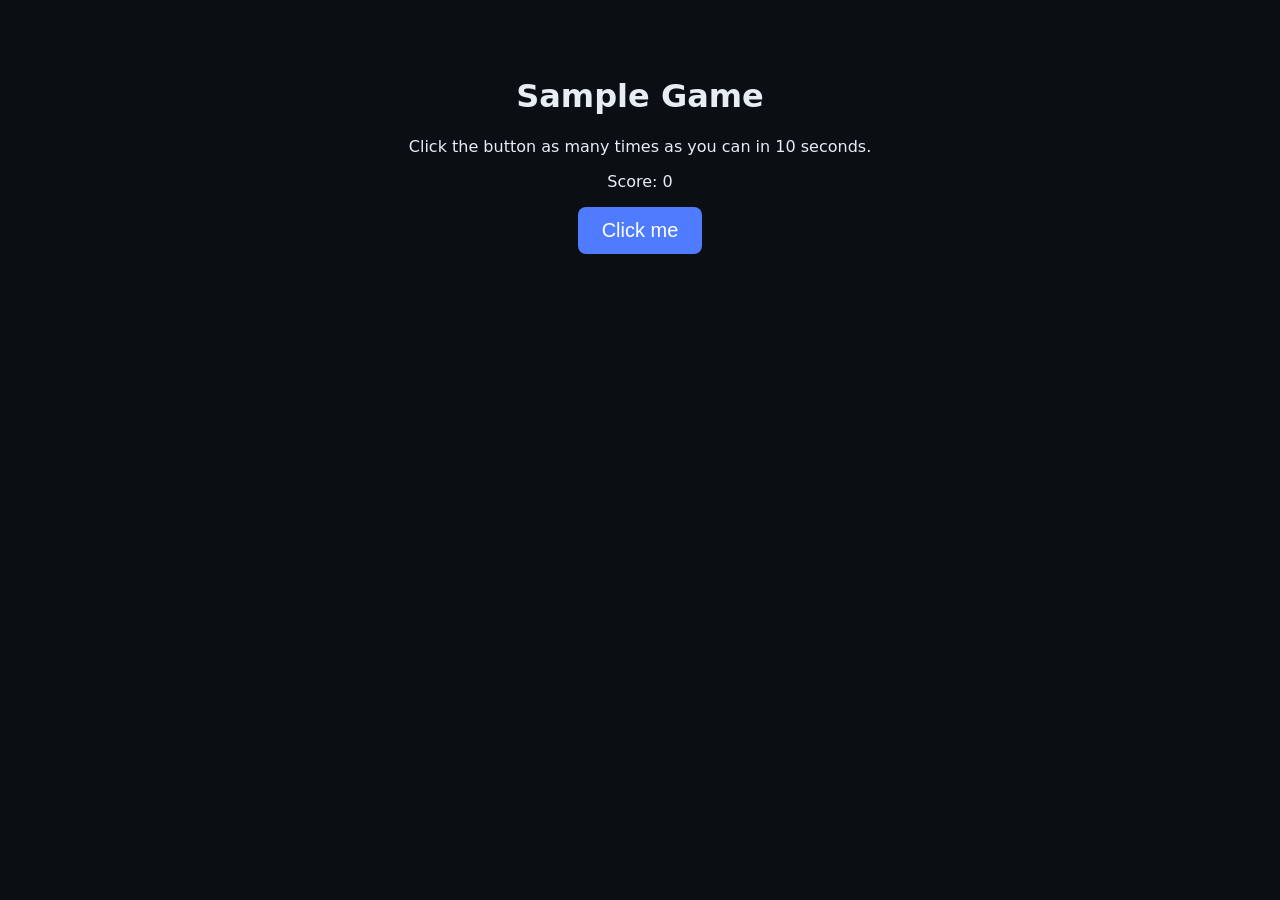
<file: submissions/dangling/index.html>
<!DOCTYPE html>
<html lang="en">
<head>
  <meta charset="UTF-8" />
  <title>Sample Game</title>
  <link rel="stylesheet" href="style.css" />
</head>
<body>
  <main>
    <h1>Sample Game</h1>
    <p>Click the button as many times as you can in 10 seconds.</p>
    <p>Score: <span id="score">0</span></p>
    <button id="clicker" type="button">Click me</button>
  </main>
  <script src="game.js"></script>
</body>
</html>
</file>
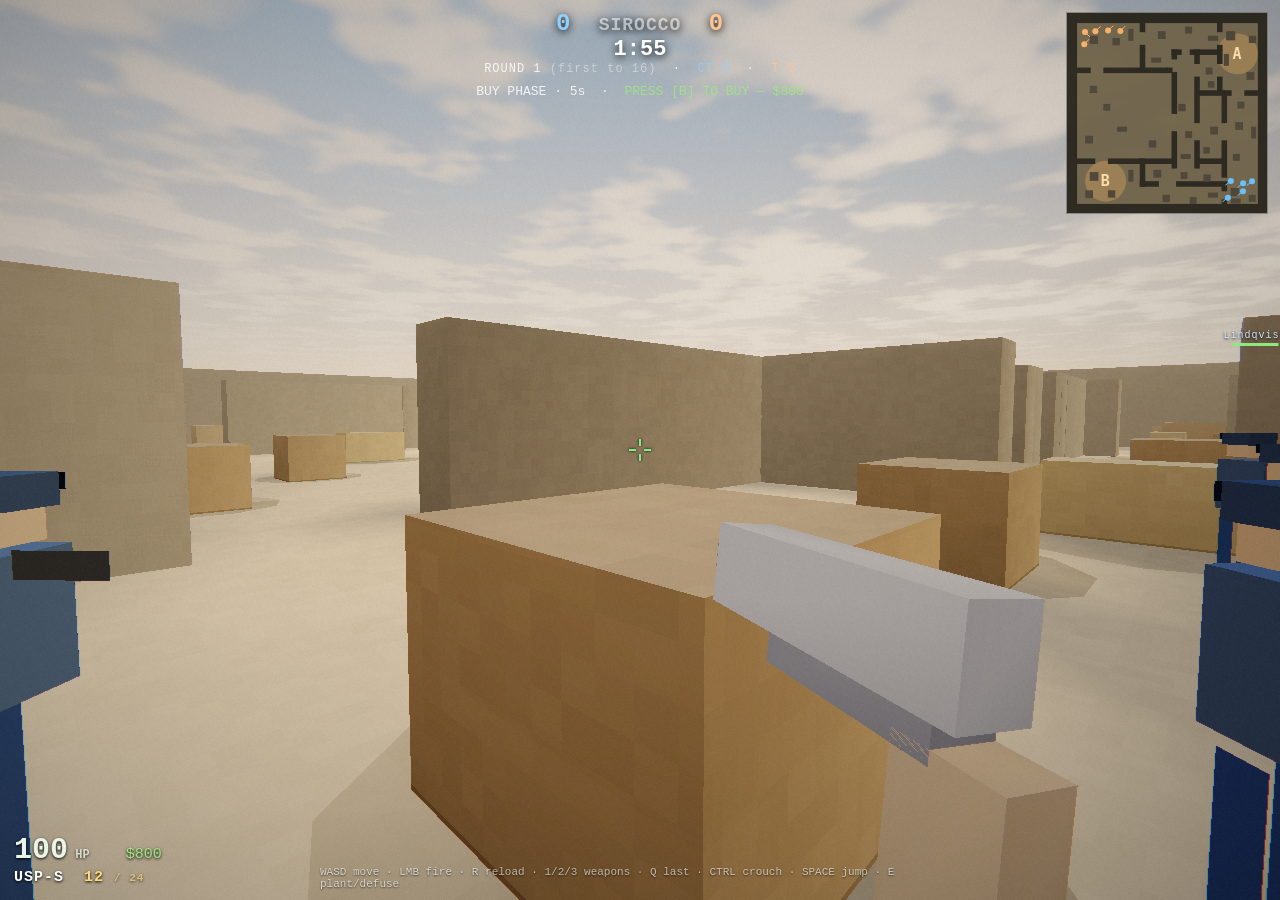
<file: submissions/sirocco/index.html>
<!DOCTYPE html>
<html lang="en">
<head>
<meta charset="utf-8">
<meta name="viewport" content="width=device-width,initial-scale=1,user-scalable=no">
<title>SIROCCO — tactical AI sandbox</title>
<style>
  html,body{margin:0;padding:0;width:100%;height:100%;overflow:hidden;background:#0d0b08}
  canvas#game{display:block;width:100vw;height:100vh;cursor:crosshair}
</style>
</head>
<body>
<canvas id="game"></canvas>
<script>
(function () {
'use strict';
var canvas = document.getElementById('game');
/* ==== engine code (concatenated) ==== */

/* ======== src/math.js ======== */
/* math.js — tiny fixed-function math, matrices, noise (no allocs in hot paths) */


const M4 = {
  _tmp: {},
  create: () => new Float32Array(16),
  identity: (o) => {
    o.fill(0); o[0] = o[5] = o[10] = o[15] = 1; return o;
  },
  mul: (o, a, b) => {
    // (a*b) column-major: out[c*4+i] = sum_k a[k*4+i] * b[c*4+k]
    const r = M4._tmp.mulTarget || (M4._tmp.mulTarget = new Float32Array(16));
    for (let c = 0; c < 4; c++) {
      const b0 = b[c * 4], b1 = b[c * 4 + 1], b2 = b[c * 4 + 2], b3 = b[c * 4 + 3];
      for (let i = 0; i < 4; i++) {
        r[c * 4 + i] = a[i] * b0 + a[4 + i] * b1 + a[8 + i] * b2 + a[12 + i] * b3;
      }
    }
    if (o !== r) o.set(r);
    return o;
  },
  // perspective: out, fovy(rad), aspect, near, far
  perspective: (o, fovy, aspect, near, far) => {
    o.fill(0);
    const f = 1 / Math.tan(fovy / 2);
    o[0] = f / aspect; o[5] = f; o[11] = -1;
    const nf = 1 / (near - far);
    o[10] = (far + near) * nf;
    o[14] = 2 * far * near * nf;
    return o;
  },
  // lookAt(out, eye, center, up) — Z-UP world (z = altitude)
  lookAt: (o, ex, ey, ez, cx, cy, cz) => {
    let zx = ex - cx, zy = ey - cy, zz = ez - cz;
    let l = 1 / Math.hypot(zx, zy, zz); zx *= l; zy *= l; zz *= l;
    // up = (0,0,1); right = normalize(cross(up, z)) = (-zy, zx, 0)
    let xx = -zy, xy = zx, xz = 0;
    l = Math.hypot(xx, xy) || 1; xx /= l; xy /= l;
    // y = cross(z, x)
    const yx = zy * xz - zz * xy, yy = zz * xx - zx * xz, yz = zx * xy - zy * xx;
    o[0] = xx; o[1] = yx; o[2] = zx; o[3] = 0;
    o[4] = xy; o[5] = yy; o[6] = zy; o[7] = 0;
    o[8] = xz; o[9] = yz; o[10] = zz; o[11] = 0;
    o[12] = -(xx * ex + xy * ey + xz * ez);
    o[13] = -(yx * ex + yy * ey + yz * ez);
    o[14] = -(zx * ex + zy * ey + zz * ez);
    o[15] = 1;
    return o;
  },
};

// value noise (deterministic, hash-based)
function hash2(x, y) {
  let h = (x * 374761393 + y * 668265263) | 0;
  h = (h ^ (h >> 13)) | 0;
  h = (h * 1274126177) | 0;
  return ((h ^ (h >> 16)) >>> 0) / 4294967295;
}
function vnoise(x, y) {
  const xi = Math.floor(x), yi = Math.floor(y);
  const xf = x - xi, yf = y - yi;
  const u = xf * xf * (3 - 2 * xf), v = yf * yf * (3 - 2 * yf);
  const a = hash2(xi, yi), b = hash2(xi + 1, yi), c = hash2(xi, yi + 1), d = hash2(xi + 1, yi + 1);
  return a + (b - a) * u + (c - a) * v + (a - b - c + d) * u * v;
}
function fbm(x, y, oct = 3) {
  let s = 0, amp = 0.5, f = 1;
  for (let i = 0; i < oct; i++) { s += amp * vnoise(x * f, y * f); amp *= 0.5; f *= 2.03; }
  return s;
}

const clamp = (v, a, b) => v < a ? a : v > b ? b : v;
const lerp = (a, b, t) => a + (b - a) * t;
const dist2 = (x0, y0, x1, y1) => { const dx = x1 - x0, dy = y1 - y0; return dx * dx + dy * dy; };

/* angle utils */
const angNorm = (a) => {
  a = a % (Math.PI * 2);
  if (a < -Math.PI) a += Math.PI * 2;
  else if (a > Math.PI) a -= Math.PI * 2;
  return a;
};
const angLerp = (a, b, t) => a + angNorm(b - a) * t;




/* ======== src/rand.js ======== */
/* rand.js — deterministic RNG (mulberry32) for replays/tests */


function mulberry32(seed) {
  let a = seed >>> 0;
  return function () {
    a |= 0; a = (a + 0x6D2B79F5) | 0;
    let t = Math.imul(a ^ (a >>> 15), 1 | a);
    t = (t + Math.imul(t ^ (t >>> 7), 61 | t)) ^ t;
    return ((t ^ (t >>> 14)) >>> 0) / 4294967296;
  };
}

/* small game rng wrapper with helpers, all deterministic */
function makeRng(seed) {
  const f = mulberry32(seed);
  return {
    next: f,
    range: (a, b) => a + f() * (b - a),
    int: (a, b) => a + Math.floor(f() * (b - a + 1)),
    pick: (arr) => arr[(f() * arr.length) | 0],
    chance: (p) => f() < p,
    gauss: () => (f() + f() + f() - 1.5) / 1.5, // approx normal in [-1,1]
  };
}




/* ======== src/map.js ======== */
/* map.js — geometry, collision, nav (pure logic, browser + node)
 * Original layout inspired by classic tactical sandstone maps (CT base NW, T base SE, A NE, B SW, mid spine).
 */


const MAP = {
  W: 44, H: 44,          // world size (m)
  CELL: 0.5,             // collision cell
  NAV: 1.0,              // nav cell
  T_SPAWN: { x: 38, y: 39 },
  CT_SPAWN: { x: 8, y: 7 },
  SITE_A: { x: 37.5, y: 9, r: 4.5 },
  SITE_B: { x: 8.5, y: 37, r: 4.5 },
  SUN: { x: 0.45, y: -0.55, z: 0.70 },   // direction TO sun (normalized-ish)
};

// rectangles: [x, y, w, h, h0, h1, tex, name]  (x,y = min corner; h0..h1 height range; tex: 0 plaster,1 concrete,2 sandstone,3 metal)
// Topology: CT base NW | A-long lane N | site A NE | aShort lane E | T base SE
//          west flank W | mid spine (vertical center) | B tunnels S | site B SW
const WALLS = [
  // ---- outer wall (solid) ----
  [0, 0, 44, 2, 0, 4, 2, 'out'],
  [0, 42, 44, 2, 0, 4, 2, 'out'],
  [0, 0, 2, 44, 0, 4, 2, 'out'],
  [42, 0, 2, 44, 0, 4, 2, 'out'],

  // ---- CT base (NW): x2-16 y2-12 ----
  [16, 2, 1, 2, 0, 3, 2, 'ctE1'],   // gap y4-7  (CT -> A long)
  [16, 7, 1, 1, 0, 3, 2, 'ctE2'],
  [16, 8, 1, 4, 0, 3, 2, 'ctE3'],
  [2, 12, 3, 1, 0, 3, 2, 'ctS1'],   // gap x5-8  (CT -> west flank)
  [8, 12, 14, 1, 0, 3, 2, 'ctS2'],
  [22, 12, 1, 1, 0, 3, 2, 'ctS3'],

  // ---- A long lane (N): x16-33 y2-8 ----
  [23, 8, 2, 1, 0, 3, 2, 'aLongS1'],  // gap x25-27 (A long -> mid)
  [27, 8, 6, 1, 0, 3, 2, 'aLongS2'],
  [33, 2, 1, 2, 0, 3, 2, 'aLongE1'],  // gap y4-7  (A long -> site A)
  [33, 7, 1, 1, 0, 3, 2, 'aLongE2'],

  // ---- Site A (NE): x33-42 y2-17 ----
  [33, 8, 1, 3, 0, 3, 2, 'aW1'],      // gap y11-14 (pocket -> A)
  [33, 14, 1, 3, 0, 3, 2, 'aW2'],
  [33, 17, 3, 1, 0, 3, 2, 'aS1'],     // gap x36-39 (aShort -> A)
  [39, 17, 3, 1, 0, 3, 2, 'aS2'],
  [29, 17, 4, 1, 0, 3, 2, 'aPocketS'],// seals mid pocket bottom

  // ---- Mid spine (vertical center): x23-28 y8-34 ----
  [28, 8, 1, 3, 0, 3, 2, 'midE1'],    // gap y11-14 (mid -> A pocket)
  [28, 14, 1, 10, 0, 3, 2, 'midE2'],  // gap y24-28 (mid -> east)
  [28, 28, 1, 6, 0, 3, 2, 'midE3'],
  [23, 8, 1, 2, 0, 3, 2, 'midW1'],    // gap y10-13 (midWest pocket -> mid)
  [23, 13, 1, 9, 0, 3, 2, 'midW2'],   // gap y22-26 (west flank -> mid)
  [23, 26, 1, 8, 0, 3, 2, 'midW3'],

  // ---- A short lane (E): x35-42 y17-36 ----
  [34, 17, 1, 7, 0, 3, 2, 'aShortW1'], // gap y24-28 (east -> aShort)
  [34, 28, 1, 8, 0, 3, 2, 'aShortW2'],

  // ---- West flank: x2-23 y12-32 ----
  [16, 32, 7, 1, 0, 3, 2, 'wmS'],     // west flank south seal

  // ---- Site B (SW): x2-16 y32-42 ----
  [2, 32, 4, 1, 0, 3, 2, 'bN1'],      // gap x6-9 (west flank -> B)
  [9, 32, 7, 1, 0, 3, 2, 'bN2'],
  [16, 32, 1, 6, 0, 3, 2, 'bE'],      // gap y38-42 (B tunnels -> B)

  // ---- Mid plaza (S hub): x16-34 y32-37 ----
  [29, 32, 5, 1, 0, 3, 2, 'plazaNE'],

  // ---- B tunnels lane (S): x17-34 y38-42 ----
  [16, 37, 1, 1, 0, 3, 2, 'bLaneSW'],
  [17, 37, 3, 1, 0, 3, 1, 'bLaneN1'], // gap x20-24 (plaza -> B tunnels)
  [24, 37, 10, 1, 0, 3, 1, 'bLaneN2'],
  [34, 37, 1, 2, 0, 3, 2, 'tW1'],     // gap y39-41 (T base -> B tunnels)
  [34, 41, 1, 1, 0, 3, 2, 'tW2'],
];

// props: [x, y, w, d, h0, h1, kind]  kind: crate, crate2, sandbag, wallbox
const PROPS = [
  // CT base cover
  [5, 5, 1.6, 1.6, 0, 1.2, 'crate'],
  [10, 5.5, 1.4, 1.4, 0, 1.1, 'crate2'],
  [13.5, 3.5, 0.9, 2.4, 0, 1.0, 'sandbag'],
  // A long lane
  [20, 4, 1.5, 1.5, 0, 1.1, 'crate'],
  [26, 3, 1.3, 1.3, 0, 1.1, 'crate2'],
  [31, 5, 2.0, 0.9, 0, 1.0, 'sandbag'],
  // Site A
  [35, 4, 1.8, 1.8, 0, 1.3, 'crate'],
  [39.5, 13, 1.5, 1.5, 0, 1.2, 'crate2'],
  [34.5, 9, 0.9, 2.4, 0, 1.0, 'sandbag'],
  [40, 5, 1.4, 1.4, 0, 1.1, 'crate'],
  // mid pocket (site A door pocket)
  [30.5, 12, 1.3, 1.3, 0, 1.1, 'crate'],
  [31, 15, 1.2, 1.2, 0, 1.0, 'crate2'],
  // mid spine
  [24.5, 20, 1.4, 1.4, 0, 1.1, 'crate'],
  [26, 26, 1.3, 1.3, 0, 1.1, 'crate2'],
  [25, 31, 2.0, 0.9, 0, 1.0, 'sandbag'],
  // midWest pocket
  [18.5, 9.8, 2.0, 0.9, 0, 1.0, 'sandbag'],
  // east flank
  [31.5, 25, 1.5, 1.5, 0, 1.1, 'crate'],
  [30, 29.5, 1.2, 1.2, 0, 1.0, 'crate2'],
  // A short
  [37.5, 19.5, 1.3, 1.3, 0, 1.1, 'crate2'],
  [37, 24, 1.5, 1.5, 0, 1.1, 'crate'],
  [40.5, 25, 0.9, 2.4, 0, 1.0, 'sandbag'],
  [36.5, 31, 1.3, 1.3, 0, 1.1, 'crate'],
  // T base
  [36, 38.5, 1.6, 1.6, 0, 1.2, 'crate'],
  [40, 40, 1.3, 1.3, 0, 1.1, 'crate2'],
  [36, 40.8, 2.0, 0.9, 0, 1.0, 'sandbag'],
  // mid plaza
  [19, 34.5, 1.5, 1.5, 0, 1.1, 'crate'],
  [25, 35, 1.3, 1.3, 0, 1.1, 'crate2'],
  [30, 35.5, 1.4, 1.4, 0, 1.1, 'crate'],
  // B tunnels
  [21, 40, 1.4, 1.4, 0, 1.1, 'crate'],
  [27, 40.5, 1.3, 1.3, 0, 1.1, 'crate2'],
  [31, 39.5, 2.0, 0.9, 0, 1.0, 'sandbag'],
  // Site B
  [5, 35, 1.7, 1.7, 0, 1.3, 'crate'],
  [9, 39, 1.4, 1.4, 0, 1.1, 'crate2'],
  [4, 39, 1.5, 1.5, 0, 1.2, 'crate'],
  [13.5, 34.5, 0.9, 2.4, 0, 1.0, 'sandbag'],
  // West flank
  [5, 16, 1.4, 1.4, 0, 1.1, 'crate'],
  [8, 20, 1.3, 1.3, 0, 1.1, 'crate2'],
  [4, 27, 1.5, 1.5, 0, 1.2, 'crate'],
  [11, 25, 2.0, 0.9, 0, 1.0, 'sandbag'],
  [18, 28, 1.4, 1.4, 0, 1.1, 'crate'],
];

const SPAWNS = {
  t: [
    [35.8, 37.2], [38.5, 37.2], [40.8, 37.2],
    [35.5, 40.5], [38.8, 39.5], [41, 39.2],
    [39.5, 41], [36.8, 37.6], [41.2, 37.8], [40.5, 38.5],
  ],
  ct: [
    [4, 4], [6.5, 4], [9, 4], [11.5, 4],
    [4, 7], [6.5, 7], [9, 7], [11.5, 7],
    [4, 9.5], [9, 9.5],
    [13, 6], [13.5, 9],
  ],
};

const BUY_ZONES = {
  t: { x: 35, y: 36.5, w: 6.5, h: 5 },
  ct: { x: 3, y: 3, w: 12, h: 8 },
};

/* ---------------- build ---------------- */

function buildWorld() {
  const W = MAP.W, H = MAP.H;
  const cols = [], props = [];
  for (const w of WALLS) cols.push({ x: w[0], y: w[1], w: w[2], h: w[3], h0: w[4] ?? 0, h1: w[5] ?? 3, tex: w[6] ?? 0, name: w[7] || '' });
  for (const p of PROPS) props.push({ x: p[0], y: p[1], w: p[2], h: p[3], h0: p[4], h1: p[5], kind: p[6] });

  const solids = cols.concat(props);

  // collision grid
  const nc = Math.ceil(W / MAP.CELL);
  const blocked = new Uint8Array(nc * nc);
  for (const s of solids) {
    const x0 = Math.floor(s.x / MAP.CELL), y0 = Math.floor(s.y / MAP.CELL);
    const x1 = Math.ceil((s.x + s.w) / MAP.CELL), y1 = Math.ceil((s.y + s.h) / MAP.CELL);
    for (let j = y0; j < y1; j++) for (let i = x0; i < x1; i++) {
      if (i >= 0 && j >= 0 && i < nc && j < nc) blocked[j * nc + i] = 1;
    }
  }

  // nav grid (walkable cells, 8-way)
  const nv = Math.ceil(W / MAP.NAV);
  const navOpen = new Uint8Array(nv * nv);
  for (let j = 0; j < nv; j++) for (let i = 0; i < nv; i++) {
    const cx = i * MAP.NAV + MAP.NAV / 2, cy = j * MAP.NAV + MAP.NAV / 2;
    const ci = Math.floor(cx / MAP.CELL), cj = Math.floor(cy / MAP.CELL);
    navOpen[j * nv + i] = (ci >= 0 && cj >= 0 && ci < nc && cj < nc && !blocked[cj * nc + ci]) ? 1 : 0;
  }
  // neighbors per cell (for flow fields): 4-way
  const navN = new Int16Array(nv * nv * 4);
  for (let j = 0; j < nv; j++) for (let i = 0; i < nv; i++) {
    const k = (j * nv + i) * 4;
    navN[k] = (i > 0 && navOpen[j * nv + i - 1]) ? j * nv + i - 1 : -1;
    navN[k + 1] = (i < nv - 1 && navOpen[j * nv + i + 1]) ? j * nv + i + 1 : -1;
    navN[k + 2] = (j > 0 && navOpen[(j - 1) * nv + i]) ? (j - 1) * nv + i : -1;
    navN[k + 3] = (j < nv - 1 && navOpen[(j + 1) * nv + i]) ? (j + 1) * nv + i : -1;
  }

  const world = {
    W, H, cols, props, solids,
    nc, blocked,
    nv, navOpen, navN,
    flow: new Float32Array(nv * nv),
    flowDirty: true,
    flowSrc: [],
    spawns: { t: SPAWNS.t, ct: SPAWNS.ct },
    buyZones: BUY_ZONES,
    height: (x, y) => 0,  // flat base; renderer adds micro noise
  };
  return world;
}

/* Line of sight against wall columns only (props block too, cheap check) */
function lineBlocked(world, x0, y0, x1, y1) {
  const dx = x1 - x0, dy = y1 - y0;
  const dist = Math.hypot(dx, dy);
  const steps = Math.max(1, Math.ceil(dist / 0.25));
  for (let s = 1; s < steps; s++) {
    const t = s / steps;
    const x = x0 + dx * t, y = y0 + dy * t;
    const i = (x / MAP.CELL) | 0, j = (y / MAP.CELL) | 0;
    if (i < 0 || j < 0 || i >= world.nc || j >= world.nc) continue;
    if (world.blocked[j * world.nc + i]) return true;
  }
  return false;
}

function circleBlocked(world, x, y, r) {
  const x0 = Math.floor((x - r) / MAP.CELL), x1 = Math.ceil((x + r) / MAP.CELL);
  const y0 = Math.floor((y - r) / MAP.CELL), y1 = Math.ceil((y + r) / MAP.CELL);
  for (let j = y0; j <= y1; j++) for (let i = x0; i <= x1; i++) {
    if (i < 0 || j < 0 || i >= world.nc || j >= world.nc) continue;
    if (!world.blocked[j * world.nc + i]) continue;
    // find rect at this cell region (approx: recheck with cell bounds)
  }
  return false; // placeholder — use circleCollide for physics
}

/* physics: move circle against all solid rects (grid-assisted) */
function moveCircle(world, x, y, r, dx, dy) {
  x += dx;
  // resolve X
  const y0 = Math.floor((y - r) / MAP.CELL), y1 = Math.ceil((y + r) / MAP.CELL);
  for (let j = Math.max(0, y0); j <= Math.min(world.nc - 1, y1); j++) {
    for (let i = Math.max(0, Math.floor((x - r) / MAP.CELL)); i <= Math.min(world.nc - 1, Math.ceil((x + r) / MAP.CELL)); i++) {
      if (!world.blocked[j * world.nc + i]) continue;
      for (const s of world.solidsAt(j, i)) {
        const cx = Math.max(s.x, Math.min(x, s.x + s.w));
        const cy = Math.max(s.y, Math.min(y, s.y + (s.d || s.h)));
        let ddx = x - cx, ddy = y - cy;
        const d2 = ddx * ddx + ddy * ddy;
        if (d2 < r * r) {
          const d = Math.sqrt(d2) || 0.001;
          const push = (r - d) / d;
          x += ddx * push;
          y += ddy * push;
        }
      }
    }
  }
  y += dy;
  const y2 = Math.floor((y - r) / MAP.CELL), y3 = Math.ceil((y + r) / MAP.CELL);
  for (let j = Math.max(0, y2); j <= Math.min(world.nc - 1, y3); j++) {
    for (let i = Math.max(0, Math.floor((x - r) / MAP.CELL)); i <= Math.min(world.nc - 1, Math.ceil((x + r) / MAP.CELL)); i++) {
      if (!world.blocked[j * world.nc + i]) continue;
      for (const s of world.solidsAt(j, i)) {
        const cx = Math.max(s.x, Math.min(x, s.x + s.w));
        const cy = Math.max(s.y, Math.min(y, s.y + (s.d || s.h)));
        let ddx = x - cx, ddy = y - cy;
        const d2 = ddx * ddx + ddy * ddy;
        if (d2 < r * r) {
          const d = Math.sqrt(d2) || 0.001;
          const push = (r - d) / d;
          x += ddx * push;
          y += ddy * push;
        }
      }
    }
  }
  return [x, y];
}

/* build solidsAt lookup: cell -> index range into sorted solids array */
function finalizeWorld(world) {
  const { nc, solids } = world;
  const cellStart = new Int32Array(nc * nc + 1);
  const cellSolid = new Int32Array(0); // placeholder, built below
  // count
  const counts = new Int32Array(nc * nc);
  const ranges = solids.map(s => {
    const x0 = Math.max(0, Math.floor(s.x / MAP.CELL)), y0 = Math.max(0, Math.floor(s.y / MAP.CELL));
    const x1 = Math.min(nc, Math.ceil((s.x + s.w) / MAP.CELL)), y1 = Math.min(nc, Math.ceil((s.y + s.h) / MAP.CELL));
    for (let j = y0; j < y1; j++) for (let i = x0; i < x1; i++) counts[j * nc + i]++;
    return [x0, y0, x1, y1];
  });
  // prefix
  let sum = 0;
  for (let c = 0; c < nc * nc; c++) { cellStart[c] = sum; sum += counts[c]; }
  cellStart[nc * nc] = sum;
  const idx = new Int32Array(sum);
  const cursor = Int32Array.from(cellStart);
  for (let si = 0; si < solids.length; si++) {
    const [x0, y0, x1, y1] = ranges[si];
    for (let j = y0; j < y1; j++) for (let i = x0; i < x1; i++) {
      idx[cursor[j * nc + i]++] = si;
    }
  }
  world.solidsAt = (j, i) => {
    const s = cellStart[j * nc + i], e = cellStart[j * nc + i + 1];
    const out = [];
    for (let k = s; k < e; k++) out.push(solids[idx[k]]);
    return out;
  };
  return world;
}

/* flow field: BFS from sources (world.flowSrc = [cellIndex,...]) */
function rebuildFlow(world) {
  const { nv, navOpen, navN, flow, flowSrc } = world;
  const INF = 1e9;
  flow.fill(INF);
  const q = new Int32Array(nv * nv);
  let head = 0, tail = 0;
  for (const c of flowSrc) {
    if (c >= 0 && c < nv * nv && navOpen[c] && flow[c] > 1e8) { flow[c] = 0; q[tail++] = c; }
  }
  while (head < tail) {
    const c = q[head++];
    const d = flow[c];
    const k = c * 4;
    for (let n = 0; n < 4; n++) {
      const nc2 = navN[k + n];
      if (nc2 >= 0 && flow[nc2] > d + 1) { flow[nc2] = d + 1; q[tail++] = nc2; }
    }
  }
  world.flowDirty = false;
}

/* sample flow direction at world pos */
function flowDir(world, x, y) {
  const i = Math.max(0, Math.min(world.nv - 1, (x / MAP.NAV) | 0));
  const j = Math.max(0, Math.min(world.nv - 1, (y / MAP.NAV) | 0));
  const c = j * world.nv + i;
  const k = c * 4;
  let best = flow[c], bi = -1;
  for (let n = 0; n < 4; n++) {
    const nc2 = world.navN[k + n];
    if (nc2 >= 0 && world.flow[nc2] < best - 0.01) { best = world.flow[nc2]; bi = n; }
  }
  if (bi < 0) return [0, 0];
  // navN order: [i-1(W), i+1(E), j-1(N), j+1(S)]
  const dx = [-1, 1, 0, 0][bi], dy = [0, 0, -1, 1][bi];
  const l = Math.hypot(dx, dy);
  return [dx / l, dy / l];
}




/* ======== src/audio.js ======== */
/* audio.js — fully procedural weapon & foley synthesis, zero assets.
   Every sound is built from filtered noise bursts + oscillator envelopes,
   distance-attenuated and low-pass "muffled" by range, stereo-panned by
   the listener's right vector. Lazy-init on first user gesture (autoplay policy). */


function makeAudio() {
  let ctx = null, out = null, noiseBuf = null, muted = false, masterGain = null, volume = 1;
  const consumed = typeof WeakSet !== 'undefined' ? new WeakSet() : null;

  function init() {
    if (ctx) return true;
    const AC = window.AudioContext || window.webkitAudioContext;
    if (!AC) return false;
    try { ctx = new AC(); } catch (e) { return false; }
    const comp = ctx.createDynamicsCompressor();
    comp.threshold.value = -18; comp.ratio.value = 8; comp.attack.value = 0.002;
    const mg = ctx.createGain();
    mg.gain.value = 0.55 * volume;
    comp.connect(mg); mg.connect(ctx.destination);
    out = comp; masterGain = mg;
    noiseBuf = ctx.createBuffer(1, ctx.sampleRate | 0, ctx.sampleRate);
    const d = noiseBuf.getChannelData(0);
    for (let i = 0; i < d.length; i++) d[i] = Math.random() * 2 - 1;
    // ambient desert wind bed
    const amb = ctx.createBufferSource();
    amb.buffer = noiseBuf; amb.loop = true;
    const af = ctx.createBiquadFilter(); af.type = 'lowpass'; af.frequency.value = 320; af.Q.value = 0.4;
    const ag = ctx.createGain(); ag.gain.value = 0.028;
    amb.connect(af); af.connect(ag); ag.connect(out);
    amb.start();
    return true;
  }

  function chain(node, t0, dur, gain, pan) {
    const g = ctx.createGain();
    g.gain.setValueAtTime(Math.max(0.0001, gain), t0);
    g.gain.exponentialRampToValueAtTime(0.0001, t0 + dur);
    node.connect(g);
    let tail = g;
    if (pan !== undefined && ctx.createStereoPanner) {
      const p = ctx.createStereoPanner();
      p.pan.value = Math.max(-1, Math.min(1, pan));
      g.connect(p); tail = p;
    }
    tail.connect(out);
    return g;
  }

  function noiseHit(t0, dur, freq, q, gain, pan, type) {
    const src = ctx.createBufferSource();
    src.buffer = noiseBuf; src.loop = true;
    src.playbackRate.value = 0.9 + Math.random() * 0.2;
    const f = ctx.createBiquadFilter();
    f.type = type || 'bandpass'; f.frequency.setValueAtTime(freq, t0); f.Q.value = q;
    src.connect(f);
    chain(f, t0, dur, gain, pan);
    src.start(t0, Math.random()); src.stop(t0 + dur + 0.05);
  }

  function sweep(t0, dur, f0, f1, gain, pan, wave) {
    const o = ctx.createOscillator();
    o.type = wave || 'sine';
    o.frequency.setValueAtTime(Math.max(1, f0), t0);
    o.frequency.exponentialRampToValueAtTime(Math.max(1, f1), t0 + dur);
    chain(o, t0, dur, gain, pan);
    o.start(t0); o.stop(t0 + dur + 0.05);
  }

  /* kind: event name; dist: meters from listener; pan: -1..1 */
  function event(kind, dist, pan) {
    if (muted || !init()) return;
    if (ctx.state === 'suspended') ctx.resume();
    const att = Math.max(0, 1 - dist / 48);
    const vol = att * att;
    if (vol < 0.012) return;
    const muffle = Math.exp(-dist * 0.05);           // highs die with distance
    const hi = (f) => 200 + (f - 200) * muffle;
    const t = ctx.currentTime + 0.002;
    const v = (g) => g * vol;
    switch (kind) {
      case 'shot_ak':
        sweep(t, 0.11, hi(150), 55, v(0.85), pan);
        noiseHit(t, 0.1, hi(1700), 0.9, v(0.75), pan);
        noiseHit(t, 0.03, hi(6500), 0.7, v(0.55), pan, 'highpass');
        break;
      case 'shot_m4':
      case 'shot_famas':
      case 'shot_aug':
        sweep(t, 0.09, hi(190), 70, v(0.75), pan);
        noiseHit(t, 0.08, hi(2100), 0.9, v(0.7), pan);
        noiseHit(t, 0.025, hi(7200), 0.7, v(0.5), pan, 'highpass');
        break;
      case 'shot_p90':
      case 'shot_mp9':
        sweep(t, 0.06, hi(230), 95, v(0.6), pan);
        noiseHit(t, 0.05, hi(2600), 1.0, v(0.6), pan);
        noiseHit(t, 0.02, hi(7600), 0.8, v(0.4), pan, 'highpass');
        break;
      case 'shot_tec9':
        sweep(t, 0.07, hi(210), 85, v(0.65), pan);
        noiseHit(t, 0.06, hi(2400), 1.0, v(0.6), pan);
        break;
      case 'shot_nova':
        sweep(t, 0.22, hi(95), 40, v(1.0), pan);
        noiseHit(t, 0.2, hi(600), 0.7, v(0.95), pan);
        noiseHit(t, 0.04, hi(4800), 0.7, v(0.6), pan, 'highpass');
        break;
      case 'shot_awp':
        sweep(t, 0.3, hi(110), 34, v(1.0), pan);
        noiseHit(t, 0.24, hi(750), 0.8, v(0.95), pan);
        noiseHit(t, 0.04, hi(5200), 0.7, v(0.7), pan, 'highpass');
        break;
      case 'shot_deagle':
        sweep(t, 0.16, hi(130), 50, v(0.9), pan);
        noiseHit(t, 0.12, hi(1300), 0.9, v(0.8), pan);
        break;
      case 'shot_glock':
      case 'shot_usp':
        noiseHit(t, 0.05, hi(2400), 1.0, v(0.65), pan);
        noiseHit(t, 0.025, hi(7000), 0.8, v(0.45), pan, 'highpass');
        sweep(t, 0.05, hi(260), 110, v(0.35), pan);
        break;
      case 'step':
      case 'footstep':
        noiseHit(t, 0.05, 260 + Math.random() * 140, 1.2, v(0.16), pan);
        break;
      case 'swing':
        noiseHit(t, 0.09, 900 + Math.random() * 500, 1.6, v(0.28), pan);
        noiseHit(t + 0.03, 0.07, 500, 1.2, v(0.16), pan);
        break;
      case 'stab':
        sweep(t, 0.08, 220, 90, v(0.5), pan);
        noiseHit(t, 0.1, 700, 0.8, v(0.5), pan, 'lowpass');
        break;
      case 'switch':
        noiseHit(t, 0.025, hi(3200), 2.5, v(0.22), pan);
        break;
      case 'hit':
        sweep(t, 0.06, 320, 150, v(0.5), pan, 'triangle');
        noiseHit(t, 0.04, 1100, 1.2, v(0.4), pan);
        break;
      case 'hit_head':
        sweep(t, 0.09, 2500, 1900, v(0.5), pan, 'square');
        noiseHit(t, 0.03, hi(5200), 1.2, v(0.3), pan, 'highpass');
        break;
      case 'buy':
        sweep(t, 0.05, 1300, 1300, v(0.25), pan, 'square');
        sweep(t + 0.07, 0.09, 1950, 1950, v(0.25), pan, 'square');
        break;
      case 'pickup':
        sweep(t, 0.05, 700, 1150, v(0.3), pan, 'triangle');
        break;
      case 'bomb_drop':
        sweep(t, 0.12, 160, 70, v(0.55), pan);
        noiseHit(t + 0.02, 0.08, 500, 1.0, v(0.4), pan, 'lowpass');
        break;
      case 'planted':
        // two-tone alarm, audible everywhere
        for (let k = 0; k < 3; k++) {
          sweep(t + k * 0.22, 0.1, 1600, 1600, 0.3, pan * 0.3, 'square');
          sweep(t + k * 0.22 + 0.11, 0.1, 1180, 1180, 0.3, pan * 0.3, 'square');
        }
        break;
      case 'nade_throw':
        noiseHit(t, 0.12, 1100 + Math.random() * 400, 1.4, v(0.2), pan);
        break;
      case 'nade_bounce':
        sweep(t, 0.04, 900, 500, v(0.22), pan, 'triangle');
        break;
      case 'flash_pop':
        sweep(t, 0.18, hi(3000), 900, v(0.9), pan);
        noiseHit(t, 0.16, hi(5200), 0.8, v(0.85), pan, 'highpass');
        break;
      case 'smoke_hiss':
        noiseHit(t, 1.3, hi(2400), 0.5, v(0.4), pan, 'highpass');
        noiseHit(t, 1.3, hi(500), 0.4, v(0.3), pan, 'lowpass');
        break;
      case 'reload':
        noiseHit(t, 0.03, hi(2800), 2.5, v(0.3), pan);
        noiseHit(t + 0.09, 0.03, hi(2200), 2.5, v(0.3), pan);
        break;
      case 'plant':
        sweep(t, 0.07, 1750, 1750, v(0.35), pan, 'square');
        sweep(t + 0.12, 0.07, 1750, 1750, v(0.35), pan, 'square');
        break;
      case 'defuse':
        sweep(t, 0.09, 950, 720, v(0.3), pan, 'triangle');
        break;
      case 'beep': {
        const urg = Math.min(1, dist / 30);
        sweep(t, 0.05, 2300, 2300, v(0.22 + 0.3 * urg), pan, 'square');
        break;
      }
      case 'death':
        sweep(t, 0.22, hi(330), 70, v(0.4), pan, 'sawtooth');
        break;
      case 'explosion':
        sweep(t, 0.9, 76, 26, v(1.2), pan);
        noiseHit(t, 0.85, hi(420), 0.4, v(1.1), pan, 'lowpass');
        noiseHit(t, 0.15, hi(3600), 0.7, v(0.6), pan, 'highpass');
        break;
      case 'win':
        sweep(t, 0.14, 523, 523, v(0.3), 0, 'triangle');
        sweep(t + 0.16, 0.14, 659, 659, v(0.3), 0, 'triangle');
        sweep(t + 0.32, 0.3, 784, 784, v(0.34), 0, 'triangle');
        break;
      case 'lose':
        sweep(t, 0.16, 392, 392, v(0.3), 0, 'triangle');
        sweep(t + 0.18, 0.36, 311, 290, v(0.32), 0, 'triangle');
        break;
    }
  }

  return {
    init,
    event,
    setVolume(v) { volume = clamp(v, 0, 1); if (masterGain) masterGain.gain.value = 0.55 * volume; },
    get volume() { return volume; },
    /** consume new game sounds relative to a listener */
    ingest(gameSounds, lx, ly, lz, yaw) {
      if (!consumed) return;
      const rx = Math.sin(yaw), ry = -Math.cos(yaw); // right vector
      for (const s of gameSounds) {
        if (consumed.has(s)) continue;
        consumed.add(s);
        const dx = s.x - lx, dy = s.y - ly, dz = (s.z || 0) - lz;
        const dist = Math.sqrt(dx * dx + dy * dy + dz * dz);
        const pan = dist > 0.5 ? (dx * rx + dy * ry) / dist : 0;
        event(s.kind, dist, pan * 0.8);
      }
    },
    toggleMute() {
      muted = !muted;
      return muted;
    },
    get muted() { return muted; },
  };
}




/* ======== src/textures.js ======== */
/* textures.js — procedural texture atlas (zero assets)
 * 4x4 grid of 128px tiles on one 512px canvas, uploaded once at boot.
 * Tile ids: 0 sandstone brick, 1 plaster, 2 concrete, 3 metal panel,
 *           4 crate wood, 5 ground sand, 6 ground stone, 7 site paint,
 *           8 tarp, 9 rust, 15 flat white (untextured entities)
 * The renderer derives world-space UVs from position+normal in the shader,
 * wraps them per-tile with fract() and samples with a 2px inset (no bleed).
 */


const TEX = (() => {
  const TILE = 128, GRID = 4, SIZE = TILE * GRID;
  let seed = 1337;
  const rnd = () => { seed = (seed * 1664525 + 1013904223) >>> 0; return seed / 4294967296; };
  // tileable value noise via mirrored lattice
  const lattice = (n) => { const a = []; for (let i = 0; i < n * n; i++) a.push(rnd()); return a; };
  const smooth = (t) => t * t * (3 - 2 * t);
  const vnoise = (lat, n, x, y) => {
    const xi = Math.floor(x), yi = Math.floor(y);
    const xf = smooth(x - xi), yf = smooth(y - yi);
    const g = (ix, iy) => lat[((iy % n + n) % n) * n + ((ix % n + n) % n)];
    return g(xi, yi) * (1 - xf) * (1 - yf) + g(xi + 1, yi) * xf * (1 - yf) + g(xi, yi + 1) * (1 - xf) * yf + g(xi + 1, yi + 1) * xf * yf;
  };
  const fbm = (lat, n, x, y, oct) => { let s = 0, a = 0.5, f = 1, tot = 0; for (let o = 0; o < oct; o++) { s += vnoise(lat, n, x * f, y * f) * a; tot += a; a *= 0.5; f *= 2; } return s / tot; };

  const cv = (typeof document !== 'undefined') ? document.createElement('canvas') : null;
  if (cv) { cv.width = SIZE; cv.height = SIZE; }
  const ctx = cv ? cv.getContext('2d') : null;
  const img = ctx ? ctx.createImageData(SIZE, SIZE) : null;
  const px = (tx, ty, x, y, r, g, b) => {
    if (!img) return;
    const i = (((ty * TILE + y) * SIZE) + tx * TILE + x) * 4;
    img.data[i] = Math.max(0, Math.min(255, r | 0));
    img.data[i + 1] = Math.max(0, Math.min(255, g | 0));
    img.data[i + 2] = Math.max(0, Math.min(255, b | 0));
    img.data[i + 3] = 255;
  };
  const eachPx = (tx, ty, fn) => { for (let y = 0; y < TILE; y++) for (let x = 0; x < TILE; x++) { const c = fn(x, y); px(tx, ty, x, y, c[0] * 255, c[1] * 255, c[2] * 255); } };

  // --- tile painters (all tileable: patterns use modulo coords) ---
  const paintSandstone = (tx, ty) => {
    const grain = lattice(16), blot = lattice(8);
    const BH = 32, BW = 64;
    eachPx(tx, ty, (x, y) => {
      const row = Math.floor(y / BH);
      const off = (row % 2) * (BW / 2);
      const bx = ((x + off) % BW), by = y % BH;
      const mortar = (bx < 2 || by < 2) ? 1 : 0;
      const n = fbm(grain, 16, x / TILE * 16, y / TILE * 16, 3) * 0.16 + fbm(blot, 8, x / TILE * 5, y / TILE * 5, 2) * 0.22;
      let v = 0.72 + n - (bx === 2 || by === 2 ? 0.10 : 0) + (bx > BW - 3 || by > BH - 3 ? -0.08 : 0);
      if (mortar) v = 0.52 + n * 0.5;
      const edge = Math.min(bx, BW - bx) < 4 ? 0.06 : 0;
      return [v * 0.82 + edge * 0.3, v * 0.66 + edge * 0.25, v * 0.48];
    });
  };
  const paintPlaster = (tx, ty) => {
    const grain = lattice(24), stain = lattice(6);
    eachPx(tx, ty, (x, y) => {
      const n = fbm(grain, 24, x / TILE * 20, y / TILE * 20, 3) * 0.10;
      const st = fbm(stain, 6, x / TILE * 3.5, y / TILE * 3.5, 3);
      const streak = st > 0.62 ? (st - 0.62) * 0.9 : 0; // vertical grime
      const v = 0.80 + n - streak * 0.35;
      return [v, v * 0.97, v * 0.90];
    });
  };
  const paintConcrete = (tx, ty) => {
    const grain = lattice(32), blot = lattice(8);
    eachPx(tx, ty, (x, y) => {
      const n = fbm(grain, 32, x / TILE * 22, y / TILE * 22, 2) * 0.09 + fbm(blot, 8, x / TILE * 4, y / TILE * 4, 3) * 0.14;
      const v = 0.62 + n;
      return [v, v * 0.99, v * 0.95];
    });
  };
  const paintMetal = (tx, ty) => {
    const grain = lattice(16);
    eachPx(tx, ty, (x, y) => {
      const panelX = x % 64, panelY = y % 64;
      const seam = (panelX < 2 || panelY < 2) ? 0.82 : 1;
      const rivet = ((panelX - 8) % 24 < 3 && (panelY - 8) % 24 < 3 && panelX > 5 && panelY > 5) ? 1.12 : 1;
      const brush = fbm(grain, 16, x / TILE * 40, y / TILE * 3, 2) * 0.08;
      const v = (0.42 + brush) * seam * rivet;
      return [v, v * 1.02, v * 1.08];
    });
  };
  const paintCrate = (tx, ty) => {
    const grain = lattice(32);
    eachPx(tx, ty, (x, y) => {
      const plank = Math.floor(y / 21);
      const inPlank = y % 21;
      const seam = (inPlank < 2) ? 0.55 : 1;
      const warp = fbm(grain, 32, x / TILE * 6, (y + plank * 13) / TILE * 30, 2) * 0.18;
      const frame = (x < 10 || x > TILE - 10 || y < 10 || y > TILE - 10) ? 0.88 : 1;
      const v = (0.50 + warp) * seam * frame;
      return [v * 1.05, v * 0.88, v * 0.68];
    });
  };
  const paintGroundSand = (tx, ty) => {
    const g1 = lattice(48), g2 = lattice(12);
    eachPx(tx, ty, (x, y) => {
      const n = fbm(g1, 48, x / TILE * 30, y / TILE * 30, 2) * 0.13 + fbm(g2, 12, x / TILE * 5, y / TILE * 5, 3) * 0.15;
      const peb = fbm(g1, 48, x / TILE * 60, y / TILE * 60, 1) > 0.78 ? 0.10 : 0;
      const v = 0.74 + n + peb;
      return [v * 1.02, v * 0.88, v * 0.66];
    });
  };
  const paintGroundStone = (tx, ty) => {
    const g1 = lattice(24);
    eachPx(tx, ty, (x, y) => {
      const T2 = 42;
      const tx2 = x % T2, ty2 = y % T2;
      const gap = (tx2 < 2 || ty2 < 2) ? 0.62 : 1;
      const n = fbm(g1, 24, x / TILE * 14, y / TILE * 14, 3) * 0.16;
      const v = (0.66 + n) * gap;
      return [v * 0.98, v * 0.92, v * 0.80];
    });
  };
  const paintSite = (tx, ty) => {
    const g1 = lattice(16);
    eachPx(tx, ty, (x, y) => {
      const n = fbm(g1, 16, x / TILE * 18, y / TILE * 18, 2) * 0.12;
      const stripe = (y % 32 < 14 && x % 128 < 128 && (Math.floor(x / 32) + Math.floor(y / 32)) % 2 === 0) ? 1 : 0;
      const wear = fbm(g1, 16, x / TILE * 7, y / TILE * 7, 2);
      const paint = stripe && wear > 0.35 ? 1 : 0;
      const v = 0.70 + n;
      return paint ? [v * 0.9, v * 0.72, v * 0.30] : [v, v * 0.88, v * 0.68];
    });
  };
  const paintTarp = (tx, ty) => {
    const g1 = lattice(20);
    eachPx(tx, ty, (x, y) => {
      const weave = ((x + y) % 6 < 3 ? 0.06 : 0) + ((x - y) % 6 < 3 ? 0.04 : 0);
      const n = fbm(g1, 20, x / TILE * 12, y / TILE * 12, 2) * 0.16;
      const v = 0.52 + n + weave;
      return [v * 0.72, v * 0.78, v * 0.62];
    });
  };
  const paintRust = (tx, ty) => {
    const g1 = lattice(20), g2 = lattice(8);
    eachPx(tx, ty, (x, y) => {
      const r = fbm(g2, 8, x / TILE * 5, y / TILE * 5, 3);
      const n = fbm(g1, 20, x / TILE * 16, y / TILE * 16, 2) * 0.12;
      const k = Math.min(1, r * 1.4);
      return [(0.38 + n) * (1 + k * 0.7), (0.36 + n) * (1 - k * 0.35), (0.34 + n) * (1 - k * 0.6)];
    });
  };
  const paintFlat = (tx, ty) => eachPx(tx, ty, () => [1, 1, 1]);

  if (ctx && img) {
    paintSandstone(0, 0); paintPlaster(1, 0); paintConcrete(2, 0); paintMetal(3, 0);
    paintCrate(0, 1); paintGroundSand(1, 1); paintGroundStone(2, 1); paintSite(3, 1);
    paintTarp(0, 2); paintRust(1, 2); paintFlat(3, 3);
    ctx.putImageData(img, 0, 0);
  }

  return { TILE, GRID, SIZE, canvas: cv };
})();


/* ======== src/models.js ======== */
/* models.js — meshes authored in Blender 5.2 (tools/blender.js MCP pipeline).
 * Packed per vertex: pos 3xf32le, nrm 3xi8 + 1 pad, mat 1xu8 (10 bytes).
 * Regenerate: node tools/gen_models.js <script.py> <name>
 */


const MODELS = {};

MODELS.rifle = (() => {
  const binP = atob("[base64]/VQ9zsxMPrx0kzsbETU9MzPzPqabRDsfhWs9MzPzPqabRLu5HgU9MzPzPqabRDu5HgU9Fa4HP1g5NDy0m0Q8XY9CPg7g/jsiV4o7XY9CPlg5NDyYm0Q8zczMPrx0k7vN6nQ9zsxMPrx0kzvJ6nQ9zsxMPrx0k7vJ6nQ9zczMPrx0kzsfETU9zsxMPrx0k7sbETU9zsxMPrx0kzsbETU9Fa4HPw7g/jtaV4o7XY9CPgAAAAAAEoM6XY9CPg7g/jsiV4o7zczMPrx0E7z2/VQ9zsxMPrx0k7vJ6nQ9zsxMPrx0E7zy/VQ9kMIFP28Sgzykm0Q8CtcTP34xIjyoqAk7kMIFPyJdOTwg6DM6Fa4HPwAAAADgEoM6XY9CPg7g/rsiV4o7XY9CPgAAAAAAEoM6tvjAvZZDCzza4SS+IquvvZZDCzzePGC+cyTxvZZDCzykKky+exTuPqabRDsfhWs9MzPzPqabRLsfhWs9MzPzPqabRDsfhWs9Fa4HPw7g/rtaV4o7XY9CPlg5NLyYm0Q8XY9CPg7g/rsiV4o7exTuPqabRDsfhWs9MzPzPqabRDu5HgU9exTuPqabRDu5HgU9zczMPrx0Ezz2/VQ9zsxMPrx0kzsbETU9zsxMPrx0Ezzy/VQ9Fa4HP1g5NLy0m0Q8XY9CPg7g/rvQBaI8XY9CPlg5NLyYm0Q8zczMPrx0k7sfETU9zsxMPrx0E7zy/VQ9zsxMPrx0k7sbETU9yv5+vZZDCzwU9Di+IquvvZZDC7zePGC+IquvvZZDCzzePGC+Fa4HPw7g/rveBaI8XY9CPgAAAAB4arw8XY9CPg7g/rvQBaI8Fa4HPwAAAACGarw8Fa4HP1g5NLy0m0Q8Fa4HPwAAAADgEoM6MzPzPqabRDu5HgU9exTuPqabRLu5HgU9exTuPqabRDu5HgU9Fa4HPwAAAACGarw8XY9CPg7g/jvQBaI8XY9CPgAAAAB4arw8exTuPqabRLsfhWs9exTuPqabRDu5HgU9exTuPqabRLu5HgU9XjiQvZZDC7yyD4y9UFmvvZZDCzyJUPi9UFmvvZZDC7yJUPi9Fa4HPw7g/jveBaI8XY9CPlg5NDyYm0Q8XY9CPg7g/jvQBaI8XY9CPg7g/jvQBaI8XY9CPg7g/jsiV4o7XY9CPg7g/rsiV4o7MzPzPqabRLsfhWs9exTuPqabRLu5HgU9MzPzPqabRLu5HgU9Fa5HPvT9VDyHFtk8PgqXPvT9VLyHFtk8PgqXPvT9VDyHFtk8zczMPrx0kzvN6nQ9zsxMPrx0Ezzy/VQ9zsxMPrx0kzvJ6nQ9zczMPrx0k7sfETU9zczMPrx0kzsfETU9zczMPrx0Ezz2/[base64]/L48ftIMvZZDCzwRSaG9YxRLvZZDC7z0xAa+YxRLvZZDCzz0xAa+Fa5HPvT9VDyHFtk8PgqXPvT9VDwI1yO7Fa5HPvT9VDwI1yO7CtcTP34xIryTZrM8kMIFPwAAAABBYOU8kMIFPyJdObxj/L48CtcTP34xIryoqAk7CtcTPwAAAABoEgO7CtcTPwAAAAD1/dQ8Fa5HPvT9VLyHFtk8Fa5HPvT9VDwI1yO7Fa5HPvT9VLwI1yO7kMIFPwAAAABBYOU8CtcTP34xIjyTZrM8kMIFPyJdOTxj/L48tvjAvZZDC7za4SS+cyTxvZZDCzykKky+cyTxvZZDC7ykKky+XjiQvZZDCzyyD4y9YxRLvZZDCzz0xAa+UFmvvZZDCzyJUPi9CtcTP34xIjyTZrM8kMIFP28Sgzykm0Q8kMIFPyJdOTxj/L48kMIFPyJdObwg6DM6kMIFPyJdObxj/L48kMIFPyJdOTxj/L48yv5+vZZDC7wU9Di+cyTxvZZDC7ykKky+IquvvZZDC7zePGC+IquvvZZDCzzePGC+cyTxvZZDC7ykKky+cyTxvZZDCzykKky+tvjAvZZDCzza4SS+yv5+vZZDC7wU9Di+yv5+vZZDCzwU9Di+XI+CvY/C9bsyCCy9XI+CvY/C9Tumm0S9XI+CvY/C9bumm0S9XI+CvY/C9TsyCCy9PgrXvI/C9Tumm0S9XI+CvY/C9Tumm0S9PgrXvI/C9TsyCCy9PgrXvI/C9bumm0S9PgrXvI/C9Tumm0S9PgrXvI/C9bsyCCy9XI+CvY/C9bumm0S9PgrXvI/C9bumm0S9PgrXvI/C9Tumm0S9XI+CvY/C9bumm0S9XI+CvY/C9Tumm0S9XI+CvY/C9TsyCCy9PgrXvI/C9bsyCCy9PgrXvI/[base64]/6rvrx0E7wibbq7Ct6qvrx0EzxClQe9Ct6qvrx0E7xClQe9F/6rvrx0Ezwibbq7dnRlvrx0EzxGJ8e8Ct6qvrx0EzxClQe9kLRnvrx0EzykP0s7dnRlvrx0E7xGJ8e8dnRlvrx0EzxGJ8e8dnRlvrx0E7xGJ8e8F/6rvrx0E7wibbq7Ct6qvrx0E7xClQe9dnRlvrx0EzxGJ8e8Ct6qvrx0E7xClQe9Ct6qvrx0EzxClQe9F/[base64]/C9bsw3aQ9Fa7HvY/C9TsEVo49Fa7HvY/C9bsEVo49Fa7HvY/C9Tsw3aQ9w/WovY/C9TsEVo49Fa7HvY/C9TsEVo49w/WovY/C9Tsw3aQ9w/WovY/C9bsEVo49w/WovY/C9TsEVo49w/WovY/C9bsw3aQ9Fa7HvY/C9bsEVo49w/WovY/C9bsEVo49w/WovY/C9TsEVo49Fa7HvY/C9bsEVo49Fa7HvY/C9TsEVo49Fa7HvY/C9Tsw3aQ9w/WovY/C9bsw3aQ9w/WovY/[base64]/VQ9zsxMPrx0kzvJ6nQ9zsxMPrx0E7zy/VQ9zsxMPrx0k7vJ6nQ9zsxMPrx0kzvJ6nQ9MzPzPqabRDsfhWs9MzPzPqabRLsfhWs9MzPzPqabRLu5HgU9Fa4HP1g5NDy0m0Q8Fa4HPw7g/jtaV4o7XY9CPg7g/jsiV4o7zczMPrx0k7vN6nQ9zczMPrx0kzvN6nQ9zsxMPrx0kzvJ6nQ9zczMPrx0kzsfETU9zczMPrx0k7sfETU9zsxMPrx0k7sbETU9Fa4HPw7g/jtaV4o7Fa4HPwAAAADgEoM6XY9CPgAAAAAAEoM6zczMPrx0E7z2/VQ9zczMPrx0k7vN6nQ9zsxMPrx0k7vJ6nQ9kMIFP28Sgzykm0Q8CtcTP0JgZTyom0Q8CtcTP34xIjyoqAk7Fa4HPwAAAADgEoM6Fa4HPw7g/rtaV4o7XY9CPg7g/rsiV4o7tvjAvZZDCzza4SS+yv5+vZZDCzwU9Di+IquvvZZDCzzePGC+exTuPqabRDsfhWs9exTuPqabRLsfhWs9MzPzPqabRLsfhWs9Fa4HPw7g/rtaV4o7Fa4HP1g5NLy0m0Q8XY9CPlg5NLyYm0Q8exTuPqabRDsfhWs9MzPzPqabRDsfhWs9MzPzPqabRDu5HgU9zczMPrx0Ezz2/VQ9zczMPrx0kzsfETU9zsxMPrx0kzsbETU9Fa4HP1g5NLy0m0Q8Fa4HPw7g/rveBaI8XY9CPg7g/rvQBaI8zczMPrx0k7sfETU9zczMPrx0E7z2/VQ9zsxMPrx0E7zy/VQ9yv5+vZZDCzwU9Di+yv5+vZZDC7wU9Di+IquvvZZDC7zePGC+Fa4HPw7g/rveBaI8Fa4HPwAAAACGarw8XY9CPgAAAAB4arw8Fa4HPwAAAADgEoM6Fa4HPw7g/jtaV4o7Fa4HP1g5NDy0m0Q8Fa4HP1g5NDy0m0Q8Fa4HPw7g/jveBaI8Fa4HPwAAAACGarw8Fa4HPwAAAACGarw8Fa4HPw7g/rveBaI8Fa4HP1g5NLy0m0Q8Fa4HP1g5NLy0m0Q8Fa4HPw7g/rtaV4o7Fa4HPwAAAADgEoM6Fa4HPwAAAADgEoM6Fa4HP1g5NDy0m0Q8Fa4HPwAAAACGarw8MzPzPqabRDu5HgU9MzPzPqabRLu5HgU9exTuPqabRLu5HgU9Fa4HPwAAAACGarw8Fa4HPw7g/jveBaI8XY9CPg7g/jvQBaI8exTuPqabRLsfhWs9exTuPqabRDsfhWs9exTuPqabRDu5HgU9XjiQvZZDC7yyD4y9XjiQvZZDCzyyD4y9UFmvvZZDCzyJUPi9Fa4HPw7g/jveBaI8Fa4HP1g5NDy0m0Q8XY9CPlg5NDyYm0Q8XY9CPg7g/jvQBaI8XY9CPlg5NDyYm0Q8XY9CPg7g/jsiV4o7XY9CPg7g/jsiV4o7XY9CPgAAAAAAEoM6XY9CPg7g/rsiV4o7XY9CPg7g/rsiV4o7XY9CPlg5NLyYm0Q8XY9CPg7g/rvQBaI8XY9CPg7g/rvQBaI8XY9CPgAAAAB4arw8XY9CPg7g/rsiV4o7XY9CPgAAAAB4arw8XY9CPg7g/jvQBaI8XY9CPg7g/rsiV4o7MzPzPqabRLsfhWs9exTuPqabRLsfhWs9exTuPqabRLu5HgU9Fa5HPvT9VDyHFtk8Fa5HPvT9VLyHFtk8PgqXPvT9VLyHFtk8zczMPrx0kzvN6nQ9zczMPrx0Ezz2/VQ9zsxMPrx0Ezzy/VQ9zczMPrx0Ezz2/VQ9zczMPrx0kzvN6nQ9zczMPrx0k7sfETU9zczMPrx0kzvN6nQ9zczMPrx0k7vN6nQ9zczMPrx0k7sfETU9zczMPrx0k7vN6nQ9zczMPrx0E7z2/[base64]/dQ8kMIFPwAAAABBYOU8CtcTPwAAAABoEgO7CtcTP34xIjyoqAk7CtcTP0JgZTyom0Q8CtcTP0JgZTyom0Q8CtcTP34xIjyTZrM8CtcTPwAAAABoEgO7CtcTP34xIjyTZrM8CtcTPwAAAAD1/dQ8CtcTPwAAAABoEgO7CtcTPwAAAAD1/dQ8CtcTP34xIryTZrM8CtcTP0JgZbyom0Q8CtcTP0JgZbyom0Q8CtcTP34xIryoqAk7CtcTPwAAAAD1/dQ8Fa5HPvT9VLyHFtk8Fa5HPvT9VDyHFtk8Fa5HPvT9VDwI1yO7kMIFPwAAAABBYOU8CtcTPwAAAAD1/dQ8CtcTP34xIjyTZrM8tvjAvZZDC7za4SS+tvjAvZZDCzza4SS+cyTxvZZDCzykKky+XjiQvZZDCzyyD4y9ftIMvZZDCzwRSaG9YxRLvZZDCzz0xAa+CtcTP34xIjyTZrM8CtcTP0JgZTyom0Q8kMIFP28Sgzykm0Q8kMIFPyJdOTxj/L48kMIFP28Sgzykm0Q8kMIFPyJdOTwg6DM6kMIFPyJdOTwg6DM6kMIFPwAAAAB0EoO7kMIFPyJdObwg6DM6kMIFPyJdObwg6DM6kMIFP28Sg7ykm0Q8kMIFPyJdObxj/L48kMIFPyJdObxj/L48kMIFPwAAAABBYOU8kMIFPyJdOTxj/L48kMIFPyJdOTxj/L48kMIFPyJdOTwg6DM6kMIFPyJdObwg6DM6yv5+vZZDC7wU9Di+tvjAvZZDC7za4SS+cyTxvZZDC7ykKky+IquvvZZDCzzePGC+IquvvZZDC7zePGC+cyTxvZZDC7ykKky+tvjAvZZDCzza4SS+tvjAvZZDC7za4SS+yv5+vZZDC7wU9Di+XI+CvY/C9bsyCCy9XI+CvY/C9TsyCCy9XI+CvY/C9Tumm0S9XI+CvY/C9TsyCCy9PgrXvI/C9TsyCCy9PgrXvI/C9Tumm0S9PgrXvI/C9TsyCCy9PgrXvI/C9bsyCCy9PgrXvI/C9bumm0S9PgrXvI/C9bsyCCy9XI+CvY/C9bsyCCy9XI+CvY/C9bumm0S9PgrXvI/C9Tumm0S9PgrXvI/C9bumm0S9XI+CvY/C9bumm0S9XI+CvY/C9TsyCCy9XI+CvY/C9bsyCCy9PgrXvI/[base64]/6rvrx0E7wibbq7F/6rvrx0Ezwibbq7Ct6qvrx0EzxClQe9F/6rvrx0Ezwibbq7kLRnvrx0EzykP0s7dnRlvrx0EzxGJ8e8kLRnvrx0EzykP0s7kLRnvrx0E7ykP0s7dnRlvrx0E7xGJ8e8dnRlvrx0E7xGJ8e8kLRnvrx0E7ykP0s7F/6rvrx0E7wibbq7dnRlvrx0EzxGJ8e8dnRlvrx0E7xGJ8e8Ct6qvrx0E7xClQe9F/6rvrx0Ezwibbq7F/[base64]/C9bsw3aQ9Fa7HvY/C9Tsw3aQ9Fa7HvY/C9TsEVo49Fa7HvY/C9Tsw3aQ9w/WovY/C9Tsw3aQ9w/WovY/C9TsEVo49w/WovY/C9Tsw3aQ9w/WovY/C9bsw3aQ9w/WovY/C9bsEVo49w/WovY/C9bsw3aQ9Fa7HvY/C9bsw3aQ9Fa7HvY/C9bsEVo49w/WovY/C9TsEVo49w/WovY/C9bsEVo49Fa7HvY/C9bsEVo49Fa7HvY/C9Tsw3aQ9Fa7HvY/C9bsw3aQ9w/WovY/[base64]");
  const binN = atob("gQAAAIEAAACBAAAAAH8AAAB/AAAAfwAAfwAAAH8AAAB/AAAAAIEAAACBAAAAgQAAAACBAAAAgQAAAIEAAAB/AAAAfwAAAH8AgQAAAIEAAACBAAAAAH8AAAB/AAAAfwAAfwAAAH8AAAB/AAAAAIEAAACBAAAAgQAAAACBAAAAgQAAAIEAAAB/AAAAfwAAAH8AgQAAAIEAAACBAAAAfwAAAH8AAAB/AAAAAHXQAAB10AAAddAAAAB/AAAAfwAAAH8AAACBAAAAgQAAAIEAADCLAAAwiwAAMIsAAJM/AACTPwAAkz8ABHXQAAR10AAEddAAANCLAADQiwAA0IsAAH8AAAB/AAAAfwAAAAB+AAAAfgAAAH4AAIvQAACL0AAAi9AAAH8AAAB/AAAAfwAAAG3BAABtwQAAbcEAAIswAACLMAAAizAAAJPBAACTwQAAk8EAbAC+AGwAvgBsAL4AANB1AADQdQAA0HUAfwAAAH8AAAB/AAAAAACCAAAAggAAAIIAADB1AAAwdQAAMHUAgQAAAIEAAACBAAAAhgAjAIYAIwCGACMAAHUwAAB1MAAAdTAAgQAAAIEAAACBAAAAAIEAAACBAAAAgQAAAAB/AAAAfwAAAH8AAG0/AABtPwAAbT8AfwAAAH8AAAB/AAAABDCLAAQwiwAEMIsAIwB6ACMAegAjAHoAAACBAAAAgQAAAIEABNCLAATQiwAE0IsA3QCGAN0AhgDdAIYAAIEAAACBAAAAgQAABIvQAASL0AAEi9AAAIEAAACBAAAAgQAAfwAAAH8AAAB/AAAABIswAASLMAAEizAAegDdAHoA3QB6AN0AAH8AAAB/AAAAfwAABNB1AATQdQAE0HUAfwAAAH8AAAB/AAAAgQAAAIEAAACBAAAABDB1AAQwdQAEMHUAlABCAJQAQgCUAEIAAH8AAAB/AAAAfwAABHUwAAR1MAAEdTAAgQAAAIEAAACBAAAAAIEAAACBAAAAgQAAvgCUAL4AlAC+AJQAQgBsAEIAbABCAGwAgQAAAIEAAACBAAAAAH8AAAB/AAAAfwAAfwAAAH8AAAB/AAAAAIEAAACBAAAAgQAAAACBAAAAgQAAAIEAAAB/AAAAfwAAAH8AgQAAAIEAAACBAAAAAH4AAAB+AAAAfgAAfwAAAH8AAAB/AAAAAIIAAACCAAAAggAAAACBAAAAgQAAAIEAAAB/AAAAfwAAAH8AjgDJAI4AyQCOAMkAAH8AAAB/AAAAfwAAcgA3AHIANwByADcAAIIAAACCAAAAggAANwCOADcAjgA3AI4AyQByAMkAcgDJAHIAggD2AIIA9gCCAPYAAH8AAAB/AAAAfwAAfgAKAH4ACgB+AAoAAIEAAACBAAAAgQAACgCCAAoAggAKAIIA9gB+APYAfgD2AH4AgQAAAIEAAACBAAAAAH8AAAB/AAAAfwAAfwAAAH8AAAB/AAAAAIEAAACBAAAAgQAAAACBAAAAgQAAAIEAAAB/AAAAfwAAAH8AgQAAAIEAAACBAAAAAH8AAAB/AAAAfwAAfwAAAH8AAAB/AAAAAIEAAACBAAAAgQAAAACBAAAAgQAAAIEAAAB/AAAAfwAAAH8AgQAAAIEAAACBAAAAAH8AAAB/AAAAfwAAfwAAAH8AAAB/AAAAAIEAAACBAAAAgQAAAACBAAAAgQAAAIEAAAB/AAAAfwAAAH8AgQAAAIEAAACBAAAAAH8AAAB/AAAAfwAAfwAAAH8AAAB/AAAAAIEAAACBAAAAgQAAAACBAAAAgQAAAIEAAAB/AAAAfwAAAH8AgQAAAIEAAACBAAAAAH8AAAB/AAAAfwAAfwAAAH8AAAB/AAAAAIEAAACBAAAAgQAAAACBAAAAgQAAAIEAAAB/AAAAfwAAAH8AgQAAAIEAAACBAAAAgQAAAIEAAACBAAAAgQAAAIEAAACBAAAAfwAAAH8AAAB/AAAAAHXQAAB10AAAddAAAAB/AAAAfwAAAH8AAACBAAAAgQAAAIEAADCLAAAwiwAAMIsAAJM/AACTPwAAkz8ABHXQAAR10AAEddAAANCLAADQiwAA0IsAAH8AAAB/AAAAfwAAAAB+AAAAfgAAAH4AAIvQAACL0AAAi9AAAH8AAAB/AAAAfwAAAG3BAABtwQAAbcEAAIswAACLMAAAizAAAJPBAACTwQAAk8EAbAC+AGwAvgBsAL4AANB1AADQdQAA0HUAfwAAAH8AAAB/AAAAfwAAAH8AAAB/AAAAfwAAAH8AAAB/AAAAfwAAAH8AAAB/AAAAfwAAAH8AAAB/AAAAAACCAAAAggAAAIIAADB1AAAwdQAAMHUAgQAAAIEAAACBAAAAhgAjAIYAIwCGACMAAHUwAAB1MAAAdTAAgQAAAIEAAACBAAAAgQAAAIEAAACBAAAAgQAAAIEAAACBAAAAgQAAAIEAAACBAAAAgQAAAIEAAACBAAAAAIEAAACBAAAAgQAAAAB/AAAAfwAAAH8AAG0/AABtPwAAbT8AfwAAAH8AAAB/AAAAfwAAAH8AAAB/AAAAfwAAAH8AAAB/AAAABDCLAAQwiwAEMIsAIwB6ACMAegAjAHoAAACBAAAAgQAAAIEABNCLAATQiwAE0IsA3QCGAN0AhgDdAIYAAIEAAACBAAAAgQAABIvQAASL0AAEi9AAAIEAAACBAAAAgQAAfwAAAH8AAAB/AAAABIswAASLMAAEizAAegDdAHoA3QB6AN0AAH8AAAB/AAAAfwAABNB1AATQdQAE0HUAfgAAAH4AAAB+AAAAfwAAAH8AAAB/AAAAfwAAAH8AAAB/AAAAfgAAAH4AAAB+AAAAfwAAAH8AAAB/AAAAgQAAAIEAAACBAAAABDB1AAQwdQAEMHUAlABCAJQAQgCUAEIAAH8AAAB/AAAAfwAABHUwAAR1MAAEdTAAgQAAAIEAAACBAAAAgQAAAIEAAACBAAAAgQAAAIEAAACBAAAAgQAAAIEAAACBAAAAgQAAAIEAAACBAAAAAIEAAACBAAAAgQAAvgCUAL4AlAC+AJQAQgBsAEIAbABCAGwAgQAAAIEAAACBAAAAAH8AAAB/AAAAfwAAfwAAAH8AAAB/AAAAAIEAAACBAAAAgQAAAACBAAAAgQAAAIEAAAB/AAAAfwAAAH8AgQAAAIEAAACBAAAAAH4AAAB+AAAAfgAAfwAAAH8AAAB/AAAAAIIAAACCAAAAggAAAACBAAAAgQAAAIEAAAB/AAAAfwAAAH8AjgDJAI4AyQCOAMkAAH8AAAB/AAAAfwAAcgA3AHIANwByADcAAIEAAACBAAAAgQAANwCOADcAjgA3AI4AyQByAMkAcgDJAHIAggD2AIIA9gCCAPYAAH8AAAB/AAAAfwAAfgAKAH4ACgB+AAoAAIEAAACBAAAAgQAACgCCAAoAggAKAIIA9gB+APYAfgD2AH4AgQAAAIEAAACBAAAAAH8AAAB/AAAAfwAAfwAAAH8AAAB/AAAAAIEAAACBAAAAgQAAAACBAAAAgQAAAIEAAAB/AAAAfwAAAH8AgQAAAIEAAACBAAAAAH8AAAB/AAAAfwAAfwAAAH8AAAB/AAAAAIEAAACBAAAAgQAAAACBAAAAgQAAAIEAAAB/AAAAfwAAAH8AgQAAAIEAAACBAAAAAH8AAAB/AAAAfwAAfwAAAH8AAAB/AAAAAIEAAACBAAAAgQAAAACBAAAAgQAAAIEAAAB/AAAAfwAAAH8A");
  const binM = atob("[base64]");
  const u8P = new Uint8Array(binP.length);
  for (let i = 0; i < binP.length; i++) u8P[i] = binP.charCodeAt(i);
  const dv = new DataView(u8P.buffer);
  const nv = binM.length;
  const pos = new Float32Array(nv * 3);
  const nrm = new Float32Array(nv * 3);
  const mat = new Uint8Array(nv);
  for (let i = 0; i < nv; i++) {
    pos[i * 3] = dv.getFloat32(i * 12, true);
    pos[i * 3 + 1] = dv.getFloat32(i * 12 + 4, true);
    pos[i * 3 + 2] = dv.getFloat32(i * 12 + 8, true);
    nrm[i * 3] = binN.charCodeAt(i * 4) / 127;
    nrm[i * 3 + 1] = binN.charCodeAt(i * 4 + 1) / 127;
    nrm[i * 3 + 2] = binN.charCodeAt(i * 4 + 2) / 127;
    mat[i] = binM.charCodeAt(i);
  }
  return { pos, nrm, mat, count: nv };
})();


/* ======== src/renderer.js ======== */
/* renderer.js — WebGL2-style (GL1 compatible) renderer
 * Strategy:
 *  - ALL lighting/shadow/AO baked into static vertex colors at load (zero per-frame light math)
 *  - static world = 1 interleaved buffer, 1 draw call
 *  - entities = 1 dynamic buffer, 1 draw call
 *  - particles/decals = 1 dynamic buffer each, 1 draw call
 *  - post: brightpass + separable blur + composite (5 fullscreen passes total, 1 quad each)
 *  - everything sized to run 60fps on integrated GPU from 2017
 */


/* ---------------- shaders ---------------- */

const VS_STD = `
attribute vec3 aPos;
attribute vec3 aNormal;
attribute vec4 aColor;
uniform mat4 uMVP;
varying vec4 vColor;
void main() {
  vColor = aColor;
  gl_Position = uMVP * vec4(aPos, 1.0);
}`;

const FS_STD = `
precision mediump float;
varying vec4 vColor;
void main() {
  gl_FragColor = vColor;
}`;

/* lit/textured pipeline (real browsers; MockGL keeps the simple pair above
 * because its GLSL interpreter is far too slow for per-fragment work) */
const VS_LIT = `
attribute vec3 aPos;
attribute vec3 aNormal;
attribute vec4 aColor;
uniform mat4 uMVP;
varying vec3 vPos;
varying vec3 vN;
varying vec4 vColor;
void main() {
  vPos = aPos;
  vN = aNormal;
  vColor = aColor;
  gl_Position = uMVP * vec4(aPos, 1.0);
}`;

/* Light transport model:
 *  - STATIC light (hemispherical sky ambient + soft cast sun shadows + one
 *    radiosity bounce) is baked per-vertex at load into vColor.rgb
 *    (albedo * staticLight) — identical maths feeds the MockGL path.
 *  - FS_LIT adds only DYNAMIC light: three point lights (muzzle, explosion,
 *    bomb glow), per-pixel micro-detail, and sun-forward scattering fog.
 */
const FS_LIT = `
precision mediump float;
varying vec3 vPos;
varying vec3 vN;
varying vec4 vColor;
uniform vec3 uCam;
uniform vec3 uSun;
uniform vec3 uLPos;
uniform vec3 uLCol;
uniform vec3 uL2Pos;
uniform vec3 uL2Col;
uniform vec3 uL3Pos;
uniform vec3 uL3Col;
uniform vec3 uFogCol;
uniform float uFlat;
float hash12(vec2 p) {
  return fract(sin(dot(p, vec2(127.1, 311.7))) * 43758.5453);
}
void main() {
  vec3 col = vColor.rgb;
  vec3 nn = normalize(vN);
  if (uFlat < 0.5) {
    // per-pixel micro-detail: two scales of stable value noise break up the
    // flat baked faces without ever shimmering (floor-quantized, view-stable)
    float m1 = hash12(floor(vPos.xz * 6.5) + floor(vPos.y * 6.5) * 7.0);
    float m2 = hash12(floor(vPos.xz * 1.7) - floor(vPos.y * 1.3) * 3.0);
    col *= 0.955 + 0.055 * m1 + 0.035 * m2 - 0.02;
  }
  // three dynamic point lights (muzzle flash, explosion, blink) — warm keys,
  // double-sided diffuse so backfaces catch spill. uLCol carries premultiplied
  // radiance (power × color); zero power = light off.
  vec3 fd = uLPos - vPos;
  float att = 1.0 / (1.0 + dot(fd, fd) * 1.4);
  col += vColor.rgb * uLCol * att * (0.25 + 0.75 * max(dot(nn, normalize(fd + vec3(0.0001))), 0.0));
  vec3 fd2 = uL2Pos - vPos;
  float att2 = 1.0 / (1.0 + dot(fd2, fd2) * 1.4);
  col += vColor.rgb * uL2Col * att2 * (0.25 + 0.75 * max(dot(nn, normalize(fd2 + vec3(0.0001))), 0.0));
  vec3 fd3 = uL3Pos - vPos;
  float att3 = 1.0 / (1.0 + dot(fd3, fd3) * 1.4);
  col += vColor.rgb * uL3Col * att3 * (0.25 + 0.75 * max(dot(nn, normalize(fd3 + vec3(0.0001))), 0.0));
  // viewmodel (uFlat=1) lives in camera space — world-space lights are garbage
  // there, so instead it reacts to the muzzle flash with a gentle warm lift
  if (uFlat > 0.5) {
    float glow = uLCol.r + uLCol.g + uLCol.b;
    col += vColor.rgb * vec3(1.0, 0.72, 0.42) * glow * 0.16;
  } else {
  // desert fog with forward scattering: haze warms up when looking sunward
  vec3 vd = vPos - uCam;
  float dist = length(vd);
  float fog = 1.0 - exp(-dist * dist * 0.00011);
  float sunAmt = pow(max(dot(vd / max(dist, 0.001), uSun), 0.0), 6.0);
  vec3 fcol = uFogCol * (1.0 + vec3(0.28, 0.14, 0.0) * sunAmt) + vec3(0.10, 0.07, 0.02) * sunAmt;
  col = mix(col, fcol, fog);
  }
  gl_FragColor = vec4(col, 1.0);
}`;

// entities: same attributes; shader pair chosen in makeRenderer (MockGL keeps
// the simple pair — its GLSL interpreter is far too slow for per-fragment work)
let VS_ENTITY = VS_STD;
let FS_ENTITY = FS_STD;

const VS_PARTICLE = `
attribute vec3 aPos;
attribute vec3 aNormal;
attribute vec4 aColor;
uniform mat4 uMVP;
varying vec4 vColor;
void main() {
  vColor = aColor;
  gl_Position = uMVP * vec4(aPos, 1.0);
}`;

const FS_PARTICLE_ADD = `
precision mediump float;
varying vec4 vColor;
void main() {
  gl_FragColor = vColor;
}`;

const FS_PARTICLE_ALPH = `
precision mediump float;
varying vec4 vColor;
void main() {
  gl_FragColor = vColor;
}`;

// fullscreen post
const VS_FS = `
attribute vec2 aPos;
varying vec2 vUV;
void main() {
  vUV = aPos * 0.5 + 0.5;
  gl_Position = vec4(aPos, 0.0, 1.0);
}`;

const FS_BRIGHT = `
precision mediump float;
varying vec2 vUV;
uniform sampler2D uTex;
uniform float uThresh;
void main() {
  vec3 c = texture2D(uTex, vUV).rgb;
  float l = dot(c, vec3(0.299, 0.587, 0.114));
  float k = smoothstep(uThresh, uThresh + 0.35, l);
  gl_FragColor = vec4(c * k, 1.0);
}`;

const FS_BLUR = `
precision mediump float;
varying vec2 vUV;
uniform sampler2D uTex;
uniform vec2 uDir;
void main() {
  vec3 c = texture2D(uTex, vUV).rgb * 0.227027;
  c += texture2D(uTex, vUV + uDir * 1.384615).rgb * 0.316216;
  c += texture2D(uTex, vUV - uDir * 1.384615).rgb * 0.316216;
  c += texture2D(uTex, vUV + uDir * 3.230769).rgb * 0.070270;
  c += texture2D(uTex, vUV - uDir * 3.230769).rgb * 0.070270;
  gl_FragColor = vec4(c, 1.0);
}`;

const FS_SKY = `
precision mediump float;
varying vec2 vUV;
uniform vec3 uFwd;
uniform vec3 uRight;
uniform vec3 uUp;
uniform vec3 uSun;
uniform float uTanF;
uniform float uAspect;
uniform float uTime;
float hash21(vec2 hp) {
  return fract(sin(dot(hp, vec2(127.1, 311.7))) * 43758.5453);
}
float vnoise(vec2 vp) {
  vec2 i = floor(vp);
  vec2 f = fract(vp);
  f = f * f * (3.0 - 2.0 * f);
  float a = hash21(i);
  float b = hash21(i + vec2(1.0, 0.0));
  float c = hash21(i + vec2(0.0, 1.0));
  float d = hash21(i + vec2(1.0, 1.0));
  return mix(mix(a, b, f.x), mix(c, d, f.x), f.y);
}
void main() {
  vec2 ndc = vUV * 2.0 - 1.0;
  vec3 dir = normalize(uFwd + uRight * (ndc.x * uTanF * uAspect) + uUp * (ndc.y * uTanF));
  // warm horizon -> deeper blue zenith (more atmospheric depth)
  float h = clamp(dir.z * 1.2 + 0.12, 0.0, 1.0);
  vec3 hor = vec3(0.99, 0.83, 0.58);
  vec3 zen = vec3(0.28, 0.48, 0.82);
  vec3 col = mix(hor, zen, pow(h, 0.75));
  // hazy ground haze band lifts the horizon
  col += vec3(0.30, 0.26, 0.17) * (1.0 - clamp(dir.z * 3.0, 0.0, 1.0)) * 0.25;
  float s = max(dot(dir, uSun), 0.0);
  // cumulus field: project the ray onto a virtual cloud deck, 3-octave fbm
  float cz = max(dir.z, 0.055);
  vec2 cp = dir.xy / cz * 2.6 + vec2(uTime * 0.008, uTime * 0.005);
  float n = vnoise(cp) * 0.55 + vnoise(cp * 2.3 + 11.0) * 0.28 + vnoise(cp * 5.1 - 7.0) * 0.17;
  float cov = smoothstep(0.52, 0.78, n + 0.10);
  cov *= smoothstep(0.02, 0.16, dir.z);          // no clouds touching the ridge
  cov *= 0.82;
  // sun-side clouds catch warm light, far side cools
  float cl = 0.86 + 0.30 * s;
  vec3 cloudCol = vec3(1.02, 0.98, 0.94) * cl + vec3(0.28, 0.18, 0.10) * pow(s, 3.0);
  col = mix(col, cloudCol, cov);
  // sun disc with limb darkening + mie halo
  col += vec3(1.45, 1.18, 0.84) * pow(s, 1400.0) * 5.5;
  col += vec3(1.35, 1.06, 0.72) * pow(s, 60.0) * 0.55;
  col += vec3(0.98, 0.75, 0.45) * pow(s, 5.0) * 0.12;
  // clouds should not erase the sun core
  col += vec3(1.2, 1.0, 0.8) * pow(s, 140.0) * 0.5 * (1.0 - cov * 0.8);
  // distant dune ridge on the horizon (seamless: az is a continuous projection)
  float az = dir.x / (abs(dir.x) + abs(dir.y) + 0.0001);
  float ridge = sin(az * 9.0 + 1.7) * 0.45 + sin(az * 21.0 + 0.4) * 0.3 + sin(az * 41.0 + 2.2) * 0.25;
  float rl = 0.028 + ridge * 0.028;
  float k = smoothstep(rl - 0.012, rl + 0.014, dir.z);
  vec3 ridgeCol = mix(vec3(0.66, 0.55, 0.40), vec3(0.72, 0.62, 0.47), clamp(dir.z * 9.0, 0.0, 1.0));
  col = mix(ridgeCol, col, k);
  gl_FragColor = vec4(col, 1.0);
}`;

const FS_COMPOSITE = `
precision mediump float;
varying vec2 vUV;
uniform sampler2D uScene;
uniform sampler2D uBloom;
uniform float uTime;
uniform float uBloomAmt;
uniform vec2 uRes;
uniform vec2 uSunUV;
uniform float uSunVis;
uniform float uExposure;
vec3 aces(vec3 x) {
  // Narkowicz ACES approximation — filmic shoulder, no atan, cheap
  return clamp((x * (2.51 * x + 0.03)) / (x * (2.43 * x + 0.59) + 0.14), 0.0, 1.0);
}
void main() {
  // lateral chromatic aberration: radial channel offset grows towards edges
  vec2 fromC = vUV - 0.5;
  float r2 = dot(fromC, fromC);
  float ca = 0.0028 * r2;
  vec3 col = vec3(0.0);
  col.r = texture2D(uScene, vUV + fromC * ca).r;
  col.g = texture2D(uScene, vUV).g;
  col.b = texture2D(uScene, vUV - fromC * ca).b;
  // god rays: march toward the projected sun, accumulating ONLY genuinely
  // bright sky (thresholds sit above sunlit sand ~2.0 on this metric, so
  // geometry occludes the shafts instead of smearing ghost copies of itself)
  vec2 grStep = (uSunUV - vUV) * (1.0 / 10.0);
  vec2 grUV = vUV + grStep * 0.5;
  float grAcc = 0.0;
  vec3 gr1 = texture2D(uScene, grUV).rgb;
  grAcc += max(dot(gr1, vec3(1.0, 0.9, 0.75)) - 2.30, 0.0); grUV += grStep;
  vec3 gr2 = texture2D(uScene, grUV).rgb;
  grAcc += max(dot(gr2, vec3(1.0, 0.9, 0.75)) - 2.32, 0.0) * 0.85; grUV += grStep;
  vec3 gr3 = texture2D(uScene, grUV).rgb;
  grAcc += max(dot(gr3, vec3(1.0, 0.9, 0.75)) - 2.34, 0.0) * 0.72; grUV += grStep;
  vec3 gr4 = texture2D(uScene, grUV).rgb;
  grAcc += max(dot(gr4, vec3(1.0, 0.9, 0.75)) - 2.36, 0.0) * 0.60; grUV += grStep;
  vec3 gr5 = texture2D(uScene, grUV).rgb;
  grAcc += max(dot(gr5, vec3(1.0, 0.9, 0.75)) - 2.38, 0.0) * 0.50; grUV += grStep;
  vec3 gr6 = texture2D(uScene, grUV).rgb;
  grAcc += max(dot(gr6, vec3(1.0, 0.9, 0.75)) - 2.40, 0.0) * 0.42; grUV += grStep;
  vec3 gr7 = texture2D(uScene, grUV).rgb;
  grAcc += max(dot(gr7, vec3(1.0, 0.9, 0.75)) - 2.42, 0.0) * 0.35; grUV += grStep;
  vec3 gr8 = texture2D(uScene, grUV).rgb;
  grAcc += max(dot(gr8, vec3(1.0, 0.9, 0.75)) - 2.44, 0.0) * 0.28;
  grAcc = min(grAcc, 2.5);
  col += vec3(1.25, 1.02, 0.72) * (grAcc / 9.0) * uSunVis * 0.85;
  // soft bloom lift on the brightest areas (muzzle flashes, sun, tracers)
  vec3 bloom = texture2D(uBloom, vUV).rgb;
  col += bloom * uBloomAmt * 0.45;
  // filmic tonemap (exposure then ACES) — HDR headroom for lights/sun
  col = aces(col * uExposure);
  // gentle saturation + s-curve contrast with a hair of lift
  float l = dot(col, vec3(0.299, 0.587, 0.114));
  col = mix(vec3(l), col, 1.10);
  col = clamp((col - 0.5) * 1.05 + 0.502, 0.0, 1.0);
  // warm desert grade: push mids toward amber
  col *= vec3(1.035, 1.0, 0.955);
  // vignette
  vec2 vd = vUV - 0.5;
  col *= 1.0 - dot(vd, vd) * 0.55;
  // fine film grain (animated, subtle)
  float g = fract(sin(dot(vUV * uRes + vec2(uTime * 61.7, uTime * 83.3), vec2(12.9898, 78.233))) * 43758.5453);
  col += (g - 0.5) * 0.020;
  gl_FragColor = vec4(col, 1.0);
}`;

/* ---------------- gl helpers ---------------- */

function compileShader(gl, type, src) {
  const s = gl.createShader(type);
  gl.shaderSource(s, src);
  gl.compileShader(s);
  if (!gl.getShaderParameter(s, gl.COMPILE_STATUS)) {
    console.error('shader:', gl.getShaderInfoLog(s), src);
  }
  return s;
}

function makeProgram(gl, vs, fs) {
  const p = gl.createProgram();
  gl.attachShader(p, compileShader(gl, gl.VERTEX_SHADER, vs));
  gl.attachShader(p, compileShader(gl, gl.FRAGMENT_SHADER, fs));
  // Pin attribute locations: GPU drivers otherwise assign them arbitrarily,
  // which scrambles geometry/colors even though the code "looks" correct.
  gl.bindAttribLocation(p, 0, 'aPos');
  gl.bindAttribLocation(p, 1, 'aNormal');
  gl.bindAttribLocation(p, 2, 'aColor');
  gl.linkProgram(p);
  if (!gl.getProgramParameter(p, gl.LINK_STATUS)) console.error('program:', gl.getProgramInfoLog(p));
  return p;
}

function progUniforms(gl, p, names) {
  const o = { p };
  for (const n of names) o[n] = gl.getUniformLocation(p, n);
  return o;
}

/* ---------------- geometry baking ---------------- */

/* ---- global light transport constants (shared by bake + entity path) ----
 * The sun is the only directional source; everything else is a hemispherical
 * sky term plus one radiosity bounce, all evaluated per vertex. */
const SUN_DIR = (() => { const l = Math.hypot(MAP.SUN.x, MAP.SUN.y, MAP.SUN.z); return [MAP.SUN.x / l, MAP.SUN.y / l, MAP.SUN.z / l]; })();
const SUN_COL = [0.55, 0.49, 0.39];              // warm key light (irradiance)
const SKY_Z = [0.33, 0.37, 0.44], SKY_H = [0.40, 0.36, 0.31], SKY_G = [0.26, 0.22, 0.16];
const mix3 = (a, b, t) => [a[0] + (b[0] - a[0]) * t, a[1] + (b[1] - a[1]) * t, a[2] + (b[2] - a[2]) * t];
// hemispherical ambient: sky blue from above, sand bounce from below
const hemiAmb = (n) => {
  const t = Math.abs(n[2]);
  const base = n[2] >= 0 ? mix3(SKY_H, SKY_Z, Math.pow(t, 0.65)) : mix3(SKY_H, SKY_G, Math.pow(t, 0.65));
  return [base[0] * 1.16, base[1] * 1.16, base[2] * 1.20];
};
const sunTerm = (n, vis) => {
  const d = Math.max(n[0] * SUN_DIR[0] + n[1] * SUN_DIR[1] + n[2] * SUN_DIR[2], 0) * vis;
  return [SUN_COL[0] * d, SUN_COL[1] * d, SUN_COL[2] * d];
};

function makeBaker(world) {
  const SUN = (() => { const l = Math.hypot(MAP.SUN.x, MAP.SUN.y, MAP.SUN.z); return [MAP.SUN.x / l, MAP.SUN.y / l, MAP.SUN.z / l]; })();
  const RES = 0.5, N = Math.ceil(world.W / RES);
  // shadow heightfield: max solid top height per cell
  const hf = new Float32Array(N * N);
  for (const s of world.solids) {
    const x0 = Math.floor(s.x / RES), y0 = Math.floor(s.y / RES);
    const x1 = Math.min(N, Math.ceil((s.x + s.w) / RES)), y1 = Math.min(N, Math.ceil((s.y + s.h) / RES));
    for (let j = y0; j < y1; j++) for (let i = x0; i < x1; i++) {
      const k = j * N + i;
      if (s.h1 > hf[k]) hf[k] = s.h1;
    }
  }
  const hfAt = (x, y) => {
    const i = (x / RES) | 0, j = (y / RES) | 0;
    if (i < 0 || j < 0 || i >= N || j >= N) return 0;
    return hf[j * N + i];
  };
  // sun shadow for a point at height h (march toward sun, absolute steps)
  const shadowAt = (x, y, h) => {
    for (let t = 0.35; t < 26; t += 0.45) {
      const px = x + SUN[0] * t, py = y + SUN[1] * t, pz = h + SUN[2] * t;
      if (hfAt(px, py) > pz + 0.03) return true;
    }
    return false;
  };
  // soft visibility: three dithered marches with penumbra from ray clearance.
  // Returns [0.3 .. 1] — shadowed points keep a third of the direct sun
  // because the penumbra of a ~1m-wide blocker at 5-15m never closes fully.
  const shadowVis = (x, y, h) => {
    let vis = 0;
    for (let j = 0; j < 3; j++) {
      const ox = (j - 1) * 0.16 * -SUN[1], oy = (j - 1) * 0.16 * SUN[0];
      let minGap = 9;
      for (let t = 0.35; t < 24; t += 0.55) {
        const pz = h + SUN[2] * t;
        const g = pz - hfAt(x + SUN[0] * t + ox, y + SUN[1] * t + oy);
        if (g < minGap) minGap = g;
        if (minGap < -0.45) break;
      }
      const v = Math.max(0, Math.min(1, (minGap + 0.05) / 0.30)); // 0 shadow .. 1 lit
      vis += (0.30 + 0.70 * v) / 3;
    }
    return vis;
  };

  const terrH = (x, y) => (fbm(x * 0.11 + 3.7, y * 0.11 - 1.3, 3) - 0.5) * 0.16;

  // proximity helpers (needed by terrain AO and by wall/prop faces)
  const inSolid = (x, y, self) => {
    for (const s of world.solids) {
      if (s === self) continue;
      if (x > s.x - 0.06 && x < s.x + s.w + 0.06 && y > s.y - 0.06 && y < s.y + s.h + 0.06) return s;
    }
    return null;
  };
  const nearCount = (x, y, self, rad) => {
    let n = 0; const r2 = rad * rad;
    for (const s of world.solids) {
      if (s === self) continue;
      const cx = clamp(x, s.x, s.x + s.w), cy = clamp(y, s.y, s.y + s.h);
      if (dist2(x, y, cx, cy) < r2) n++;
    }
    return n;
  };
  // continuous proximity: integer counts jump between adjacent terrain
  // vertices and read as a checkerboard
  const nearSum = (x, y, self, rad) => {
    let s = 0; const r2 = rad * rad;
    for (const w of world.solids) {
      if (w === self) continue;
      const cx = clamp(x, w.x, w.x + w.w), cy = clamp(y, w.y, w.y + w.h);
      const d2 = dist2(x, y, cx, cy);
      if (d2 < r2 * r2) s += 1 / (1 + d2 * 1.5);
    }
    return s;
  };

  const V = []; // interleaved x,y,z,nx,ny,nz,r,g,b,a  (a = (texId+1)/20 for the lit shader)
  const quad = (v0, n, c0, v1, c1, v2, c2, v3, c3, tex) => {
    const a = ((tex === undefined ? 15 : tex) + 1) / 20;
    V.push(v0[0], v0[1], v0[2], n[0], n[1], n[2], c0[0], c0[1], c0[2], a);
    V.push(v1[0], v1[1], v1[2], n[0], n[1], n[2], c1[0], c1[1], c1[2], a);
    V.push(v2[0], v2[1], v2[2], n[0], n[1], n[2], c2[0], c2[1], c2[2], a);
    V.push(v0[0], v0[1], v0[2], n[0], n[1], n[2], c0[0], c0[1], c0[2], a);
    V.push(v2[0], v2[1], v2[2], n[0], n[1], n[2], c2[0], c2[1], c2[2], a);
    V.push(v3[0], v3[1], v3[2], n[0], n[1], n[2], c3[0], c3[1], c3[2], a);
  };

  const MATS = {
    plaster: [0.80, 0.74, 0.62],
    concrete: [0.52, 0.50, 0.46],
    sandstone: [0.68, 0.57, 0.42],
    metal: [0.45, 0.43, 0.40],
  };
  // walls read darker than ground so the map has figure/ground separation
  const TEXPAL = world.cols.map((c) => {
    const m = [MATS.sandstone, MATS.plaster, MATS.concrete][(c.tex || 0) % 3];
    return [m[0] * 0.92, m[1] * 0.92, m[2] * 0.90];
  });

  // one-bounce radiosity: sunlit walls spill warm light onto nearby ground
  const bounceTerr = (px, py) => {
    let br = 0, bg = 0, bb = 0;
    for (const w of world.solids) {
      const cx = clamp(px, w.x, w.x + w.w), cy = clamp(py, w.y, w.y + w.h);
      const d2v = dist2(px, py, cx, cy);
      if (d2v > 49) continue;
      const d = Math.sqrt(d2v) + 0.25;
      const fx = (px - cx) / d, fy = (py - cy) / d;
      const sunOn = Math.max(fx * SUN[0] + fy * SUN[1], 0) * Math.min(w.h1, 4) * 0.45;
      if (sunOn <= 0.01) continue;
      const f = 1 / (1 + d2v * 0.42);
      br += sunOn * f * 0.40; bg += sunOn * f * 0.33; bb += sunOn * f * 0.22;
    }
    return [br, bg, bb];
  };

  // ---- terrain (smooth dunes + baked cast shadows + wall AO) ----
  const cornerColors = []; const cornerVerts = [];
  const STEP = 2;
  if (!globalThis.__NO_TERRAIN) for (let gy = 0; gy < world.H; gy += STEP) {
    for (let gx = 0; gx < world.W; gx += STEP) {
      const x0 = gx, y0 = gy, x1 = gx + STEP, y1 = gy + STEP;
      const h00 = terrH(x0, y0), h10 = terrH(x1, y0), h01 = terrH(x0, y1), h11 = terrH(x1, y1);
      // normal from height gradient (approx central diff)
      const nx = (terrH(x0 - 1, (y0 + y1) / 2) - terrH(x0 + 1, (y0 + y1) / 2)) * 0.5;
      const ny2 = (terrH((x0 + x1) / 2, y0 - 1) - terrH((x0 + x1) / 2, y0 + 1)) * 0.5;
      const nl = Math.hypot(nx, ny2, 1);
      const n = [nx / nl, ny2 / nl, 1 / nl];
      const hem = hemiAmb(n);
      for (const [px, py, ph] of [[x0, y0, h00], [x1, y0, h10], [x0, y1, h01], [x1, y1, h11]]) {
        // smooth multi-octave albedo variation only — never white noise
        const m = fbm(px * 0.09 + 7.3, py * 0.09 - 2.1, 2);
        const m2 = fbm(px * 0.21 - 4.9, py * 0.21 + 8.2, 2);
        let r = 0.82 + 0.055 * m + 0.02 * m2;
        let g = 0.72 + 0.05 * m + 0.016 * m2;
        let b = 0.555 + 0.045 * m + 0.012 * m2;
        // site tint: warm inner patch
        for (const s of [MAP.SITE_A, MAP.SITE_B]) {
          const d = Math.sqrt(dist2(px, py, s.x, s.y));
          if (d < s.r) { const k = 1 - d / s.r; r += 0.055 * k; g += 0.012 * k; b -= 0.028 * k; }
        }
        // light transport: hemispherical sky + soft cast sun + wall bounce
        const ao = 1 / (1 + nearSum(px, py, null, 2.4) * 0.075);
        const vis = shadowVis(px, py, ph + 0.15);
        const st = sunTerm(n, vis);
        const bnc = bounceTerr(px, py);
        const c = [
          r * ao * (hem[0] + st[0] + bnc[0]),
          g * ao * (hem[1] + st[1] + bnc[1]),
          b * ao * (hem[2] + st[2] + bnc[2]), 1,
        ];
        const v = [px, py, ph];
        cornerColors.push(c);
        cornerVerts.push(v);
      }
      // emit quad with 4 corner colors; painted site tiles near site centers
      const scx = (x0 + x1) / 2, scy = (y0 + y1) / 2;
      let gtex = 5; // ground sand
      for (const s of [MAP.SITE_A, MAP.SITE_B]) {
        if (dist2(scx, scy, s.x, s.y) < s.r * s.r * 0.8) gtex = 6; // stone tiles inside sites
      }
      quad(cornerVerts[0], n, cornerColors[0], cornerVerts[1], cornerColors[1], cornerVerts[3], cornerColors[3], cornerVerts[2], cornerColors[2], gtex);
      cornerColors.length = 0; cornerVerts.length = 0;
    }
  }
  // perimeter skirt: frames the map so the edge is a plinth, not a void
  {
    const W = world.W, Hh = world.H, D = 3.5;
    const skirt = [
      [[0, 0], [W, 0], [0, -1]],
      [[W, 0], [W, Hh], [1, 0]],
      [[W, Hh], [0, Hh], [0, 1]],
      [[0, Hh], [0, 0], [-1, 0]],
    ];
    for (const [[ax, ay], [bx, by], nn] of skirt) {
      const cA = [0.40 * 0.9, 0.35 * 0.9, 0.27 * 0.9, 1];
      const cB = [0.30 * 0.9, 0.26 * 0.9, 0.21 * 0.9, 1];
      quad([ax, ay, 0], nn, cA, [bx, by, 0], cA, [bx, by, -D], cB, [ax, ay, -D], cB, 2);
    }
  }
  // ---- walls & props (boxes) ----
  // faces carry the full static transport: hemisphere + soft cast shadow +
  // sand bounce off the ground in front + a base-darkening gradient
  const faceColor = (base, nrm, px, py, pz, self, hFrac) => {
    const nv = hash2((px * 13.7) | 0, (py * 7.3) | 0);
    const varr = 0.96 + 0.07 * nv;
    const vis = shadowVis(px + nrm[0] * 0.25, py + nrm[1] * 0.25, Math.max(pz, 0.35));
    const st = sunTerm(nrm, vis);
    const hem = hemiAmb(nrm);
    // sand bounce: the sunlit ground in front of the face feeds light back
    const lit = shadowVis(px - nrm[0] * 0.9, py - nrm[1] * 0.9, 0.4) * 0.30;
    const bf = 1 + lit * 0.55;
    const bot = 1 - hFrac * 0.16; // walls sit darker where they meet the sand
    return [
      base[0] * varr * (hem[0] + st[0]) * bf * bot,
      base[1] * varr * (hem[1] + st[1]) * bf * bot,
      base[2] * varr * (hem[2] + st[2]) * bf * bot, 1,
    ];
  };
  const box = (s) => {
    const isWall = !s.kind;
    const base = s.kind ? (s.kind === 'sandbag' ? [0.68, 0.60, 0.44] : s.kind === 'crate2' ? [0.52, 0.44, 0.33] : [0.56, 0.46, 0.34]) : TEXPAL[world.cols.indexOf(s) >= 0 ? world.cols.indexOf(s) : 0];
    const tex = s.kind ? (s.kind === 'sandbag' ? 8 : 4) : [0, 1, 2, 3][(s.tex || 0) % 4]; // sandstone/plaster/concrete/metal
    const x0 = s.x, y0 = s.y, x1 = s.x + s.w, y1 = s.y + s.h;
    const h0 = s.h0 || 0, h1 = s.h1 || 3;
    const cx = (x0 + x1) / 2, cy = (y0 + y1) / 2;
    // top (single color across all 4 vertices avoids diagonal splits)
    const cT = faceColor(base, [0, 0, 1], cx, cy, h1, s, 0);
    const vT = [[x0, y0, h1], [x1, y0, h1], [x1, y1, h1], [x0, y1, h1]];
    quad(vT[0], [0, 0, 1], cT, vT[1], cT, vT[2], cT, vT[3], cT, tex);
    // faces: [n, corner verts]
    const faces = [
      { n: [0, 1, 0], pts: [[x0, y1, h0], [x1, y1, h0], [x1, y1, h1], [x0, y1, h1]], px: cx, py: y1 },
      { n: [0, -1, 0], pts: [[x0, y0, h0], [x0, y0, h1], [x1, y0, h1], [x1, y0, h0]], px: cx, py: y0 },
      { n: [-1, 0, 0], pts: [[x0, y0, h0], [x0, y1, h0], [x0, y1, h1], [x0, y0, h1]], px: x0, py: cy },
      { n: [1, 0, 0], pts: [[x1, y0, h0], [x1, y0, h1], [x1, y1, h1], [x1, y1, h0]], px: x1, py: cy },
    ];
    for (const f of faces) {
      // skip if adjacent solid touches (no z-fighting, fewer verts)
      const nb = inSolid(f.px + f.n[0] * 0.1, f.py + f.n[1] * 0.1, s);
      if (nb) continue;
      const cBot = faceColor(base, f.n, f.px, f.py, h0 + 0.3, s, 1);
      const cTop = faceColor(base, f.n, f.px, f.py, h1 - 0.3, s, 0);
      quad(f.pts[0], f.n, cBot, f.pts[1], cBot, f.pts[2], cTop, f.pts[3], cTop, tex);
    }
  };
  if (!globalThis.__NO_BOXES) for (const s of world.solids) box(s);

  // ---- contact shadow decals (translucent buffer) ----
  const D = [];
  const decal2 = (cx, cy, r, a) => {
    const n = 10;
    const cxv = cx, cyv = cy, cz = 0.025;
    const ring = [];
    for (let i = 0; i < n; i++) {
      const t = i / n * Math.PI * 2;
      ring.push([cx + Math.cos(t) * r, cy + Math.sin(t) * r, cz]);
    }
    for (let i = 0; i < n; i++) {
      const p1 = ring[i], p2 = ring[(i + 1) % n];
      const fade = 0.55 + 0.45 * (i / n);
      D.push(cx, cy, cz, 0, 0, 1, 0, 0, 0, a * fade);
      D.push(p1[0], p1[1], p1[2], 0, 0, 1, 0, 0, 0, a * fade);
      D.push(p2[0], p2[1], p2[2], 0, 0, 1, 0, 0, 0, a * fade);
    }
  };
  for (const s of world.solids) {
    if (!s.kind) continue;
    const r = Math.max(s.w, s.h) * 0.75 + 0.25;
    decal2(s.x + s.w / 2, s.y + s.h / 2, r, 0.30);
  }

  return {
    verts: new Float32Array(V),
    count: V.length / 10,
    decals: new Float32Array(D),
    decalCount: D.length / 10,
    terrH,
    hfAt,
    shadowAt,
    shadowVis,
    hemiAmb,
    sunTerm,
  };
}

/* ---------------- renderer ---------------- */

function makeRenderer(gl, world, baker) {
  const R = {};
  R.gl = gl;
  R.W = 0; R.H = 0;
  R.frame = 0;
  R.count = baker.count;
  R.decalCount = baker.decalCount;

  // programs
  const LIT_U = ['uMVP', 'uAtlas', 'uCam', 'uSun', 'uLPos', 'uLCol', 'uL2Pos', 'uL2Col', 'uL3Pos', 'uL3Col', 'uFogCol', 'uFlat'];
  // MockGL (no getShaderPrecisionFormat) gets the simple pair: its per-fragment
  // JS interpreter cannot run the lit shader at interactive rates
  const isMock = typeof gl.getShaderPrecisionFormat !== 'function';
  const litVS = isMock ? VS_STD : VS_LIT;
  const litFS = isMock ? FS_STD : FS_LIT;
  if (isMock) { VS_ENTITY = VS_STD; FS_ENTITY = FS_STD; } else { VS_ENTITY = VS_LIT; FS_ENTITY = FS_LIT; }
  R.std = progUniforms(gl, makeProgram(gl, litVS, litFS), LIT_U);
  R.ent = progUniforms(gl, makeProgram(gl, VS_ENTITY, FS_ENTITY), LIT_U);
  R.vmMVP = M4.create();

  // procedural texture atlas (skip under MockGL: canvas upload unsupported)
  if (TEX.canvas && !isMock) {
    R.atlasTex = gl.createTexture();
    gl.bindTexture(gl.TEXTURE_2D, R.atlasTex);
    gl.texImage2D(gl.TEXTURE_2D, 0, gl.RGBA, gl.RGBA, gl.UNSIGNED_BYTE, TEX.canvas);
    gl.texParameteri(gl.TEXTURE_2D, gl.TEXTURE_MIN_FILTER, gl.LINEAR);
    gl.texParameteri(gl.TEXTURE_2D, gl.TEXTURE_MAG_FILTER, gl.LINEAR);
    gl.texParameteri(gl.TEXTURE_2D, gl.TEXTURE_WRAP_S, gl.CLAMP_TO_EDGE);
    gl.texParameteri(gl.TEXTURE_2D, gl.TEXTURE_WRAP_T, gl.CLAMP_TO_EDGE);
  }
  // (no shadow-map texture — shadows are baked smoothly into vertex colours)
  // three dynamic point lights: 0 = muzzle flash, 1 = explosion, 2 = spare
  // (bomb blink / fire). Each is {x,y,z, r,g,b, pow} with premultiplied color.
  R.lights = [
    { x: 0, y: 0, z: -999, pow: 0, r: 1.0, g: 0.72, b: 0.38 },
    { x: 0, y: 0, z: -999, pow: 0, r: 1.0, g: 0.52, b: 0.22 },
    { x: 0, y: 0, z: -999, pow: 0, r: 0.9, g: 0.95, b: 1.0 },
  ];
  R.setFlash = (x, y, z, pow) => {
    const L = R.lights[0];
    L.x = x; L.y = y; L.z = z;
    L.pow = Math.max(L.pow, pow);
  };
  R.setBoom = (x, y, z, pow) => {
    const L = R.lights[1];
    L.x = x; L.y = y; L.z = z;
    L.pow = Math.max(L.pow, pow);
  };
  R.setGlow = (x, y, z, pow) => {
    const L = R.lights[2];
    L.x = x; L.y = y; L.z = z;
    L.pow = pow;
  };
  const SUNV = [MAP.SUN.x, MAP.SUN.y, MAP.SUN.z];
  const sl = Math.hypot(SUNV[0], SUNV[1], SUNV[2]);
  R.litUniforms = (u, flat) => {
    gl.useProgram(u.p);
    if (u.uAtlas) { gl.activeTexture(gl.TEXTURE0); gl.bindTexture(gl.TEXTURE_2D, R.atlasTex); gl.uniform1i(u.uAtlas, 0); }
    if (u.uCam) gl.uniform3f(u.uCam, R.cam.x, R.cam.y, R.cam.z);
    if (u.uSun) gl.uniform3f(u.uSun, SUNV[0] / sl, SUNV[1] / sl, SUNV[2] / sl);
    const lu = [['uLPos', 'uLCol', 0], ['uL2Pos', 'uL2Col', 1], ['uL3Pos', 'uL3Col', 2]];
    for (const [pName, cName, i] of lu) {
      if (u[pName]) {
        const L = R.lights[i];
        gl.uniform3f(u[pName], L.x, L.y, L.z);
        gl.uniform3f(u[cName], L.pow * L.r, L.pow * L.g, L.pow * L.b);
      }
    }
    if (u.uFogCol) gl.uniform3f(u.uFogCol, 0.83, 0.76, 0.62);
    if (u.uFlat) gl.uniform1f(u.uFlat, flat);
  };

  // 3D viewmodels (camera space: +x right, +y up, -z forward), one per weapon
  // class. The rifle is the Blender-authored hero model; the rest are composed
  // from shaded boxes so every gun reads differently in the corner of the eye.
  R.buildViewModel = () => {
    // palettes carry the shading themselves: the entity program renders raw
    // vertex colours in MockGL, so "dark gunmetal" must still be ~0.3 reflectance
    const METAL = [0.37, 0.37, 0.39], DARK = [0.24, 0.24, 0.26], WOOD = [0.48, 0.34, 0.20],
      GRIP = [0.38, 0.31, 0.24], BLADE = [0.80, 0.82, 0.86], TAN = [0.58, 0.50, 0.38];
    const buildFromQuads = (quads) => {
      const VV = new Float32Array(quads.length * 60);
      let o = 0;
      for (const [n, v0, c0, v1, c1, v2, c2, v3, c3] of quads) {
        const P = (v, c) => { VV[o++] = v[0]; VV[o++] = v[1]; VV[o++] = v[2]; VV[o++] = n[0]; VV[o++] = n[1]; VV[o++] = n[2]; VV[o++] = c[0]; VV[o++] = c[1]; VV[o++] = c[2]; VV[o++] = 1; };
        P(v0, c0); P(v1, c1); P(v2, c2); P(v0, c0); P(v2, c2); P(v3, c3);
      }
      const buf = gl.createBuffer();
      gl.bindBuffer(gl.ARRAY_BUFFER, buf);
      gl.bufferData(gl.ARRAY_BUFFER, VV, gl.STATIC_DRAW);
      return { buf, count: quads.length * 6, src: quads };
    };
    const shade = (c, f) => [c[0] * f, c[1] * f, c[2] * f];
    const boxQuads = (cx, cy, cz, hx, hy, hz, col) => {
      const q = [];
      const v = (dx, dy, dz) => [cx + dx * hx, cy + dy * hy, cz + dz * hz];
      const A = (n, a, b, c2, d, cc) => q.push([n, a, cc, b, cc, c2, shade(cc, 1.06), d, shade(cc, 0.92)]);
      A([1, 0, 0], v(1, -1, -1), v(1, -1, 1), v(1, 1, 1), v(1, 1, -1), col);
      A([-1, 0, 0], v(-1, -1, -1), v(-1, 1, -1), v(-1, 1, 1), v(-1, -1, 1), col);
      A([0, 1, 0], v(-1, 1, -1), v(-1, 1, 1), v(1, 1, 1), v(1, 1, -1), shade(col, 1.18));
      A([0, -1, 0], v(-1, -1, -1), v(1, -1, -1), v(1, -1, 1), v(-1, -1, 1), shade(col, 0.7));
      A([0, 0, 1], v(-1, -1, 1), v(-1, 1, 1), v(1, 1, 1), v(1, -1, 1), shade(col, 0.85));
      A([0, 0, -1], v(-1, -1, -1), v(1, -1, -1), v(1, 1, -1), v(-1, 1, -1), shade(col, 0.95));
      return q;
    };
    const cat = (lists) => [].concat(...lists);

    const MODELS_BY_KIND = {};
    // hero rifle: hand-built AK silhouette in the same z-length convention as
    // the other box guns (proven render path in MockGL and browser). The
    // Blender model's axis convention fought the shared pipeline; boxes win.
    {
      const AKM = [0.21, 0.21, 0.23], AKB = [0.10, 0.10, 0.11], AKM2 = [0.37, 0.37, 0.39], AKW = [0.50, 0.35, 0.19];
      MODELS_BY_KIND.rifle = buildFromQuads(cat([
        boxQuads(0, 0, 0.0, 0.050, 0.080, 0.170, AKM),        // receiver
        boxQuads(0, 0.012, -0.34, 0.016, 0.016, 0.150, AKB),  // barrel
        boxQuads(0, 0.050, -0.26, 0.013, 0.013, 0.100, AKM2), // gas tube
        boxQuads(0, 0.002, -0.175, 0.044, 0.060, 0.090, AKW), // wooden handguard
        boxQuads(0.005, -0.025, 0.260, 0.034, 0.060, 0.140, AKW), // wooden stock
        boxQuads(0, -0.105, -0.030, 0.028, 0.085, 0.050, AKM), // magazine
        boxQuads(0, -0.175, 0.025, 0.026, 0.060, 0.045, AKM),  // mag curve
        boxQuads(0, -0.095, 0.115, 0.024, 0.055, 0.032, AKW),  // grip
        boxQuads(0, 0.085, -0.405, 0.007, 0.022, 0.010, AKB),  // front sight
      ]));
    }
    MODELS_BY_KIND.smg = buildFromQuads(cat([
      boxQuads(0, -0.01, -0.04, 0.05, 0.07, 0.24, METAL),
      boxQuads(0, 0.015, -0.34, 0.024, 0.024, 0.09, DARK),
      boxQuads(0, -0.15, 0.02, 0.032, 0.09, 0.045, DARK),
      boxQuads(0, -0.005, 0.24, 0.035, 0.05, 0.09, GRIP),
      boxQuads(0, -0.12, 0.13, 0.028, 0.06, 0.035, GRIP),
    ]));
    MODELS_BY_KIND.pistol = buildFromQuads(cat([
      boxQuads(0, 0.02, -0.05, 0.034, 0.042, 0.15, METAL),
      boxQuads(0, -0.025, -0.01, 0.03, 0.026, 0.09, DARK),
      boxQuads(0, -0.11, 0.09, 0.03, 0.07, 0.042, GRIP),
      boxQuads(0, 0.02, -0.215, 0.014, 0.02, 0.02, DARK),
    ]));
    MODELS_BY_KIND.shotgun = buildFromQuads(cat([
      boxQuads(0, 0, -0.02, 0.045, 0.055, 0.26, METAL),
      boxQuads(0, 0.025, -0.40, 0.028, 0.028, 0.18, DARK),
      boxQuads(0, -0.045, -0.28, 0.032, 0.032, 0.08, WOOD),
      boxQuads(0, -0.01, 0.27, 0.038, 0.055, 0.12, WOOD),
      boxQuads(0, -0.12, 0.12, 0.026, 0.055, 0.032, WOOD),
    ]));
    MODELS_BY_KIND.sniper = buildFromQuads(cat([
      boxQuads(0, 0, 0.0, 0.042, 0.055, 0.28, METAL),
      boxQuads(0, 0.015, -0.55, 0.02, 0.02, 0.26, DARK),
      boxQuads(0, 0.105, -0.04, 0.028, 0.028, 0.13, DARK),
      boxQuads(0, 0.065, -0.04, 0.012, 0.025, 0.02, METAL),
      boxQuads(0, 0.065, -0.14, 0.012, 0.025, 0.02, METAL),
      boxQuads(0, -0.13, 0.02, 0.03, 0.075, 0.05, DARK),
      boxQuads(0, -0.015, 0.30, 0.036, 0.055, 0.13, TAN),
      boxQuads(0, -0.115, 0.14, 0.026, 0.055, 0.032, GRIP),
    ]));
    MODELS_BY_KIND.knife = buildFromQuads(cat([
      boxQuads(0, -0.03, 0.10, 0.018, 0.022, 0.085, GRIP),
      boxQuads(0, -0.02, 0.005, 0.042, 0.018, 0.012, METAL),
      boxQuads(0, 0.0, -0.135, 0.006, 0.024, 0.13, BLADE),
      boxQuads(0, -0.032, -0.135, 0.005, 0.008, 0.11, shade(BLADE, 1.15)),
    ]));
    R.vmModels = MODELS_BY_KIND;
    R.vmKind = 'rifle';
    R.vmBuf = (MODELS_BY_KIND.rifle || MODELS_BY_KIND[kindFirst(MODELS_BY_KIND)]).buf;
    R.vmCount = MODELS_BY_KIND.rifle ? MODELS_BY_KIND.rifle.count : 0;
  };
  function kindFirst(o) { for (const k in o) return k; return null; }
  R.vmSet = (kind) => {
    if (!R.vmModels) return;
    const m = R.vmModels[kind] || R.vmModels.rifle;
    if (m && R.vmKind !== kind) { R.vmKind = kind; }
    R.vmBuf = m.buf; R.vmCount = m.count;
  };
  if (typeof MODELS !== 'undefined' && MODELS.rifle) R.buildViewModel();
  R.partAdd = progUniforms(gl, makeProgram(gl, VS_PARTICLE, FS_PARTICLE_ADD), ['uMVP']);
  R.partAlpha = progUniforms(gl, makeProgram(gl, VS_PARTICLE, FS_PARTICLE_ALPH), ['uMVP']);
  R.bright = progUniforms(gl, makeProgram(gl, VS_FS, FS_BRIGHT), ['uTex', 'uThresh']);
  R.blur = progUniforms(gl, makeProgram(gl, VS_FS, FS_BLUR), ['uTex', 'uDir']);
  R.comp = progUniforms(gl, makeProgram(gl, VS_FS, FS_COMPOSITE), ['uScene', 'uBloom', 'uTime', 'uBloomAmt', 'uRes', 'uSunUV', 'uSunVis', 'uExposure']);
  R.sky = progUniforms(gl, makeProgram(gl, VS_FS, FS_SKY), ['uFwd', 'uRight', 'uUp', 'uSun', 'uTanF', 'uAspect', 'uTime']);

  // static buffer
  R.staticBuf = gl.createBuffer();
  gl.bindBuffer(gl.ARRAY_BUFFER, R.staticBuf);
  gl.bufferData(gl.ARRAY_BUFFER, baker.verts, gl.STATIC_DRAW);

  R.decalBuf = gl.createBuffer();
  gl.bindBuffer(gl.ARRAY_BUFFER, R.decalBuf);
  gl.bufferData(gl.ARRAY_BUFFER, baker.decals, gl.STATIC_DRAW);

  // dynamic entity buffer
  R.entBuf = gl.createBuffer();
  R.entVerts = new Float32Array(16 * 64 * 60); // 16 players * up to 64 quads * 6 verts * 10 floats
  R.entCount = 0;

  // particle buffers
  R.pAddBuf = gl.createBuffer();
  R.pAddVerts = new Float32Array(512 * 6 * 10);
  R.pAddCount = 0;
  R.pAlBuf = gl.createBuffer();
  R.pAlVerts = new Float32Array(1280 * 6 * 10); // blob shadows + persistent scorch decals
  R.pAlCount = 0;

  // fullscreen quad
  R.fsQuad = gl.createBuffer();
  gl.bindBuffer(gl.ARRAY_BUFFER, R.fsQuad);
  gl.bufferData(gl.ARRAY_BUFFER, new Float32Array([-1, -1, 1, -1, -1, 1, 1, 1]), gl.STATIC_DRAW);

  // post FBOs
  const mkFBO = (w, h) => {
    const fbo = gl.createFramebuffer();
    const tex = gl.createTexture();
    gl.bindTexture(gl.TEXTURE_2D, tex);
    gl.texImage2D(gl.TEXTURE_2D, 0, gl.RGB, w, h, 0, gl.RGB, gl.UNSIGNED_BYTE, null);
    gl.texParameteri(gl.TEXTURE_2D, gl.TEXTURE_MIN_FILTER, gl.LINEAR);
    gl.texParameteri(gl.TEXTURE_2D, gl.TEXTURE_MAG_FILTER, gl.LINEAR);
    gl.texParameteri(gl.TEXTURE_2D, gl.TEXTURE_WRAP_S, gl.CLAMP_TO_EDGE);
    gl.texParameteri(gl.TEXTURE_2D, gl.TEXTURE_WRAP_T, gl.CLAMP_TO_EDGE);
    // depth attachment: without it the scene pass has no depth test and
    // geometry overdraws in draw order (see-through walls in a real browser;
    // MockGL simulates depth per-target so headless shots hid this)
    const rbo = gl.createRenderbuffer();
    gl.bindRenderbuffer(gl.RENDERBUFFER, rbo);
    gl.renderbufferStorage(gl.RENDERBUFFER, gl.DEPTH_COMPONENT16, w, h);
    gl.bindFramebuffer(gl.FRAMEBUFFER, fbo);
    gl.framebufferTexture2D(gl.FRAMEBUFFER, gl.COLOR_ATTACHMENT0, gl.TEXTURE_2D, tex, 0);
    gl.framebufferRenderbuffer(gl.FRAMEBUFFER, gl.DEPTH_ATTACHMENT, gl.RENDERBUFFER, rbo);
    gl.viewport(0, 0, w, h);
    gl.clearColor(0, 0, 0, 1);
    gl.clear(gl.COLOR_BUFFER_BIT | gl.DEPTH_BUFFER_BIT);
    gl.bindFramebuffer(gl.FRAMEBUFFER, null);
    return { fbo, tex, w, h };
  };
  R.rtScene = null; R.rtBloom = null;

  // matrices
  R.proj = M4.create();
  R.view = M4.create();
  R.mvp = M4.create();
  R.cam = { x: 22, y: 22, z: 30, yaw: 0.7, pitch: -0.9, fov: 70 * Math.PI / 180 };

  R.resize = (w, h) => {
    R.W = w; R.H = h;
    gl.viewport(0, 0, w, h);
    M4.perspective(R.proj, R.cam.fov, w / h, 0.1, 200);
    if (!R.rtScene || R.rtScene.w !== w || R.rtScene.h !== h) {
      R.rtScene = mkFBO(w, h);
      const bw = Math.max(4, (w / 4) | 0), bh = Math.max(4, (h / 4) | 0);
      R.rtBloom = mkFBO(bw, bh);
      R.rtBloom2 = mkFBO(bw, bh);
    }
  };

  R.setViewportForCamera = (cam) => {
    R.cam = cam;
    M4.perspective(R.proj, cam.fov || 70 * Math.PI / 180, R.W / R.H, 0.1, 200);
  };

  // entity vertex emit helpers (CPU-side procedural anim)
  const EV = R.entVerts;
  const quadE = (v0, n, c0, v1, c1, v2, c2, v3, c3) => {
    const o = R.entCount * 60;
    EV.set([
      v0[0], v0[1], v0[2], n[0], n[1], n[2], c0[0], c0[1], c0[2], c0[3],
      v1[0], v1[1], v1[2], n[0], n[1], n[2], c1[0], c1[1], c1[2], c1[3],
      v2[0], v2[1], v2[2], n[0], n[1], n[2], c2[0], c2[1], c2[2], c2[3],
      v0[0], v0[1], v0[2], n[0], n[1], n[2], c0[0], c0[1], c0[2], c0[3],
      v2[0], v2[1], v2[2], n[0], n[1], n[2], c2[0], c2[1], c2[2], c2[3],
      v3[0], v3[1], v3[2], n[0], n[1], n[2], c3[0], c3[1], c3[2], c3[3],
    ], o);
    R.entCount++;
  };
  const quadEBase = quadE; // alias for code that re-shadows the name (addSoldier)

  R.resetEntities = () => { R.entCount = 0; };

  /* build a low-poly soldier (6 boxes: torso, head, 2 arms, 2 legs) + weapon */
  R.addSoldier = (p) => {
    const x = p.x, y = p.y, yaw = p.yaw;
    // death collapse: the body sinks and pitches forward over ~0.55 s, then
    // lies as a low mound for a while (a fallen soldier marks the duel)
    const deadK = p.dead ? Math.min(1, (p.deadT || 0) / 0.55) : 0;
    const ck = p.crouchK !== undefined ? p.crouchK : (p.crouch ? 1 : 0);
    const crouch = (1 - 0.38 * ck) * (1 - 0.78 * deadK); // smooth crouch + collapse
    const z0 = baker.terrH(x, y);
    const cx = Math.cos(yaw), sx = Math.sin(yaw);
    const bodyC = [p.col[0], p.col[1], p.col[2]];
    const suitC = [p.suit[0] * (1 - 0.18 * deadK), p.suit[1] * (1 - 0.18 * deadK), p.suit[2] * (1 - 0.18 * deadK)];
    const skinC = [0.83, 0.68, 0.55];
    const shade = (c, f) => [c[0] * f, c[1] * f, c[2] * f];
    const legSwing = Math.sin(p.walkPhase) * (p.moving ? 0.55 : 0) * (1 - deadK) + deadK * 0.55; // legs splay out flat
    const lean = deadK * 0.34; // torso pitches forward as they fall
    const hipH = 0.78 * crouch + z0;
    const chestH = 1.25 * crouch + z0 + lean * 0.35;
    const headH = chestH + 0.03; // head seats on the torso — a floating head reads as a spiky crown
    const L = (ox, oy, h) => [x + (ox + lean) * cx - oy * sx, y + (ox + lean) * sx + oy * cx, h]; // local->world (forward = +x)

    // soldiers live in the same light transport as the world: one soft
    // shadow test at the chest + per-face hemisphere/sun terms. This local
    // quadE shadows the module emit helper so every call site is wrapped.
    const chestVis = baker.shadowVis(x, y, chestH);
    const litC = (n, c) => {
      const hem = hemiAmb(n);
      const d = Math.max(n[0] * SUN_DIR[0] + n[1] * SUN_DIR[1] + n[2] * SUN_DIR[2], 0) * chestVis;
      return [c[0] * (hem[0] + SUN_COL[0] * d), c[1] * (hem[1] + SUN_COL[1] * d), c[2] * (hem[2] + SUN_COL[2] * d), c[3]];
    };
    const quadE = (v0, n, c0, v1, c1, v2, c2, v3, c3) => {
      quadEBase(v0, n, litC(n, c0), v1, litC(n, c1), v2, litC(n, c2), v3, litC(n, c3));
    };

    // torso top (single quad, single tone) — humans are wider than they are deep
    const tw = 0.09, td = 0.19;
    const t00 = L(-tw, -td, hipH), t10 = L(-tw, td, hipH), t11 = L(tw, td, hipH), t01 = L(tw, -td, hipH);
    quadE([t00[0], t00[1], chestH], [0, 0, 1], shade(suitC, 1.02), [t10[0], t10[1], chestH], shade(suitC, 1.02), [t11[0], t11[1], chestH], shade(suitC, 1.02), [t01[0], t01[1], chestH], shade(suitC, 1.02));
    // chest front/back/left/right
    const fN = [sx, cx, 0]; // forward normal (local +x)
    const bN = [-sx, -cx, 0];
    const lN = [-cx, sx, 0];
    const rN = [cx, -sx, 0];
    quadE([t00[0], t00[1], hipH], fN, shade(suitC, 0.92), [t00[0], t00[1], chestH], shade(suitC, 0.92), [t10[0], t10[1], chestH], shade(suitC, 0.92), [t10[0], t10[1], hipH], shade(suitC, 0.92));
    quadE([t01[0], t01[1], hipH], bN, shade(suitC, 0.80), [t01[0], t01[1], chestH], shade(suitC, 0.80), [t11[0], t11[1], chestH], shade(suitC, 0.80), [t11[0], t11[1], hipH], shade(suitC, 0.80));
    quadE([t00[0], t00[1], hipH], lN, shade(suitC, 0.86), [t00[0], t00[1], chestH], shade(suitC, 0.86), [t01[0], t01[1], chestH], shade(suitC, 0.86), [t01[0], t01[1], hipH], shade(suitC, 0.86));
    quadE([t10[0], t10[1], hipH], rN, shade(suitC, 1.0), [t10[0], t10[1], chestH], shade(suitC, 1.0), [t11[0], t11[1], chestH], shade(suitC, 1.0), [t11[0], t11[1], hipH], shade(suitC, 1.0));

    // head & helmet — the helmet wraps the skull and carries a front brim so
    // it reads as gear, not a floating hat
    const hw = 0.10, hd = 0.10;
    const h00 = L(-hw, -hd, headH), h10 = L(-hw, hd, headH), h11 = L(hw, hd, headH), h01 = L(hw, -hd, headH);
    const hh = headH + 0.18;
    quadE([h00[0], h00[1], headH], [0, 0, 1], skinC, [h10[0], h10[1], headH], skinC, [h11[0], h11[1], headH], shade(skinC, 1.05), [h01[0], h01[1], headH], skinC);
    quadE([h00[0], h00[1], headH], fN, skinC, [h00[0], h00[1], hh], skinC, [h10[0], h10[1], hh], skinC, [h10[0], h10[1], headH], skinC);
    quadE([h01[0], h01[1], headH], bN, shade(skinC, 0.85), [h01[0], h01[1], hh], shade(skinC, 0.85), [h11[0], h11[1], hh], shade(skinC, 0.85), [h11[0], h11[1], headH], shade(skinC, 0.85));
    quadE([h00[0], h00[1], headH], lN, shade(skinC, 0.9), [h00[0], h00[1], hh], shade(skinC, 0.9), [h01[0], h01[1], hh], shade(skinC, 0.9), [h01[0], h01[1], headH], shade(skinC, 0.9));
    quadE([h10[0], h10[1], headH], rN, shade(skinC, 1.0), [h10[0], h10[1], hh], shade(skinC, 1.0), [h11[0], h11[1], hh], shade(skinC, 1.0), [h11[0], h11[1], headH], shade(skinC, 1.0));
    // tactical helmet: wider than the skull, dropped over it, with a visor brim
    const helmC = shade(suitC, 0.72);
    const hw2 = 0.125, hd2 = 0.125;
    const m00 = L(-hw2, -hd2, hh - 0.07), m10 = L(-hw2, hd2, hh - 0.07), m11 = L(hw2, hd2, hh - 0.07), m01 = L(hw2, -hd2, hh - 0.07);
    quadE([m00[0], m00[1], hh + 0.04], [0, 0, 1], helmC, [m10[0], m10[1], hh + 0.04], helmC, [m11[0], m11[1], hh + 0.04], shade(helmC, 1.08), [m01[0], m01[1], hh + 0.04], helmC);
    quadE([m00[0], m00[1], hh - 0.07], fN, helmC, [m00[0], m00[1], hh + 0.04], helmC, [m10[0], m10[1], hh + 0.04], helmC, [m10[0], m10[1], hh - 0.07], helmC);
    quadE([m01[0], m01[1], hh - 0.07], bN, shade(helmC, 0.8), [m01[0], m01[1], hh + 0.04], shade(helmC, 0.8), [m11[0], m11[1], hh + 0.04], shade(helmC, 0.8), [m11[0], m11[1], hh - 0.07], shade(helmC, 0.8));
    quadE([m00[0], m00[1], hh - 0.07], lN, shade(helmC, 0.88), [m00[0], m00[1], hh + 0.04], shade(helmC, 0.88), [m01[0], m01[1], hh + 0.04], shade(helmC, 0.88), [m01[0], m01[1], hh - 0.07], shade(helmC, 0.88));
    quadE([m10[0], m10[1], hh - 0.07], rN, shade(helmC, 0.95), [m10[0], m10[1], hh + 0.04], shade(helmC, 0.95), [m11[0], m11[1], hh + 0.04], shade(helmC, 0.95), [m11[0], m11[1], hh - 0.07], shade(helmC, 0.95));
    // visor brim over the eyes (dark strip on the helmet's front face)
    quadE(L(-hw2, hd2 + 0.02, hh - 0.02), fN, shade(helmC, 0.45), L(-hw2, hd2 + 0.02, hh + 0.035), shade(helmC, 0.45), L(hw2, hd2 + 0.02, hh + 0.035), shade(helmC, 0.45), L(hw2, hd2 + 0.02, hh - 0.02), shade(helmC, 0.45));

    // legs (2 boxes, swinging with walk phase)
    const legW = 0.15, legD = 0.13;
    const co = Math.cos(yaw), so = Math.sin(yaw);
    for (const side of [-1, 1]) {
      const sw = side * legSwing;
      const lx = 0.09 * side;
      const hipC = L(lx + Math.sin(sw) * 0.10, 0, hipH);
      const footC = L(lx + Math.sin(sw) * 0.16, 0, z0 + 0.02 + Math.abs(Math.sin(sw)) * 0.07);
      const corners = [
        [hipC[0] - co * legW / 2 + so * legD / 2, hipC[1] - so * legW / 2 - co * legD / 2],
        [hipC[0] - co * legW / 2 - so * legD / 2, hipC[1] - so * legW / 2 + co * legD / 2],
        [footC[0] - co * legW / 2 - so * legD / 2, footC[1] - so * legW / 2 + co * legD / 2],
        [footC[0] - co * legW / 2 + so * legD / 2, footC[1] - so * legW / 2 - co * legD / 2],
      ];
      const lc = shade(suitC, 0.55);
      const zT = hipH, zB = z0 + 0.02;
      // top
      quadE([corners[0][0], corners[0][1], zT], [0, 0, 1], shade(lc, 1.08), [corners[1][0], corners[1][1], zT], shade(lc, 1.08), [corners[2][0], corners[2][1], zT], shade(lc, 1.08), [corners[3][0], corners[3][1], zT], shade(lc, 1.08));
      // 4 sides (hip corners 0,1 ; foot corners 2,3)
      quadE([corners[0][0], corners[0][1], zT], [0, 0, 1], lc, [corners[0][0], corners[0][1], zB], lc, [corners[1][0], corners[1][1], zB], lc, [corners[1][0], corners[1][1], zT], lc);
      quadE([corners[1][0], corners[1][1], zT], [0, 0, 1], lc, [corners[1][0], corners[1][1], zB], lc, [corners[2][0], corners[2][1], zB], shade(lc, 1.05), [corners[2][0], corners[2][1], zT], shade(lc, 1.05));
      quadE([corners[2][0], corners[2][1], zT], [0, 0, 1], lc, [corners[2][0], corners[2][1], zB], lc, [corners[3][0], corners[3][1], zB], lc, [corners[3][0], corners[3][1], zT], lc);
      quadE([corners[3][0], corners[3][1], zT], [0, 0, 1], shade(lc, 0.92), [corners[3][0], corners[3][1], zB], shade(lc, 0.92), [corners[0][0], corners[0][1], zB], shade(lc, 0.92), [corners[0][0], corners[0][1], zT], shade(lc, 0.92));
    }

    // arms: a small box at each shoulder (reads as a solid arm, no spikes)
    const awH = chestH - 0.02;
    const armC = shade(suitC, 0.90);
    const armW = 0.08, armHL = 0.26;
    for (const side of [-1, 1]) {
      const oy = side * 0.155;
      const p = (fx, fy, fz) => L(fx, oy + fy, fz);
      const v0 = p(-armW / 2, -armW / 2, awH), v1 = p(-armW / 2, armW / 2, awH), v2 = p(armW / 2, armW / 2, awH), v3 = p(armW / 2, -armW / 2, awH);
      const b0 = p(-armW / 2, -armW / 2, awH - armHL), b1 = p(-armW / 2, armW / 2, awH - armHL), b2 = p(armW / 2, armW / 2, awH - armHL), b3 = p(armW / 2, -armW / 2, awH - armHL);
      // quadE signature: (v0, n, c0, v1, c1, v2, c2, v3, c3) — one normal, then
      // vertex/color pairs. (These used to pass the normal before every color:
      // 12 args shifted into 9 slots, spraying normal-RGB as colors and colors
      // as positions — the origin-anchored garbage dashes at the horizon.)
      quadE(v0, fN, armC, v1, armC, v2, armC, v3, armC);                                     // top
      quadE(b3, bN, shade(armC, 0.8), b2, shade(armC, 0.8), b1, shade(armC, 0.8), b0, shade(armC, 0.8)); // bottom
      quadE(v0, lN, shade(armC, 0.85), v3, shade(armC, 0.85), b3, shade(armC, 0.85), b0, shade(armC, 0.85)); // -y
      quadE(v1, rN, shade(armC, 1.0), v2, shade(armC, 1.0), b2, shade(armC, 1.0), b1, shade(armC, 1.0));   // +y
      quadE(v3, [0, -1, 0], shade(armC, 0.95), v2, shade(armC, 0.95), b2, shade(armC, 0.95), b3, shade(armC, 0.95)); // front
      quadE(v0, [0, 1, 0], shade(armC, 0.75), v1, shade(armC, 0.75), b1, shade(armC, 0.75), b0, shade(armC, 0.75));  // back
    }
    // weapon (held forward of the chest)
    const gunC = [0.16, 0.17, 0.19];
    const g0 = L(0.16, -0.06, awH - 0.03), g1 = L(0.46, -0.06, awH + 0.02);
    quadE([g0[0], g0[1], awH + 0.05], [0, 0, 1], shade(gunC, 1.30), [g1[0], g1[1], awH + 0.05], gunC, [g1[0], g1[1], awH - 0.04], gunC, [g0[0], g0[1], awH - 0.04], gunC);
    quadE([g0[0], g0[1], awH - 0.04], [0, -1, 0], shade(gunC, 0.8), [g1[0], g1[1], awH - 0.04], shade(gunC, 0.8), [g1[0], g1[1], awH + 0.05], shade(gunC, 0.8), [g0[0], g0[1], awH + 0.05], shade(gunC, 0.8));
  };

  /* ground shadow blob for a player — emitted into the ALPHA pass so the
   alpha actually blends (the opaque entity pass ignores it → solid black) */
  R.addBlobShadow = (x, y, r, a) => {
    const n = 8;
    const ring = [];
    for (let i = 0; i < n; i++) {
      const t = i / n * Math.PI * 2;
      const px = x + Math.cos(t) * r, py = y + Math.sin(t) * r;
      // conform to terrain: a flat ring on sloped ground buries its edges
      ring.push([px, py, baker.terrH(px, py) + 0.02]);
    }
    const zc = baker.terrH(x, y) + 0.02;
    const black = [0, 0, 0, a];
    for (let i = 0; i < n; i++) {
      const p1 = ring[i], p2 = ring[(i + 1) % n];
      R.addParticleQuad([x, y, zc], [0, 0, 1], black, [p1[0], p1[1], p1[2]], black, [p2[0], p2[1], p2[2]], black, [x, y, zc], black, false);
    }
  };

  // explosion scorch: layered dark disc with a ragged outer ring, fades with age
  R.addScorch = (x, y, r, k) => {
    const n = 10;
    const zc = baker.terrH(x, y) + 0.025;
    const inner = [0.05, 0.045, 0.04, 0.72 * k];
    const mid = [0.08, 0.07, 0.06, 0.4 * k];
    const edge = [0.10, 0.09, 0.075, 0.16 * k];
    const ring = [];
    for (let i = 0; i < n; i++) {
      const t = i / n * Math.PI * 2;
      const rag = 0.78 + 0.35 * (Math.sin(i * 12.9898 + 4.1) * 0.5 + 0.5); // stable ragged edge
      const px = x + Math.cos(t) * r * rag, py = y + Math.sin(t) * r * rag;
      ring.push([px, py, baker.terrH(px, py) + 0.025]);
    }
    for (let i = 0; i < n; i++) {
      const p1 = ring[i], p2 = ring[(i + 1) % n];
      R.addParticleQuad([x, y, zc], [0, 0, 1], inner, [p1[0], p1[1], p1[2]], inner, [p2[0], p2[1], p2[2]], inner, [x, y, zc], inner, false);
      const m1 = [x + (p1[0] - x) * 1.55, y + (p1[1] - y) * 1.55, p1[2]], m2 = [x + (p2[0] - x) * 1.55, y + (p2[1] - y) * 1.55, p2[2]];
      R.addParticleQuad([p1[0], p1[1], p1[2]], [0, 0, 1], mid, [m1[0], m1[1], m1[2]], mid, [m2[0], m2[1], m2[2]], mid, [p2[0], p2[1], p2[2]], mid, false);
      R.addParticleQuad([m1[0], m1[1], m1[2]], [0, 0, 1], edge, [x + (m1[0] - x) * 1.5, y + (m1[1] - y) * 1.5, m1[2]], edge, [x + (m2[0] - x) * 1.5, y + (m2[1] - y) * 1.5, m2[2]], edge, [m2[0], m2[1], m2[2]], edge, false);
    }
  };

  R.resetParticles = () => { R.pAddCount = 0; R.pAlCount = 0; };

  R.addParticleQuad = (v0, n, c0, v1, c1, v2, c2, v3, c3, add) => {
    const verts = add ? R.pAddVerts : R.pAlVerts;
    const cnt = add ? R.pAddCount : R.pAlCount;
    const o = cnt * 60;
    if (o + 60 > verts.length) return;
    verts[o] = v0[0]; verts[o+1] = v0[1]; verts[o+2] = v0[2]; verts[o+3] = n[0]; verts[o+4] = n[1]; verts[o+5] = n[2]; verts[o+6] = c0[0]; verts[o+7] = c0[1]; verts[o+8] = c0[2]; verts[o+9] = c0[3];
    verts[o+10] = v1[0]; verts[o+11] = v1[1]; verts[o+12] = v1[2]; verts[o+13] = n[0]; verts[o+14] = n[1]; verts[o+15] = n[2]; verts[o+16] = c1[0]; verts[o+17] = c1[1]; verts[o+18] = c1[2]; verts[o+19] = c1[3];
    verts[o+20] = v2[0]; verts[o+21] = v2[1]; verts[o+22] = v2[2]; verts[o+23] = n[0]; verts[o+24] = n[1]; verts[o+25] = n[2]; verts[o+26] = c2[0]; verts[o+27] = c2[1]; verts[o+28] = c2[2]; verts[o+29] = c2[3];
    verts[o+30] = v0[0]; verts[o+31] = v0[1]; verts[o+32] = v0[2]; verts[o+33] = n[0]; verts[o+34] = n[1]; verts[o+35] = n[2]; verts[o+36] = c0[0]; verts[o+37] = c0[1]; verts[o+38] = c0[2]; verts[o+39] = c0[3];
    verts[o+40] = v2[0]; verts[o+41] = v2[1]; verts[o+42] = v2[2]; verts[o+43] = n[0]; verts[o+44] = n[1]; verts[o+45] = n[2]; verts[o+46] = c2[0]; verts[o+47] = c2[1]; verts[o+48] = c2[2]; verts[o+49] = c2[3];
    verts[o+50] = v3[0]; verts[o+51] = v3[1]; verts[o+52] = v3[2]; verts[o+53] = n[0]; verts[o+54] = n[1]; verts[o+55] = n[2]; verts[o+56] = c3[0]; verts[o+57] = c3[1]; verts[o+58] = c3[2]; verts[o+59] = c3[3];
    if (add) R.pAddCount = cnt + 1; else R.pAlCount = cnt + 1;
  };

  /* billboarding helper: world-space quad facing camera */
  R.billboardQuad = (cx, cy, cz, sizeX, sizeY, color, add) => {
    const cam = R.cam;
    // camera right & up in world
    const dx = cam.x - cx, dy = cam.y - cy, dz = cam.z - cz;
    const dl = Math.hypot(dx, dy, dz) || 1;
    const fx = dx / dl, fy = dy / dl, fz = dz / dl;
    // right = up(0,1,0) x f
    let rx = -fz, ry = 0, rz = fx;
    const rl = Math.hypot(rx, rz) || 1; rx /= rl; rz /= rl;
    // up = f x right
    const ux = fy * rz - fz * ry, uy = fz * rx - fx * rz, uz = fx * ry - fy * rx;
    const hx = sizeX / 2, hy = sizeY / 2;
    const v0 = [cx - rx * hx - ux * hy, cy - ry * hx - uy * hy, cz - rz * hx - uz * hy];
    const v1 = [cx + rx * hx - ux * hy, cy + ry * hx - uy * hy, cz + rz * hx - uz * hy];
    const v2 = [cx + rx * hx + ux * hy, cy + ry * hx + uy * hy, cz + rz * hx + uz * hy];
    const v3 = [cx - rx * hx + ux * hy, cy - ry * hx + uy * hy, cz - rz * hx + uz * hy];
    const n = [fx, fy, fz];
    R.addParticleQuad(v0, n, color, v1, color, v2, color, v3, color, add);
  };

  R.draw = () => {
    const gl = R.gl;
    const rt = R.rtScene;
    for (const L of R.lights) L.pow *= L === R.lights[1] ? 0.86 : 0.78; // muzzle decays fast, explosion lingers
    gl.bindFramebuffer(gl.FRAMEBUFFER, rt.fbo);
    gl.viewport(0, 0, rt.w, rt.h);
    // sky clear color: warm horizon haze
    gl.clearColor(0.85, 0.78, 0.62, 1);
    gl.clear(gl.COLOR_BUFFER_BIT | gl.DEPTH_BUFFER_BIT);
    gl.enable(gl.DEPTH_TEST);
    gl.depthFunc(gl.LEQUAL);
    gl.disable(gl.BLEND);

    // view matrix
    M4.lookAt(R.view, R.cam.x, R.cam.y, R.cam.z, R.cam.tx ?? R.cam.x, R.cam.ty ?? R.cam.y, R.cam.tz ?? R.cam.z);
    M4.mul(R.mvp, R.proj, R.view);

    // 0) gradient sky (fullscreen ray pass; world overdraws it)
    {
      const fx = (R.cam.tx ?? R.cam.x) - R.cam.x, fy = (R.cam.ty ?? R.cam.y) - R.cam.y, fz = (R.cam.tz ?? R.cam.z) - R.cam.z;
      const fl = Math.hypot(fx, fy, fz) || 1;
      const fX = fx / fl, fY = fy / fl, fZ = fz / fl;
      // right = normalize(cross(fwd, up=(0,0,1))) = (fy, -fx, 0)
      let rX = fY, rY2 = -fX;
      const rl = Math.hypot(rX, rY2) || 1; rX /= rl; rY2 /= rl;
      // true up = cross(right, fwd)
      const uX = rY2 * fZ, uY = -rX * fZ, uZ = rX * fY - rY2 * fX;
      gl.disable(gl.DEPTH_TEST);
      gl.useProgram(R.sky.p);
      gl.uniform3f(R.sky.uFwd, fX, fY, fZ);
      gl.uniform3f(R.sky.uRight, rX, rY2, 0);
      gl.uniform3f(R.sky.uUp, uX, uY, uZ);
      gl.uniform3f(R.sky.uSun, MAP.SUN.x, MAP.SUN.y, MAP.SUN.z);
      gl.uniform1f(R.sky.uTanF, Math.tan((R.cam.fov || 70 * Math.PI / 180) / 2));
      gl.uniform1f(R.sky.uAspect, rt.w / rt.h);
      gl.uniform1f(R.sky.uTime, (R.frame * 0.016) % 3600);
      // project the sun to screen space for the god-ray march. The sun feeds
      // the ray march only when it is genuinely IN frame — a lenient gate lets
      // off-screen suns smear light across the whole scene (ghost-wall wash).
      const sf = fX * SUNV[0] / sl + fY * SUNV[1] / sl + fZ * SUNV[2] / sl;
      if (sf > 0.55) {
        const sr = rX * SUNV[0] / sl + rY2 * SUNV[1] / sl;
        const su = uX * SUNV[0] / sl + uY * SUNV[1] / sl + uZ * SUNV[2] / sl;
        const tanF = Math.tan((R.cam.fov || 70 * Math.PI / 180) / 2);
        const uvx = 0.5 + (sr / (sf * tanF * (rt.w / rt.h))) * 0.5;
        const uvy = 0.5 - (su / (sf * tanF)) * 0.5;
        // uv must land near the viewport, and fade with angular distance
        const inX = clamp((uvx + 0.25) / 0.25, 0, 1) * clamp((1.25 - uvx) / 0.25, 0, 1);
        const inY = clamp((uvy + 0.25) / 0.25, 0, 1) * clamp((1.25 - uvy) / 0.25, 0, 1);
        R.sunUV = [uvx, uvy];
        R.sunVis = clamp((sf - 0.55) / 0.30, 0, 1) * inX * inY;
      } else {
        R.sunVis = 0.0;
      }
      if (!globalThis.__SIM_NOSKY) {
        gl.bindBuffer(gl.ARRAY_BUFFER, R.fsQuad);
        gl.enableVertexAttribArray(0);
        gl.vertexAttribPointer(0, 2, gl.FLOAT, false, 0, 0);
        gl.disableVertexAttribArray(1);
        gl.disableVertexAttribArray(2);
        gl.drawArrays(gl.TRIANGLE_STRIP, 0, 4);
      }
      gl.enable(gl.DEPTH_TEST);
    }

    // 1) static world (textured + lit)
    R.litUniforms(R.std, 0);
    gl.bindBuffer(gl.ARRAY_BUFFER, R.staticBuf);
    gl.enableVertexAttribArray(0);
    gl.enableVertexAttribArray(1);
    gl.enableVertexAttribArray(2);
    gl.vertexAttribPointer(0, 3, gl.FLOAT, false, 40, 0);
    gl.vertexAttribPointer(1, 3, gl.FLOAT, false, 40, 12);
    gl.vertexAttribPointer(2, 4, gl.FLOAT, false, 40, 24);
    gl.uniformMatrix4fv(R.std.uMVP, false, R.mvp);
    gl.drawArrays(gl.TRIANGLES, 0, R.count);

    // 2) entities
    if (R.entCount > 0) {
      R.litUniforms(R.ent, 1);
      gl.bindBuffer(gl.ARRAY_BUFFER, R.entBuf);
      gl.bufferData(gl.ARRAY_BUFFER, R.entVerts, gl.DYNAMIC_DRAW);
      // rebind attribute pointers: they capture the CURRENT buffer, so without
      // this the entity pass would re-render the static world buffer
      gl.vertexAttribPointer(0, 3, gl.FLOAT, false, 40, 0);
      gl.vertexAttribPointer(1, 3, gl.FLOAT, false, 40, 12);
      gl.vertexAttribPointer(2, 4, gl.FLOAT, false, 40, 24);
      gl.uniformMatrix4fv(R.ent.uMVP, false, R.mvp);
      gl.drawArrays(gl.TRIANGLES, 0, R.entCount * 6);
    }

    // 3) decals + alpha particles (normal blend)
    gl.enable(gl.BLEND);
    gl.blendFunc(gl.SRC_ALPHA, gl.ONE_MINUS_SRC_ALPHA);
    gl.depthMask(false);
    gl.useProgram(R.partAlpha.p);
    gl.bindBuffer(gl.ARRAY_BUFFER, R.decalBuf);
    gl.vertexAttribPointer(0, 3, gl.FLOAT, false, 40, 0);
    gl.vertexAttribPointer(1, 3, gl.FLOAT, false, 40, 12);
    gl.vertexAttribPointer(2, 4, gl.FLOAT, false, 40, 24);
    gl.uniformMatrix4fv(R.partAlpha.uMVP, false, R.mvp);
    gl.drawArrays(gl.TRIANGLES, 0, R.decalCount);
    if (R.pAlCount > 0) {
      gl.bindBuffer(gl.ARRAY_BUFFER, R.pAlBuf);
      gl.bufferData(gl.ARRAY_BUFFER, R.pAlVerts, gl.DYNAMIC_DRAW);
      gl.vertexAttribPointer(0, 3, gl.FLOAT, false, 40, 0);
      gl.vertexAttribPointer(1, 3, gl.FLOAT, false, 40, 12);
      gl.vertexAttribPointer(2, 4, gl.FLOAT, false, 40, 24);
      gl.drawArrays(gl.TRIANGLES, 0, R.pAlCount * 6);
    }

    // 4) additive particles (muzzle flash, tracers)
    if (R.pAddCount > 0) {
      gl.useProgram(R.partAdd.p);
      gl.bindBuffer(gl.ARRAY_BUFFER, R.pAddBuf);
      gl.bufferData(gl.ARRAY_BUFFER, R.pAddVerts, gl.DYNAMIC_DRAW);
      gl.vertexAttribPointer(0, 3, gl.FLOAT, false, 40, 0);
      gl.vertexAttribPointer(1, 3, gl.FLOAT, false, 40, 12);
      gl.vertexAttribPointer(2, 4, gl.FLOAT, false, 40, 24);
      gl.uniformMatrix4fv(R.partAdd.uMVP, false, R.mvp);
      gl.drawArrays(gl.TRIANGLES, 0, R.pAddCount * 6);
    }
    gl.depthMask(true);
    gl.disable(gl.BLEND);

    // 5) viewmodel (camera-space, own depth range so walls never clip it)
    if (R.vmBuf && R.vmDraw) {
      gl.clear(gl.DEPTH_BUFFER_BIT);
      R.litUniforms(R.ent, 1);
      gl.bindBuffer(gl.ARRAY_BUFFER, R.vmBuf);
      gl.vertexAttribPointer(0, 3, gl.FLOAT, false, 40, 0);
      gl.vertexAttribPointer(1, 3, gl.FLOAT, false, 40, 12);
      gl.vertexAttribPointer(2, 4, gl.FLOAT, false, 40, 24);
      gl.uniformMatrix4fv(R.ent.uMVP, false, R.vmMVP);
      gl.drawArrays(gl.TRIANGLES, 0, R.vmCount);
    }

    // ---- post FX ----
    gl.bindFramebuffer(gl.FRAMEBUFFER, null);
    gl.viewport(0, 0, R.W, R.H);
    gl.disable(gl.DEPTH_TEST);

    gl.bindBuffer(gl.ARRAY_BUFFER, R.fsQuad);
    gl.enableVertexAttribArray(0);
    gl.vertexAttribPointer(0, 2, gl.FLOAT, false, 0, 0);
    gl.disableVertexAttribArray(1);
    gl.disableVertexAttribArray(2);

    // bright pass
    gl.useProgram(R.bright.p);
    gl.activeTexture(gl.TEXTURE0);
    gl.bindTexture(gl.TEXTURE_2D, rt.tex);
    gl.uniform1i(R.bright.uTex, 0);
    gl.uniform1f(R.bright.uThresh, 0.72);
    gl.bindFramebuffer(gl.FRAMEBUFFER, R.rtBloom.fbo);
    gl.viewport(0, 0, R.rtBloom.w, R.rtBloom.h);
    gl.drawArrays(gl.TRIANGLE_STRIP, 0, 4);

    // blur H
    gl.useProgram(R.blur.p);
    gl.bindFramebuffer(gl.FRAMEBUFFER, R.rtBloom2.fbo);
    gl.bindTexture(gl.TEXTURE_2D, R.rtBloom.tex);
    gl.uniform1i(R.blur.uTex, 0);
    gl.uniform2f(R.blur.uDir, 1.0 / R.rtBloom.w, 0);
    gl.drawArrays(gl.TRIANGLE_STRIP, 0, 4);
    // blur V
    gl.bindFramebuffer(gl.FRAMEBUFFER, R.rtBloom.fbo);
    gl.bindTexture(gl.TEXTURE_2D, R.rtBloom2.tex);
    gl.uniform2f(R.blur.uDir, 0, 1.0 / R.rtBloom.h);
    gl.drawArrays(gl.TRIANGLE_STRIP, 0, 4);

    // composite
    gl.useProgram(R.comp.p);
    gl.bindFramebuffer(gl.FRAMEBUFFER, null);
    gl.viewport(0, 0, R.W, R.H);
    gl.activeTexture(gl.TEXTURE0);
    gl.bindTexture(gl.TEXTURE_2D, rt.tex);
    gl.uniform1i(R.comp.uScene, 0);
    gl.activeTexture(gl.TEXTURE1);
    gl.bindTexture(gl.TEXTURE_2D, R.rtBloom.tex);
    gl.uniform1i(R.comp.uBloom, 1);
    gl.uniform1f(R.comp.uTime, (R.frame * 0.016) % 100);
    gl.uniform1f(R.comp.uBloomAmt, globalThis.__NO_BLOOM ? 0 : 0.55);
    gl.uniform2f(R.comp.uRes, R.W, R.H);
    if (R.comp.uSunUV) gl.uniform2f(R.comp.uSunUV, R.sunUV ? R.sunUV[0] : 0.5, R.sunUV ? R.sunUV[1] : 0.5);
    if (R.comp.uSunVis) gl.uniform1f(R.comp.uSunVis, globalThis.__NO_RAYS ? 0 : (R.sunVis || 0));
    if (R.comp.uExposure) gl.uniform1f(R.comp.uExposure, 1.38);
    gl.drawArrays(gl.TRIANGLE_STRIP, 0, 4);
    R.frame++;
  };

  return R;
}




/* ======== src/game.js ======== */
/* game.js — simulation: players, weapons, rounds, economy, bomb, bots, effects
 * Deterministic core: all randomness via game.rng; fixed timestep 120Hz.
 */


const FPS = 120;          // sim steps per second
const STEP = 1 / FPS;
const PLAYER_R = 0.45;
const PLAYER_H = 1.8;

const TEAM = { CT: 0, T: 1 };
const TEAM_NAME = ['Counter-Terrorists', 'Terrorists'];
const TEAM_COL = {
  [TEAM.CT]: { body: [0.32, 0.42, 0.62], suit: [0.22, 0.30, 0.45] },
  [TEAM.T]: { body: [0.55, 0.40, 0.24], suit: [0.42, 0.30, 0.18] },
};

const WEAPONS = {
  glock:    { name: 'Glock-18',   price: 0,    dmg: 28, rpm: 400, mag: 20, reload: 2.2, spread: 1.1, auto: false, type: 'pistol', snd: 'glock', recoil: 0.008, vel: 270 },
  usp:      { name: 'USP-S',      price: 0,    dmg: 30, rpm: 320, mag: 12, reload: 2.0, spread: 0.9, auto: false, type: 'pistol', snd: 'usp', recoil: 0.006, vel: 280 },
  deagle:   { name: 'Desert Eagle', price: 700, dmg: 52, rpm: 260, mag: 7,  reload: 2.0, spread: 1.4, auto: false, type: 'pistol', snd: 'deagle', recoil: 0.028, vel: 320 },
  nova:     { name: 'Nova',       price: 1100, dmg: 32, rpm: 70,  mag: 8,  reload: 2.8, spread: 3.2, auto: false, type: 'shotgun', snd: 'nova', recoil: 0.016, pellets: 6, vel: 240 },
  p90:      { name: 'P90',        price: 2350, dmg: 24, rpm: 850, mag: 50, reload: 3.2, spread: 1.6, auto: true,  type: 'smg', snd: 'p90', recoil: 0.004, vel: 330 },
  mp9:      { name: 'MP9',        price: 1250, dmg: 26, rpm: 800, mag: 30, reload: 2.6, spread: 1.4, auto: true,  type: 'smg', snd: 'mp9', recoil: 0.005, vel: 325 },
  tec9:     { name: 'Tec-9',      price: 1250, dmg: 25, rpm: 500, mag: 18, reload: 2.6, spread: 1.3, auto: false, type: 'smg', snd: 'tec9', recoil: 0.007, vel: 300 },
  m4:       { name: 'M4A4',       price: 3100, dmg: 33, rpm: 600, mag: 30, reload: 3.1, spread: 0.8, auto: true,  type: 'rifle', snd: 'm4', recoil: 0.011, vel: 390 },
  ak47:     { name: 'AK-47',      price: 2700, dmg: 36, rpm: 600, mag: 30, reload: 3.4, spread: 0.9, auto: true,  type: 'rifle', snd: 'ak', recoil: 0.013, vel: 380 },
  aug:      { name: 'AUG',        price: 3300, dmg: 32, rpm: 667, mag: 30, reload: 3.0, spread: 0.7, auto: true,  type: 'rifle', snd: 'aug', recoil: 0.009, vel: 395 },
  famas:    { name: 'FAMAS',      price: 2050, dmg: 30, rpm: 700, mag: 25, reload: 3.0, spread: 0.8, auto: true,  type: 'rifle', snd: 'famas', recoil: 0.009, vel: 385 },
  sg553:    { name: 'SG 553',     price: 3000, dmg: 38, rpm: 400, mag: 30, reload: 3.2, spread: 0.85, auto: true, type: 'rifle', snd: 'ak', recoil: 0.013, vel: 380 },
  awp:      { name: 'AWP',        price: 4750, dmg: 110, rpm: 42, mag: 5, reload: 3.7, spread: 1.6, auto: false, type: 'sniper', snd: 'awp', recoil: 0.05, vel: 470 },
  knife:    { name: 'Knife',      price: 0,    dmg: 45, rpm: 60,  mag: -1, reload: 0,   spread: 0,   auto: false, type: 'melee', snd: 'knife', recoil: 0, range: 2.0 },
};
const RIFLES_CT = ['m4', 'aug', 'famas'];
const RIFLES_T = ['ak47', 'sg553', 'm4'];

/* ---------------- game ---------------- */

function makeGame(world, opts = {}) {
  const seed = opts.seed ?? 1337;
  const rng = makeRng(seed);
  const G = {
    world, rng, opts,
    time: 0,
    players: [],
    nextId: 1,
    // round state
    roundNum: 0,
    side: TEAM.CT,               // side that starts as T (alternates)
    tWins: 0, ctWins: 0,         // per-TEAM match score (teams alternate roles each round)
    phase: 'prematch',           // prematch | freeze | live | plant | defuse | over
    phaseTime: 0,
    roundOverT: 0,
    overMsg: '',
    overSub: '',
    // effects pools
    tracers: [],                 // {x0,y0,z0,x1,y1,z1,life}
    projectiles: [],             // live bullets: {x,y,z,vx,vy,vz,dmg,owner,wep,pen,life}
    impacts: [],                 // {x,y,z,nx,ny,nz,life,kind}
    puffs: [],                   // particles: {x,y,z,vx,vy,vz,life,size,cr,cg,cb,type}
    feed: [],                    // kill feed strings
    sounds: [],                  // world events: {x,y,z,kind,team,life}
    bomb: null,
    droppedBomb: null,           // {x,y} while the C4 lies on the ground
    dropSeq: 0,
    pools: [],                   // blood pools: {x,y,r,t}
    scorches: [],                // explosion scars: {x,y,r,t,max} — persist through the round
    shake: 0,
    roundsToWin: opts.roundsToWin || 16,
    matchOver: false, matchWinner: null,
    lastKiller: null,
    // bot time-slicing
    aiClock: 0,
    aiSlice: 0,
    // stats for docs
    stats: { steps: 0, alloc: 0 },
  };
  G.flowCache = new Map();

  // ---------- players ----------
  const spawnPos = (role, i) => {
    const list = world.spawns[role === 1 ? 't' : 'ct'];
    const [sx, sy] = list[i % list.length];
    return { x: sx + rng.range(-0.3, 0.3), y: sy + rng.range(-0.3, 0.3) };
  };

  G.newPlayer = (name, team, isBot) => {
    const p = {
      id: G.nextId++,
      name, team, isBot,
      x: 0, y: 0, z: 0,
      vx: 0, vy: 0, vz: 0,
      yaw: 0, pitch: 0,
      hp: 100, armor: 0,
      money: 800,
      weapon: team === TEAM.CT ? 'usp' : 'glock',
      weapon2: 'knife',
      ammo: WEAPONS[team === TEAM.CT ? 'usp' : 'glock'].mag,
      ammoReserve: (team === TEAM.CT ? 'usp' : 'glock') === 'knife' ? 0 : (team === TEAM.CT ? 24 : 120),
      reloading: 0,
      fireCd: 0,
      crouch: false,
      alive: true,
      kills: 0, deaths: 0, assists: 0,
      // bot brain
      role: null,
      taskPos: null, taskFlow: null,
      thinkT: rng.range(0, 0.3),
      mem: [],            // heard/saw events: {x,y,team,t}
      lastSeen: null,     // {x,y,enemyId,t}
      panic: 0,
      moveNoise: rng.range(0, 6.28),
      // render interpolation
      px: 0, py: 0, pyaw: 0, walkPhase: 0, moving: false,
      kick: 0,
      scoped: false,
      // inventory: per-weapon ammo cache + slot mapping (1 primary / 2 sidearm / 3 knife)
      inv: {}, primary: null, sidearm: team === TEAM.CT ? 'usp' : 'glock', lastWeapon: null,
      rebuy: null,
      // input (human)
      input: { fwd: 0, strafe: 0, jump: false, crouch: false, fire: false, reload: false, buy: null },
    };
    G.players.push(p);
    return p;
  };

  const isTThisRound = (p) => p.team === G.side;
  const posOf = (p) => {
    const idx = G.players.filter(q => q.team === p.team).indexOf(p);
    return spawnPos(isTThisRound(p) ? 1 : 0, idx);
  };

  const giveDefaults = (p) => {
    const pistol = p.team === TEAM.CT ? 'usp' : 'glock';
    p.weapon = pistol;
    p.ammo = WEAPONS[pistol].mag;
    p.ammoReserve = p.team === TEAM.CT ? 24 : 120;
    p.armor = 0;
    p.inv = { [pistol]: { ammo: p.ammo, reserve: p.ammoReserve } };
    p.primary = null; p.sidearm = pistol; p.lastWeapon = null;
    p.scoped = false;
  };

  G.startMatch = (opts = {}) => {
    G.players.length = 0;
    const ctNames = ['Vance', 'Okafor', 'Reyes', 'Lindqvist', 'Moreau'];
    const tNames = ['Duran', 'Kovac', 'Petrescu', 'Nakamura', 'Suleiman'];
    for (let i = 0; i < 5; i++) G.newPlayer(i === 0 && opts.human ? 'YOU' : ctNames[i], TEAM.CT, !(i === 0 && opts.human));
    for (let i = 0; i < 5; i++) G.newPlayer(tNames[i], TEAM.T, true);
    G.human = opts.human ? G.players[0] : null;
    G.roundNum = 0;
    G.tWins = 0; G.ctWins = 0;
    G.matchOver = false; G.matchWinner = null;
    G.side = TEAM.CT; // first map: CT starts T in CS2? Actually T starts on side T... alternate each round.
    G.nextRound();
  };

  G.nextRound = () => {
    G.roundNum++;
    // alternate who plays T: in CS2 teams are fixed sides per map; here the *side* (T/CT role) alternates each round for variety
    G.side = G.side === TEAM.CT ? TEAM.T : TEAM.CT;
    // spawn
    let idxT = 0, idxCT = 0;
    for (const p of G.players) {
      p.hp = 100; p.armor = 0; p.alive = true;
      p.kills = p.kills; p.deaths = p.deaths;
      p.reloading = 0; p.fireCd = 0; p.panic = 0; p.kick = 0;
      p.mem.length = 0; p.lastSeen = null;
      p.lane = null; p.rotateAt = 0;
      p.helmet = false; p.kit = false; p.vrecoil = 0; p.hrecoil = 0; p.blindT = 0;
      p.nades = { he: 0, flash: 0, smoke: 0 };
      p.focus = null; p.burstLeft = undefined;
      giveDefaults(p);
      const isT = p.team === G.side ? true : p.team !== G.side;
      // NOTE: side assignment: the round "side" determines which TEAM is T this round.
      const pos = posOf(p);
      p.x = pos.x; p.y = pos.y; p.z = 0;
      p.vx = p.vy = p.vz = 0;
      p.px = p.x; p.py = p.y; p.pyaw = p.yaw;
      p.yaw = p.team === G.side ? 2.4 : -0.9; // face roughly inward
      if (p === G.human) p.yaw = Math.atan2(22 - p.y, 22 - p.x); // human faces map center
      p.pitch = 0;
      // roles for bots
      if (p.isBot) {
        const roleIdx = (G.players.filter(q => q.team === p.team).indexOf(p));
        const roles = ['entry', 'entry', 'anchor', 'support', 'lurker'];
        p.role = roles[roleIdx];
      }
      // money
      if (G.roundNum === 1) p.money = 800;
      p.money = Math.min(16000, p.money);
      // human quality-of-life: auto-rebuy last chosen primary + armor if affordable
      if (p === G.human && p.rebuy && p.money >= WEAPONS[p.rebuy].price) G.buy(p, p.rebuy);
      if (p === G.human && p.money >= 1000) G.buyArmor(p);
    }
    G.bomb = null;
    G.nades.length = 0;
    G.smokes.length = 0;
    G.droppedBomb = null;
    G.pools.length = 0;
    G.plantProg = 0; G.defuseProg = 0;
    G.phase = 'freeze';
    G.phaseTime = 0;
    G.roundOverT = 0;
    G.overMsg = '';
    G.overSub = G.roundNum === 1 ? 'WELCOME TO SIROCCO — FIRST BLOOD WINS RESPECT' : '';
    G.liveT = 115;
    G.flowCache.clear();
    G.tracers.length = 0; G.impacts.length = 0; G.puffs.length = 0; G.sounds.length = 0;
    G.projectiles.length = 0;
    G.scorches.length = 0;
    for (const p of G.players) { p.bought = false; p.hasBomb = false; }
  };

  /* ---------- flow fields ---------- */
  G.getFlow = (srcs, key) => {
    let f = G.flowCache.get(key);
    if (f) return f;
    const arr = new Float32Array(G.world.navOpen.length);
    const INF = 1e9;
    arr.fill(INF);
    const q = new Int32Array(G.world.nv * G.world.nv);
    let head = 0, tail = 0;
    for (const [wx, wy] of srcs) {
      const i = (wx / MAP.NAV) | 0, j = (wy / MAP.NAV) | 0;
      const c = j * G.world.nv + i;
      if (c >= 0 && c < arr.length && G.world.navOpen[c] && arr[c] > 1e8) { arr[c] = 0; q[tail++] = c; }
    }
    const N4 = G.world.navN;
    while (head < tail) {
      const c = q[head++], d = arr[c], k = c * 4;
      for (let n = 0; n < 4; n++) {
        const nn = N4[k + n];
        if (nn >= 0 && arr[nn] > d + 1) { arr[nn] = d + 1; q[tail++] = nn; }
      }
    }
    G.flowCache.set(key, arr);
    return arr;
  };

  G.flowDirAt = (flow, x, y) => {
    const i = Math.max(0, Math.min(G.world.nv - 1, (x / MAP.NAV) | 0));
    const j = Math.max(0, Math.min(G.world.nv - 1, (y / MAP.NAV) | 0));
    const c = j * G.world.nv + i, k = c * 4;
    let best = flow[c], bi = -1;
    for (let n = 0; n < 4; n++) {
      const nn = G.world.navN[k + n];
      if (nn >= 0 && flow[nn] < best - 0.01) { best = flow[nn]; bi = n; }
    }
    if (bi < 0) return [0, 0];
    // navN order: [i-1(W), i+1(E), j-1(N), j+1(S)] -> world dirs
    return [[-1, 0], [1, 0], [0, -1], [0, 1]][bi];
  };

  const inBuyZone = (p) => {
    const z = G.world.buyZones[p.team === G.side ? 't' : 'ct'];
    if (!z) return false;
    return p.x > z.x && p.x < z.x + z.w && p.y > z.y && p.y < z.y + z.h;
  };

  const otherTeam = (t) => (t === TEAM.CT ? TEAM.T : TEAM.CT);

  /* ---------- weapon switching (1 primary / 2 sidearm / 3 knife / Q last) ---------- */
  G.switchWeapon = (p, slot) => {
    if (!p || !p.alive) return;
    let target = null;
    if (slot === 1) target = p.primary;
    else if (slot === 2) target = p.sidearm;
    else if (slot === 3) target = 'knife';
    else if (slot === 'last') target = p.lastWeapon;
    if (!target || target === p.weapon) return;
    if (target !== 'knife' && !(p.inv && p.inv[target])) return;
    if (p.weapon !== 'knife' && p.inv && p.inv[p.weapon]) { p.inv[p.weapon].ammo = p.ammo; p.inv[p.weapon].reserve = p.ammoReserve; }
    p.lastWeapon = p.weapon;
    p.weapon = target;
    if (target === 'knife') { p.ammo = -1; p.ammoReserve = 0; }
    else { p.ammo = p.inv[target].ammo; p.ammoReserve = p.inv[target].reserve; }
    p.reloading = 0; p.scoped = false;
    p.fireCd = Math.max(p.fireCd, 0.45); // draw time
    G.sound(p.x, p.y, p.z, 'switch', p.team, 6);
  };

  /* ---------- buying ---------- */
  G.buy = (p, wid) => {
    const w = WEAPONS[wid];
    if (!w || w.price === 0) return false;
    if (p.money < w.price) return false;
    if (G.phase !== 'freeze' && !inBuyZone(p)) return false;
    if (w.type === 'rifle' || w.type === 'smg' || w.type === 'shotgun' || w.type === 'sniper' || w.type === 'pistol') {
      p.money -= w.price;
      if (wid !== p.weapon) p.lastWeapon = p.weapon;
      p.weapon = wid;
      p.ammo = w.mag;
      p.ammoReserve = w.mag * 4;
      p.inv = p.inv || {};
      p.inv[wid] = { ammo: p.ammo, reserve: p.ammoReserve };
      if (w.type === 'pistol') p.sidearm = wid; else p.primary = wid;
      p.reloading = 0; p.scoped = false;
      if (p === G.human) p.rebuy = wid;
    }
    return true;
  };
  const GEAR = { kevlar: 650, kevlarhelm: 1000, kit: 400, he: 300, flash: 200, smoke: 300 };
  G.buyGear = (p, id) => {
    const price = GEAR[id];
    if (!price || p.money < price) return false;
    if (G.phase !== 'freeze' && !inBuyZone(p)) return false;
    if (id === 'kevlar') { if (p.armor >= 100) return false; p.armor = 100; }
    else if (id === 'kevlarhelm') { if (p.armor >= 100 && p.helmet) return false; p.armor = 100; p.helmet = true; }
    else if (id === 'kit') { if (p.team === G.side || p.kit) return false; p.kit = true; }
    else {
      const lim = { he: 1, flash: 2, smoke: 1 }[id];
      p.nades = p.nades || { he: 0, flash: 0, smoke: 0 };
      if (p.nades[id] >= lim) return false;
      p.nades[id]++;
    }
    p.money -= price;
    return true;
  };
  G.buyArmor = (p) => {
    if (p.money < 650 || p.armor > 0) return false;
    if (G.phase !== 'freeze' && !inBuyZone(p)) return false;
    p.money -= 650; p.armor = 100;
    return true;
  };

  G.botBuy = (p) => {
    const isT = p.team === G.side;
    const w = G.world;
    const rnd = G.roundNum;
    const awpBot = p.role === 'lurker' && rnd > 2;
    // rifles
    const rifs = isT ? RIFLES_T : RIFLES_CT;
    let want = null;
    if (p.money >= 2500 && rnd > 0) want = rifs[G.rng.int(0, rifs.length - 1)];
    if (awpBot && p.money >= 4750) want = 'awp';
    if (want) G.buy(p, want);
    else if (!G.buy(p, isT ? 'ak47' : 'm4')) {
      // fallback smg
      const smgs = isT ? ['mp9', 'tec9'] : ['p90', 'mp9'];
      for (const s of smgs) if (G.buy(p, s)) break;
    }
    if (p.money > 1400) G.buyArmor(p);
    if (p.money > 2000) G.buyGear(p, 'kevlarhelm');
    if (p.money > 1700 && G.rng.chance(0.55)) G.buyGear(p, 'he');
    if (p.money > 1500 && G.rng.chance(0.45)) G.buyGear(p, 'flash');
    if (p.money > 2400 && G.rng.chance(0.35)) G.buyGear(p, 'smoke');
    if (p.money > 2200 && G.rng.chance(0.3)) G.buy(p, 'deagle');
  };

  /* ---------- movement ---------- */
  G.stepPlayer = (p, dt) => {
    if (!p.alive) return;
    const W = G.world;
    const speedBase = p.crouch ? 2.2 : 4.6;
    const w = WEAPONS[p.weapon];
    const wPenalty = w.type === 'sniper' ? 0.85 : w.type === 'rifle' ? 0.97 : 1;
    const spd = speedBase * wPenalty;
    // input — forward = (cos yaw, sin yaw), strafe-right = (sin yaw, -cos yaw)
    const fwd = p.input.fwd, strafe = p.input.strafe;
    // --- source-style locomotion: ground friction + projection-capped
    // acceleration + limited air control (counter-strafing stops you dead,
    // momentum carries through jumps) ---
    const wishX = Math.cos(p.yaw) * fwd + Math.sin(p.yaw) * strafe;
    const wishY = Math.sin(p.yaw) * fwd - Math.cos(p.yaw) * strafe;
    const wl = Math.hypot(wishX, wishY);
    const onGround = p.z <= 0.01;
    const FRICTION = 7.0, ACC_G = 9.5, ACC_AIR = 1.7, AIR_CAP = 1.15;
    if (wl > 0.001) {
      const invSpd = 1 / (spd || 1);
      const cur = p.vx * wishX * invSpd + p.vy * wishY * invSpd; // vel along wish (unit) dir
      const cap = onGround ? spd : Math.min(spd, AIR_CAP * spd);
      const add = Math.min((onGround ? ACC_G : ACC_AIR) * dt * spd, Math.max(0, cap - cur));
      if (add > 0) { p.vx += wishX / wl * add; p.vy += wishY / wl * add; }
    }
    if (onGround) {
      const sp = Math.hypot(p.vx, p.vy);
      if (sp > 0.05) {
        const control = sp < 1.2 ? 2.4 : 1;           // stop power: counter-strafe halts instantly
        const drop = control * FRICTION * dt * sp;
        const ns = Math.max(0, sp - drop) / sp;
        p.vx *= ns; p.vy *= ns;
      } else { p.vx = 0; p.vy = 0; }
    }
    // gravity / jump
    const ground = W.terrH ? 0 : 0;
    if (p.input.jump && p.z <= 0.01) p.vz = 4.4;
    p.vz -= 11 * dt;
    // integrate
    let [nx, ny] = moveCircle(W, p.x, p.y, PLAYER_R, p.vx * dt, p.vy * dt);
    p.x = nx; p.y = ny;
    p.z = Math.max(0, p.z + p.vz * dt);
    if (p.z <= 0 && p.vz < 0) {
      const impact = -p.vz;
      p.vz = 0;
      if (impact > 3) {
        p.landDip = Math.min(0.30, impact * 0.045);   // critically damped camera dip on landing
        if (impact > 7.5) G.shake = Math.max(G.shake, Math.min(0.5, (impact - 7.5) * 0.12));
      }
    }
    if (p.landDip > 0.001) p.landDip *= Math.pow(0.002, dt); else p.landDip = 0;
    // smooth crouch (visual + audio, hitbox stays binary for netcode simplicity)
    p.crouchK = (p.crouchK || 0) + ((p.crouch ? 1 : 0) - (p.crouchK || 0)) * Math.min(1, dt * 12);
    // anim
    const vlen = Math.hypot(p.vx, p.vy);
    p.moving = vlen > 0.8;
    if (p.moving) p.walkPhase += dt * (5 + vlen * 1.4);
    // fire cd / reload
    if (p.fireCd > 0) p.fireCd -= dt;
    if (p.reloading > 0) {
      p.reloading -= dt;
      if (p.reloading <= 0) {
        const ww = WEAPONS[p.weapon];
        const need = ww.mag - p.ammo;
        const take = Math.min(need, p.ammoReserve);
        p.ammo += take; p.ammoReserve -= take;
      }
    }
    // kick decay
    p.kick *= Math.pow(0.001, dt);
    // view recoil recovery + blind decay + nade cooldown
    p.vrecoil = (p.vrecoil || 0) * Math.pow(0.002, dt);
    p.hrecoil = (p.hrecoil || 0) * Math.pow(0.002, dt);
    if (p.blindT > 0) p.blindT -= dt;
    if (p.nadeCd > 0) p.nadeCd -= dt;
    // footsteps (own + nearby bots hear via sound events)
    if (p.moving && vlen > 2.6 && p.z <= 0.01) {
      p.stepT = (p.stepT || 0) - dt * (vlen / 4.6);
      if (p.stepT <= 0) { p.stepT = 0.42; G.sound(p.x, p.y, p.z, 'footstep', p.team, 14); }
    }
    // grenade throw (human: direct key binding calls G.throwNade)
    // hold-interact plant/defuse for the HUMAN (bots use tryPlant/tryDefuse)
    if (p === G.human && p.alive) {
      const b = G.bomb;
      if (p.team === G.side && p.hasBomb && !(b && b.planted)) {
        let inSite = false;
        for (const s of [MAP.SITE_A, MAP.SITE_B]) if (dist2(p.x, p.y, s.x, s.y) < s.r * s.r) inSite = true;
        if (inSite && p.input.interact && G.phase === 'live') {
          G.plantProg = (G.plantProg || 0) + dt;
          if (G.plantProg > 0.1 && G.time - (p.lastPlantSnd || 0) > 0.5) { p.lastPlantSnd = G.time; G.sound(p.x, p.y, 0, 'defuse', p.team); }
          if (G.plantProg >= 3.2) { G.plantProg = 0; G.tryPlant(p); }
        } else G.plantProg = 0;
      } else if (b && b.planted && p.team !== G.side && dist2(p.x, p.y, b.x, b.y) < 1.6 * 1.6) {
        if (p.input.interact) {
          G.defuseProg = (G.defuseProg || 0) + dt * (p.kit ? 2 : 1);
          if (G.time - (p.lastDefSnd || 0) > 0.5) { p.lastDefSnd = G.time; G.sound(p.x, p.y, 0, 'defuse', p.team); }
          if (G.defuseProg >= 5) {
            G.defuseProg = 0;
            b.planted = false;
            G.endRound(p.team, 'CTs DEFUSED', 'The bomb has been defused.');
          }
        } else G.defuseProg = 0;
      } else { G.plantProg = 0; if (!(b && b.planted)) G.defuseProg = 0; }
    }
  };

  G.tryFire = (p, aimX, aimY, spreadMul = 1) => {
    if (!p.alive || p.reloading > 0 || p.fireCd > 0) return;
    if (G.phase === 'freeze') return; // no shooting during buy phase
    const w = WEAPONS[p.weapon];
    if (w.type === 'melee') { G.meleeAttack(p); return; }
    if (w.mag > 0 && p.ammo <= 0) {
      if (p.ammoReserve > 0) { p.reloading = w.reload; G.sound(p.x, p.y, p.z, 'reload', p.team); }
      else return;
    }
    p.fireCd = 60 / w.rpm;
    const isT = p.team === G.side;
    // muzzle
    const mz = 1.35 * (p.crouch ? 0.75 : 1) + p.z;
    const mx = p.x + Math.cos(p.yaw) * 0.55, my = p.y + Math.sin(p.yaw) * 0.55;
    // spread in world-angle
    const moveSpread = Math.hypot(p.vx, p.vy) * 0.14;
    const crouchMul = p.crouch ? 0.6 : 1;
    const airMul = p.z > 0.05 ? 1.8 : 1;
    // scoped snipers are laser-accurate; hip-firing one is a desperate act
    const sniperMul = w.type === 'sniper' ? (p.scoped ? 0.22 : 2.8) : 1;
    const totalSpread = (w.spread * 0.014 + moveSpread * 0.008) * spreadMul * sniperMul * crouchMul * airMul;
    p.kick = Math.min(0.28, p.kick + w.recoil * 6);
    // shoot pellets — each is a REAL projectile now: travel time, gravity
    // drop, geometric headshots, thin-cover penetration. Autos follow a
    // deterministic recoil pattern (climb then sinusoidal drift); shotgun
    // pellets use a golden-angle spiral for even, clump-free coverage.
    const W = G.world;
    const pellets = w.pellets || 1;
    const pitch0 = p.pitch || 0;
    const spd = w.vel || 340;
    const GA = 2.39996; // golden angle
    for (let i = 0; i < pellets; i++) {
      let a, av;
      if (pellets > 1) {
        const pr = Math.sqrt((i + 0.6) / pellets) * totalSpread * 2.4;
        const pa = i * GA + p.yaw * 0.7;
        a = p.yaw + Math.cos(pa) * pr;
        av = pitch0 + Math.sin(pa) * pr * 0.8;
      } else if (w.auto && (p.sprayIdx || 0) > 0) {
        // deterministic pattern: vertical climb ramps in, then lateral drift
        const idx = p.sprayIdx;
        const climb = Math.min(1, idx / 9);
        const vert = (0.35 + 0.65 * climb) * w.recoil * 9;
        const horiz = Math.sin(idx * 0.55 + (w.type === 'rifle' ? 0.8 : 0.2)) * Math.min(1, Math.max(0, (idx - 5) / 6)) * w.spread * 0.011;
        a = p.yaw + horiz + G.rng.gauss() * totalSpread * 0.55;
        av = pitch0 + vert + G.rng.gauss() * totalSpread * 0.55;
      } else {
        a = p.yaw + G.rng.gauss() * totalSpread;
        av = pitch0 + G.rng.gauss() * totalSpread * 0.9;
      }
      const dx = Math.cos(a) * Math.cos(av), dy = Math.sin(a) * Math.cos(av), dz = Math.sin(av);
      G.projectiles.push({
        x: mx, y: my, z: mz,
        vx: dx * spd, vy: dy * spd, vz: dz * spd,
        dmg: w.dmg, owner: p, wep: w, pen: 0, life: 1.1, inside: null,
      });
    }
    p.sprayIdx = (p.sprayIdx || 0) + 1;
    p.lastShotT = G.time;
    // once-per-shot muzzle juice
    G.puffs.push({ x: mx, y: my, z: mz, vx: 0, vy: 0, vz: 0, life: 0.04, size: 0.35, cr: 1.4, cg: 1.1, cb: 0.5, type: 'flash' });
    // brass: one ejected casing (tumbles out to the shooter's right)
    G.puffs.push({
      x: mx - Math.sin(p.yaw) * 0.2, y: my + Math.cos(p.yaw) * 0.2, z: mz,
      vx: -Math.sin(p.yaw) * 2.2 + G.rng.range(-0.4, 0.4), vy: Math.cos(p.yaw) * 2.2 + G.rng.range(-0.4, 0.4), vz: 2.4,
      life: 0.85, size: 0.045, cr: 1.5, cg: 1.15, cb: 0.45, type: 'shell',
    });
    R_FX.muzzle(mx, my, mz, w.type === 'sniper' ? 2.6 : 1.5);
    G.sound(mx, my, mz, 'shot_' + (w.snd || 'ak'), p.team, w.type === 'sniper' ? 40 : 30);
    if (w.mag > 0) p.ammo--;
    // view recoil: climbs with fire, recovers in main loop
    p.vrecoil = Math.min(0.14, (p.vrecoil || 0) + w.recoil * (p.isBot ? 0.4 : 1));
    p.hrecoil = (p.hrecoil || 0) + w.recoil * G.rng.range(-0.4, 0.4) * (p.isBot ? 0.4 : 1);
  };

  /* ---------- projectile ballistics ----------
   * Bullets are simulated bodies: muzzle velocity, gravity drop, substepped
   * sweeps against player capsules (geometric headshots: the bullet's HEIGHT
   * at impact decides, not dice) and wall solids. Thin props (crates, low
   * sandbags) are penetrated once at 45% damage — wallbang skill is real. */
  const BULLET_G = 20;            // arcade-scaled gravity (m/s^2) for drop
  const PLAYER_HEAD_Z = (q) => (q.crouch ? 1.12 : 1.46);
  const segCapsuleHit = (x0, y0, z0, x1, y1, z1, q) => {
    const dx = x1 - x0, dy = y1 - y0;
    const L2 = dx * dx + dy * dy;
    if (L2 < 1e-9) return null;
    const t = clamp(((q.x - x0) * dx + (q.y - y0) * dy) / L2, 0, 1);
    const cx = x0 + dx * t, cy = y0 + dy * t;
    if (dist2(cx, cy, q.x, q.y) > PLAYER_R * PLAYER_R) return null;
    const z = z0 + (z1 - z0) * t;
    if (z < q.z + 0.05 || z > q.z + 1.82) return null;
    return { d: Math.sqrt(dist2(x0, y0, q.x, q.y)), head: z > q.z + PLAYER_HEAD_Z(q), x: cx, y: cy, z };
  };
  const solidAtPoint = (W, x, y) => {
    for (const s of W.solids) {
      if (x > s.x && x < s.x + s.w && y > s.y && y < s.y + s.h) return s;
    }
    return null;
  };
  const pointInSolid = (s, x, y) => x > s.x && x < s.x + s.w && y > s.y && y < s.y + s.h;
  G.stepProjectiles = (dt) => {
    const W = G.world;
    for (let i = G.projectiles.length - 1; i >= 0; i--) {
      const b = G.projectiles[i];
      b.life -= dt;
      let dead = b.life <= 0;
      const sx0 = b.x, sy0 = b.y, sz0 = b.z; // frame-start for the tracer beam
      const speed = Math.hypot(b.vx, b.vy, b.vz);
      const steps = Math.max(1, Math.min(26, Math.ceil((speed * dt) / 0.45)));
      const sdt = dt / steps;
      for (let s = 0; s < steps && !dead; s++) {
        const px = b.x, py = b.y, pz = b.z;
        b.vz -= BULLET_G * sdt;                 // gravity drop
        b.x += b.vx * sdt; b.y += b.vy * sdt; b.z += b.vz * sdt;
        // players first (geometric capsule + height test)
        for (const q of G.players) {
          if (q === b.owner || !q.alive) continue;
          const hit = segCapsuleHit(px, py, pz, b.x, b.y, b.z, q);
          if (!hit) continue;
          const fall = clamp(1 - (hit.d - 12) / 105, 0.5, 1);
          const dmgMul = fall * (hit.head ? 2.6 : 1) * (b.pen > 0 ? 0.7 : 1);
          G.damage(q, b.owner, b.dmg * dmgMul, hit.head);
          G.impacts.push({ x: hit.x, y: hit.y, z: hit.z, nx: -b.vx * 0.01, ny: -b.vy * 0.01, nz: 0.3, life: 0.7, kind: 'blood' });
          dead = true;
          break;
        }
        if (dead) break;
        // solids: height-aware; thin cover is punched through once
        if (b.inside) {
          if (!pointInSolid(b.inside, b.x, b.y)) b.inside = null; // exited the prop
          continue; // no solid collision while inside the penetrated prop
        }
        const sol = (b.x < 2 || b.y < 2 || b.x > W.W - 2 || b.y > W.H - 2) ? { h1: 99 } : solidAtPoint(W, b.x, b.y);
        if (sol && b.z > (sol.h0 || 0) && b.z < sol.h1) {
          const thin = !!sol.kind && (sol.h1 - (sol.h0 || 0)) <= 1.35 && Math.max(sol.w, sol.h) <= 2.4;
          if (thin && b.pen < 1) {
            b.pen++;
            b.dmg *= 0.45;
            b.inside = sol;
            G.impacts.push({ x: b.x, y: b.y, z: b.z, nx: 0, ny: 0, nz: 1, life: 0.5, kind: 'spark' });
          } else {
            G.impacts.push({ x: b.x, y: b.y, z: b.z, nx: -b.vx * 0.01, ny: -b.vy * 0.01, nz: 0.3, life: 0.8, kind: b.wep.type === 'sniper' ? 'big' : 'spark' });
            if (b.z < 0.5) { // low ground hits puff sand
              G.puffs.push({ x: b.x, y: b.y, z: b.z, vx: 0, vy: 0, vz: 0.8, life: 0.3, size: 0.06, cr: 0.8, cg: 0.7, cb: 0.5, type: 'smoke' });
            }
            dead = true;
          }
        }
      }
      if (!dead) G.tracers.push({ x0: sx0, y0: sy0, z0: sz0, x1: b.x, y1: b.y, z1: b.z, life: 0.035 });
      if (dead || b.life <= 0) G.projectiles.splice(i, 1);
    }
  };

  /* melee: short-range arc attack (knife) — used to be an infinite-range hitscan */
  G.meleeAttack = (p) => {
    p.fireCd = 60 / WEAPONS.knife.rpm;
    p.kick = Math.min(0.28, p.kick + 0.05);
    G.sound(p.x, p.y, p.z, 'swing', p.team, 9);
    let best = null, bd = 1e9;
    for (const q of G.players) {
      if (q === p || !q.alive || q.team === p.team) continue;
      const d = Math.hypot(q.x - p.x, q.y - p.y);
      if (d > (WEAPONS.knife.range || 2.0) + PLAYER_R) continue;
      const a = Math.atan2(q.y - p.y, q.x - p.x);
      if (Math.abs(angNorm(a - p.yaw)) > 1.0) continue;
      if (lineBlocked(G.world, p.x, p.y, q.x, q.y)) continue;
      if (d < bd) { bd = d; best = q; }
    }
    if (best) {
      // backstab: striking from inside the victim's rear arc is lethal
      const rel = Math.abs(angNorm(Math.atan2(p.y - best.y, p.x - best.x) - (best.yaw + Math.PI)));
      G.damage(best, p, rel < 0.75 ? 190 : WEAPONS.knife.dmg, false);
      G.sound(best.x, best.y, best.z, 'stab', p.team, 12);
    }
  };

  /* cast ray from (x,y) dir (dx,dy) to capsule at (q.x,q.y) radius r, height 0..1.8; returns hit distance or -1 */
  const castToCapsule = (ox, oy, mx, my, dx, dy, q) => {
    const px = q.x - mx, py = q.y - my;
    const tca = px * dx + py * dy;
    if (tca < 0) return -1;
    const d2 = px * px + py * py - tca * tca;
    const r = PLAYER_R;
    if (d2 > r * r) return -1;
    const thc = Math.sqrt(r * r - d2);
    let t = tca - thc;
    // don't hit self region
    if (t < 0.1) t = tca + thc;
    if (t < 0.1 || t > 120) return -1;
    // height check: bullet at ~1.35 vs body 0..1.8 -> ok
    return t;
  };

  const rayToWall = (W, x, y, dx, dy) => {
    // step 0.15 m max 100
    let px = x, py = y;
    for (let t = 0.15; t < 100; t += 0.15) {
      px = x + dx * t; py = y + dy * t;
      if (px < 2 || py < 2 || px > W.W - 2 || py > W.H - 2) return t;
      const i = (px / MAP.CELL) | 0, j = (py / MAP.CELL) | 0;
      if (W.blocked[j * W.nc + i]) return t;
    }
    return 100;
  };

  /* ---------- damage / death ---------- */
  G.damage = (p, attacker, dmg, head) => {
    if (!p.alive) return;
    if (p.armor > 0 && !head) { const ab = dmg * 0.4; p.armor -= ab; dmg *= 0.6; if (p.armor < 0) p.armor = 0; }
    if (head && p.helmet) { dmg *= 0.6; p.helmet = false; } // helmet eats one headshot
    p.hp -= dmg;
    if (attacker && attacker !== p) {
      if (p === G.human) {
        G.hurtDir = Math.atan2(attacker.x - p.x, attacker.y - p.y); // world angle to attacker
        G.hurtT = 0.9;
        G.shake = Math.max(G.shake, 0.22);
      }
      if (attacker === G.human) {
        G.hitMark = { t: 0.16, head };
        // confirm-the-hit audio: positional at the shooter so only you hear it loudly
        G.sound(attacker.x, attacker.y, attacker.z + 1.4, head ? 'hit_head' : 'hit', attacker.team, 4);
      }
    }
    G.puffs.push({ x: p.x, y: p.y, z: p.z + 1.2, vx: G.rng.range(-1, 1), vy: G.rng.range(-1, 1), vz: 1, life: 0.4, size: 0.08, cr: 0.5, cg: 0.05, cb: 0.05, type: 'smoke' });
    if (attacker) attacker.lastSeen = { x: p.x, y: p.y, t: G.time };
    if (p.isBot && attacker) {
      p.lastSeen = { x: attacker.x, y: attacker.y, t: G.time };
      p.panic = Math.min(1, p.panic + 0.5);
    }
    if (p.hp <= 0) G.kill(p, attacker, head);
  };

  G.kill = (p, attacker, head) => {
    p.alive = false; p.deaths++;
    p.hp = 0; p.scoped = false;
    p.deadT = 0; p.deathYaw = p.yaw;   // collapse animation clock
    // the C4 hits the ground where its carrier fell
    if (p.hasBomb) {
      p.hasBomb = false;
      G.droppedBomb = { x: p.x, y: p.y };
      G.dropSeq++;
      G.sound(p.x, p.y, 0, 'bomb_drop', p.team, 40);
    }
    if (p === G.human) G.lastKiller = attacker ? attacker.name : 'THE DESERT';
    if (attacker) {
      attacker.kills++;
      attacker.money += 300;
      if (attacker.isBot) attacker.lastSeen = { x: p.x, y: p.y, t: G.time };
    }
    const wName = attacker ? WEAPONS[attacker.weapon].name : 'THE MAP';
    G.feed.push({ a: attacker ? attacker.name : '—', d: p.name, w: wName, head, team: attacker ? (attacker.team === G.side ? 'T' : 'CT') : '-', t: G.time });
    if (G.feed.length > 5) G.feed.shift();
    G.sound(p.x, p.y, p.z, 'death', p.team);
    // blood pool marker + death burst
    if (G.pools.length > 23) G.pools.shift();
    G.pools.push({ x: p.x, y: p.y, r: 0.55 + G.rng.range(0, 0.35), t: 15 });
    for (let i = 0; i < 8; i++) {
      G.puffs.push({ x: p.x, y: p.y, z: 1.2, vx: G.rng.range(-2, 2), vy: G.rng.range(-2, 2), vz: G.rng.range(0, 2), life: 0.7, size: 0.07, cr: 0.4, cg: 0.08, cb: 0.06, type: 'smoke' });
    }
    G.checkRoundEnd();
  };

  G.checkRoundEnd = () => {
    if (G.phase !== 'live' && G.phase !== 'plant' && G.phase !== 'defuse') return;
    const tTeam = G.side, ctTeam = otherTeam(G.side);
    const tAlive = G.players.filter(p => p.alive && p.team === tTeam).length;
    const ctAlive = G.players.filter(p => p.alive && p.team === ctTeam).length;
    const planted = G.bomb && G.bomb.planted;
    if (planted && G.bomb.fuse <= 0) {
      // detonation: shockwave + fireball, then the round call
      const b = G.bomb;
      b.fuse = 0; b.planted = false;
      R_FX.explode(b.x, b.y, 0);
      G.shake = Math.max(G.shake, 1.4);
      G.sound(b.x, b.y, 0, 'explosion', tTeam, 200);
      G.endRound(tTeam, 'BOMB DETONATED', 'The bomb detonated at site ' + b.site);
      return;
    }
    if (planted) {
      // while the bomb ticks, elimination alone can't end it: CTs must defuse
      if (ctAlive === 0) G.endRound(tTeam, 'TERRORISTS WIN', 'No one left to defuse the bomb');
    } else {
      if (tAlive === 0) G.endRound(ctTeam, 'CTs WIN', 'All terrorists eliminated');
      else if (ctAlive === 0) G.endRound(tTeam, 'TERRORISTS WIN', 'All counter-terrorists eliminated');
    }
  };

  G.endRound = (winnerTeam, msg, sub) => {
    if (G.phase === 'over' || G.phase === 'match') return;
    // pay
    for (const p of G.players) {
      const won = p.team === winnerTeam;
      p.money += won ? 3250 : 1400;
      p.money = Math.min(16000, p.money);
    }
    if (winnerTeam === TEAM.CT) G.ctWins++; else G.tWins++;
    G.lastWinnerIsT = winnerTeam === G.side;
    if (G.tWins >= G.roundsToWin || G.ctWins >= G.roundsToWin) {
      G.matchOver = true;
      G.matchWinner = winnerTeam;
    }
    G.phase = 'over';
    G.roundOverT = 0;
    G.overMsg = msg;
    G.overSub = sub;
  };

  /* ---------- bomb ---------- */
  G.bombCarried = () => G.players.find(p => p.alive && p.team === G.side && p.hasBomb);

  G.tryPlant = (p) => {
    if (!p.hasBomb || G.bomb && G.bomb.planted) return;
    let site = null;
    for (const s of [MAP.SITE_A, MAP.SITE_B]) {
      if (dist2(p.x, p.y, s.x, s.y) < s.r * s.r) { site = s; break; }
    }
    if (!site) return;
    G.bomb = { x: p.x, y: p.y, site: site === MAP.SITE_A ? 'A' : 'B', planted: true, fuse: 35, plantT: 0, defuseT: 0 };
    p.hasBomb = false;
    G.phase = 'plant';
    G.sound(p.x, p.y, 0, 'plant', G.side);
    G.sound(p.x, p.y, 0, 'planted', G.side, 200); // everyone hears the plant alarm
  };

  G.tryDefuse = (p) => {
    const b = G.bomb;
    if (!b || !b.planted || p.team === G.side) return;
    if (dist2(p.x, p.y, b.x, b.y) > 1.5 * 1.5) return;
    if (b.defuseT <= 0 && G.time - (b.lastDefuseTick || -10) > 0.4) {
      b.lastDefuseTick = G.time;
      b.defuseT += 0.5;
      G.sound(p.x, p.y, 0, 'defuse', p.team);
    }
    if (b.defuseT >= 4) {
      b.planted = false;
      G.endRound(p.team, 'CTs DEFUSED', 'The bomb has been defused.');
    }
  };

  /* ---------- sound events ---------- */
  G.sound = (x, y, z, kind, team, range = 25) => {
    G.sounds.push({ x, y, z, kind, team, range, life: 1 });
    if (G.sounds.length > 32) G.sounds.shift();
  };

  /* ---------- grenades ---------- */
  G.nades = [];
  G.smokes = [];
  G.throwNade = (p, type) => {
    if (!p.alive || G.phase === 'freeze' || G.phase === 'over') return;
    p.nades = p.nades || { he: 0, flash: 0, smoke: 0 };
    if (!p.nades[type] || p.nadeCd > 0) return;
    p.nades[type]--; p.nadeCd = 0.8;
    const a = p.yaw, mz = p.z + 1.5;
    const spd = 13;
    G.nades.push({
      x: p.x + Math.cos(a) * 0.5, y: p.y + Math.sin(a) * 0.5, z: mz,
      vx: Math.cos(a) * spd + p.vx, vy: Math.sin(a) * spd + p.vy, vz: 2.6,
      type, fuse: type === 'smoke' ? 2.2 : type === 'flash' ? 1.5 : 1.7, owner: p,
    });
    G.sound(p.x, p.y, p.z, 'nade_throw', p.team, 12);
  };
  const losClear = (W, x0, y0, x1, y1) => {
    const dx = x1 - x0, dy = y1 - y0;
    const d = Math.hypot(dx, dy) || 1;
    return !lineBlocked(W, x0, y0, x1 - dx / d * 0.1, y1 - dy / d * 0.1);
  };
  G.updateNades = (dt) => {
    const W = G.world;
    for (let i = G.nades.length - 1; i >= 0; i--) {
      const n = G.nades[i];
      n.fuse -= dt;
      n.vz -= 12 * dt;
      let [nx, ny] = moveCircle(W, n.x, n.y, 0.07, n.vx * dt, n.vy * dt);
      if (nx !== n.x + n.vx * dt) { n.vx *= -0.45; G.sound(nx, ny, n.z, 'nade_bounce', n.owner ? n.owner.team : G.side, 12); }
      if (ny !== n.y + n.vy * dt) { n.vy *= -0.45; G.sound(nx, ny, n.z, 'nade_bounce', n.owner ? n.owner.team : G.side, 12); }
      n.x = nx; n.y = ny;
      n.z += n.vz * dt;
      const ground = G.terrHAt ? G.terrHAt(n.x, n.y) : 0;
      if (n.z <= ground + 0.07 && n.vz < 0) {
        n.z = ground + 0.07; n.vz *= -0.42; n.vx *= 0.72; n.vy *= 0.72;
        if (Math.abs(n.vz) > 0.8) G.sound(n.x, n.y, n.z, 'nade_bounce', n.owner ? n.owner.team : G.side, 12);
      }
      if (n.fuse <= 0) {
        G.nades.splice(i, 1);
        if (n.type === 'he') {
          G.sound(n.x, n.y, n.z, 'explosion', G.side, 60);
          G.shake = Math.max(G.shake, clamp(1.2 - dist2(n.x, n.y, camRef.x, camRef.y) * 0.01, 0.2, 1.2));
          R_FX.explode(n.x, n.y, n.z);
          for (const q of G.players) {
            if (!q.alive) continue;
            const d = Math.hypot(q.x - n.x, q.y - n.y);
            if (d < 8 && losClear(W, n.x, n.y, q.x, q.y)) G.damage(q, n.owner, 92 * (1 - d / 8) + 8, false);
          }
        } else if (n.type === 'flash') {
          G.sound(n.x, n.y, n.z, 'flash_pop', G.side, 60);
          R_FX.flashPop(n.x, n.y, n.z);
          for (const q of G.players) {
            if (!q.alive) continue;
            const d = Math.hypot(q.x - n.x, q.y - n.y);
            if (d < 16 && losClear(W, n.x, n.y, q.x, q.y)) q.blindT = Math.max(q.blindT || 0, clamp(3.2 - d * 0.16, 0.6, 3.2));
          }
        } else {
          G.sound(n.x, n.y, n.z, 'smoke_hiss', G.side, 40);
          G.smokes.push({ x: n.x, y: n.y, z: n.z, r: 0.5, t: 13 });
        }
      }
    }
    for (let i = G.smokes.length - 1; i >= 0; i--) {
      const s = G.smokes[i];
      s.t -= dt;
      s.r = Math.min(3.4, s.r + dt * 3.2);
      if (s.t <= 0) G.smokes.splice(i, 1);
      else if (s.t < 1.5) s.r = Math.max(0.4, s.r - dt * 2.4);
    }
  };
  // smoke blocks vision: any segment passing within s.r of a cloud centre
  G.smokeBlocks = (x0, y0, x1, y1) => {
    for (const s of G.smokes) {
      if (s.r < 1) continue;
      const dx = x1 - x0, dy = y1 - y0;
      const l2 = dx * dx + dy * dy || 1;
      let t = ((s.x - x0) * dx + (s.y - y0) * dy) / l2;
      t = clamp(t, 0, 1);
      const px = x0 + dx * t, py = y0 + dy * t;
      if (dist2(px, py, s.x, s.y) < s.r * s.r) return true;
    }
    return false;
  };
  // camera reference for shake scaling (set by main each frame)
  let camRef = { x: 22, y: 22 };
  G.setCamRef = (x, y) => { camRef.x = x; camRef.y = y; };
  // renderer FX hooks (wired by renderer/main; no-op fallbacks for headless)
  const R_FX = {
    muzzle: () => {},
    explode: (x, y, z) => {
      for (let k = 0; k < 26; k++) {
        const a = G.rng.next() * Math.PI * 2, sp = G.rng.range(2, 9);
        G.puffs.push({ x, y, z: z + 0.3, vx: Math.cos(a) * sp, vy: Math.sin(a) * sp, vz: G.rng.range(1, 6), life: G.rng.range(0.3, 0.9), size: G.rng.range(0.1, 0.3), cr: 1.6, cg: 0.9, cb: 0.3, type: 'flash' });
      }
    },
    flashPop: (x, y, z) => {
      G.puffs.push({ x, y, z, vx: 0, vy: 0, vz: 0, life: 0.12, size: 1.4, cr: 3.2, cg: 3.1, cb: 2.9, type: 'flash' });
    },
  };
  G.setFX = (fx) => { Object.assign(R_FX, fx); };


  G.updateEffects = (dt) => {
    for (let i = G.tracers.length - 1; i >= 0; i--) {
      G.tracers[i].life -= dt;
      if (G.tracers[i].life <= 0) G.tracers.splice(i, 1);
    }
    for (let i = G.impacts.length - 1; i >= 0; i--) {
      G.impacts[i].life -= dt;
      if (G.impacts[i].life <= 0) G.impacts.splice(i, 1);
    }
    for (let i = G.puffs.length - 1; i >= 0; i--) {
      const pf = G.puffs[i];
      pf.life -= dt;
      if (pf.life <= 0) { G.puffs.splice(i, 1); continue; }
      pf.x += pf.vx * dt; pf.y += pf.vy * dt; pf.z += pf.vz * dt;
      if (pf.type === 'shell') {
        // casings obey gravity and bounce once on the ground
        pf.vz -= 12 * dt;
        if (pf.z <= 0.03 && pf.vz < 0) { pf.z = 0.03; pf.vz *= -0.35; pf.vx *= 0.55; pf.vy *= 0.55; }
      } else {
        pf.vx *= 0.94; pf.vy *= 0.94; pf.vz *= 0.94;
      }
    }
    for (let i = G.pools.length - 1; i >= 0; i--) {
      G.pools[i].t -= dt;
      if (G.pools[i].t <= 0) G.pools.splice(i, 1);
    }
    for (let i = G.scorches.length - 1; i >= 0; i--) {
      G.scorches[i].t -= dt;
      if (G.scorches[i].t <= 0) G.scorches.splice(i, 1);
    }
    for (const p of G.players) if (!p.alive && p.deadT !== undefined && p.deadT < 30) p.deadT += dt;
    for (let i = G.sounds.length - 1; i >= 0; i--) {
      G.sounds[i].life -= dt * 2;
      if (G.sounds[i].life <= 0) G.sounds.splice(i, 1);
    }
  };

  /* ---------- bot AI ---------- */

  const ROLE_POSITIONS = {
    // per-side target logic resolved at runtime
  };

  G.botThink = (p) => {
    const W = G.world;
    const isT = p.team === G.side;
    const flowA = G.getFlow([[MAP.SITE_A.x, MAP.SITE_A.y]], 'A');
    const flowB = G.getFlow([[MAP.SITE_B.x, MAP.SITE_B.y]], 'B');
    // round behavior
    const bombCarrier = G.bombCarried();
    const enemyAlive = G.players.filter(q => q.alive && q.team !== p.team);
    const seenRecent = p.lastSeen && G.time - p.lastSeen.t < 3;
    let flow = flowA;

    let targetX = 0, targetY = 0;
    const setTarget = (x, y) => { targetX = x; targetY = y; };

    if (G.phase === 'freeze') {
      // hold near spawn, face map center
      const sx = p.x, sy = p.y;
      p.input.fwd = 0; p.input.strafe = 0; p.input.fire = false;
      p.yaw = angLerp(p.yaw, Math.atan2(22 - sy, 22 - sx), 0.05);
      if (!p.bought && inBuyZone(p)) { G.botBuy(p); p.bought = true; }
      p.taskPos = null;
      return;
    }

    // choose behavior
    let aggressive = 0.6;
    if (p.role === 'entry') aggressive = 0.95;
    if (p.role === 'anchor') aggressive = 0.45;
    if (p.role === 'lurker') aggressive = 0.5;
    if (p.role === 'support') aggressive = 0.7;
    if (G.bomb && G.bomb.planted && !isT) aggressive = 1.0;
    if (G.bomb && G.bomb.planted && isT) aggressive = 0.2;
    if (seenRecent) aggressive = 0.9;

    // lane assignment (once per round): splits pushes across map routes
    if (!p.lane) {
      const lanesT = ['long', 'short', 'tunnels', 'tunnels', 'long'];
      const lanesCT = ['holdA', 'mid', 'holdB', 'roam', 'roam'];
      const idx = G.players.filter(q => q.team === p.team).indexOf(p);
      p.lane = (isT ? lanesT : lanesCT)[idx % 5];
    }
    // rotate on idle: sat at objective with no contact -> flip objective
    if (!p.rotateAt && G.phase === 'live') p.rotateAt = G.time + 26 + G.rng.next() * 14;
    const idleRotate = G.phase === 'live' && G.time > p.rotateAt;

    // loose C4 on the ground: the nearest alive T breaks off to fetch it
    let fetching = false;
    if (isT && G.droppedBomb) {
      let fetcher = null, fd = 1e18;
      for (const q of G.players) {
        if (!q.alive || q.team !== p.team) continue;
        const d = dist2(q.x, q.y, G.droppedBomb.x, G.droppedBomb.y);
        if (d < fd) { fd = d; fetcher = q; }
      }
      fetching = fetcher === p;
    }

    if (isT && fetching) {
      // first to the dropped bomb resumes the plan
      setTarget(G.droppedBomb.x, G.droppedBomb.y);
      flow = G.getFlow([[G.droppedBomb.x, G.droppedBomb.y]], 'db' + G.dropSeq);
    } else if (isT && bombCarrier === p) {
      // rush the closer site
      setTarget(MAP.SITE_A.x, MAP.SITE_A.y);
      const dA = Math.hypot(p.x - MAP.SITE_A.x, p.y - MAP.SITE_A.y);
      const dB = Math.hypot(p.x - MAP.SITE_B.x, p.y - MAP.SITE_B.y);
      if (dB < dA) { setTarget(MAP.SITE_B.x, MAP.SITE_B.y); flow = flowB; }
    } else if (isT && G.bomb && G.bomb.planted) {
      // defend plant — smoke the site when the retake starts
      setTarget(G.bomb.x + Math.cos(p.moveNoise) * 2, G.bomb.y + Math.sin(p.moveNoise) * 2);
      if (p.nades && p.nades.smoke > 0 && G.rng.chance(0.006)) G.throwNade(p, 'smoke');
    } else if (isT) {
      // T lanes: long -> A long, short -> mid/aShort, tunnels -> B; rotate flips A<->B
      let wantB = false;
      if (p.lane === 'long') { setTarget(24, 5); if (Math.hypot(p.x - 24, p.y - 5) < 6 || idleRotate) setTarget(MAP.SITE_A.x, MAP.SITE_A.y); }
      else if (p.lane === 'short') { setTarget(25.5, 22); if (Math.hypot(p.x - 25.5, p.y - 22) < 6) setTarget(35, 18); if (Math.hypot(p.x - 35, p.y - 18) < 5 || idleRotate) { setTarget(MAP.SITE_A.x, MAP.SITE_A.y); } }
      else if (p.lane === 'tunnels') { wantB = true; setTarget(11, 34); if (Math.hypot(p.x - 11, p.y - 34) < 6) setTarget(MAP.SITE_B.x, MAP.SITE_B.y); if (idleRotate) wantB = !wantB; }
      if (idleRotate && !wantB && p.lane === 'long' && Math.hypot(p.x - MAP.SITE_A.x, p.y - MAP.SITE_A.y) < 8) { setTarget(MAP.SITE_B.x, MAP.SITE_B.y); flow = flowB; }
      else if (wantB) flow = flowB;
    } else {
      // CT lanes: hold positions then hunt on idle timer
      if (G.bomb && G.bomb.planted) {
        setTarget(G.bomb.x, G.bomb.y);
        flow = Math.hypot(p.x - MAP.SITE_B.x, p.y - MAP.SITE_B.y) < Math.hypot(p.x - MAP.SITE_A.x, p.y - MAP.SITE_A.y) ? flowB : flowA;
      } else if (p.lane === 'holdA') {
        setTarget(38, 10);
      } else if (p.lane === 'mid') {
        setTarget(25.5, 20); if (Math.hypot(p.x - 25.5, p.y - 20) < 4 && !idleRotate) setTarget(25.5, 20 + Math.sin(G.time * 0.3 + p.moveNoise) * 3);
      } else if (p.lane === 'holdB') {
        setTarget(9, 37); flow = flowB;
      } else { // roam between sites
        const t = (G.time * 0.05 + p.moveNoise) % 2;
        setTarget(t < 1 ? 33 : 30, t < 1 ? 7 : 26);
        if (idleRotate) setTarget(MAP.SITE_B.x, MAP.SITE_B.y), flow = flowB;
      }
      if (idleRotate && (p.lane === 'holdA' || p.lane === 'holdB')) { setTarget(MAP.SITE_A.x, MAP.SITE_A.y); p.rotateAt = G.time + 20; }
    }
    // heard a sound? investigate
    for (const s of G.sounds) {
      if (s.kind === 'shot_ak' || s.kind === 'shot_awp' || s.kind === 'shot_deagle' || s.kind === 'shot_glock' || s.kind === 'shot_usp') {
        const isEnemyShot = (s.team === G.side) !== isT;
        if (isEnemyShot && dist2(s.x, s.y, p.x, p.y) < s.range * s.range * 0.5) {
          if (!p.lastSeen || G.time - p.lastSeen.t > 1.5) {
            p.lastSeen = { x: s.x, y: s.y, t: G.time };
            p.holdPos = true;
          }
        }
      }
    }

    // enemy spotted: engage
    let focus = null;
    if (seenRecent) {
      const cand = G.players.find(q => q.alive && q.team !== p.team && dist2(q.x, q.y, p.lastSeen.x, p.lastSeen.y) < 2.2);
      if (cand && cand.alive && lineBlocked(W, p.x, p.y, cand.x, cand.y)) {
        // memory stale
      } else focus = cand;
    }
    // direct sight check (cheap: only alive enemies, LOS at low freq via thinkT)
    if (!focus) {
      for (const q of enemyAlive) {
        if (dist2(q.x, q.y, p.x, p.y) < 38 * 38 && !lineBlocked(W, p.x, p.y, q.x, q.y) && !G.smokeBlocks(p.x, p.y, q.x, q.y)) {
          focus = q;
          p.lastSeen = { x: q.x, y: q.y, t: G.time };
          break;
        }
      }
    }
    let advx = 0, advy = 0;
    if (focus) {
      const dE = Math.hypot(focus.x - p.x, focus.y - p.y);
      // lead the target: aim where they WILL be when the bullet arrives
      const bw = WEAPONS[p.weapon];
      const tLead = dE / (bw.vel || 340);
      const aimX2 = focus.x + (focus.vx || 0) * tLead, aimY2 = focus.y + (focus.vy || 0) * tLead;
      const a = Math.atan2(aimY2 - p.y, aimX2 - p.x);
      // vertical aim at the chest (muzzle rides at ~1.35) + human-like wobble
      p.pitch = Math.atan2((focus.z + 1.15) - (1.35 + p.z), Math.max(dE, 1)) + G.rng.gauss() * 0.012;
      // bots re-press the trigger each think tick so semi-autos keep cadence
      p.input.heldFire = false;
      // reaction delay: a freshly acquired target buys the player a beat
      if (p.focus !== focus) { p.focus = focus; p.engageAt = G.time + 0.16 + G.rng.next() * 0.26; }
      p.yaw = angLerp(p.yaw, a, 0.5);
      // reload if low
      const ww = WEAPONS[p.weapon];
      if (ww.mag > 0 && p.ammo <= ww.mag * 0.3 && p.ammoReserve > 0 && p.reloading <= 0) p.input.reload = true;
      // panic retreat at low hp
      if (p.hp < 35 && G.rng.chance(0.02)) p.panic = 1;
      if (p.panic > 0.5) {
        p.input.fire = false; p.input.fwd = -1; p.input.strafe = 0;
        p.taskPos = null;
        return;
      }
      const wt = ww.type;
      const eff = wt === 'pistol' ? 15 : wt === 'sniper' ? 44 : wt === 'smg' ? 18 : 26;
      if (dE <= eff) {
        // in range: strafe-fight with burst discipline
        p.moveNoise += 0.02;
        p.input.strafe = Math.sin(p.moveNoise * 3 + p.moveNoise) * (G.rng.chance(0.02) ? -1 : 1) * 0.8;
        p.input.fwd = Math.sin(p.moveNoise * 1.7) * 0.5;
        // burst fire: shoot for 3-6 rounds, pause, repeat
        if (p.burstLeft === undefined || (p.burstLeft <= 0 && G.time > (p.burstPause || 0))) {
          p.burstLeft = 3 + G.rng.int(0, 3);
        }
        if (p.burstLeft > 0 && G.time >= p.engageAt) {
          p.burstLeft -= p.input.fire ? 0 : 1;
          p.input.fire = dE < eff * 1.1;
          if (p.burstLeft <= 0) p.burstPause = G.time + 0.22 + G.rng.next() * 0.3;
        } else p.input.fire = false;
        p.taskPos = null;
        return;
      }
      // mid range with utility in hand: HE the target, flash to break a stalemate
      if (dE > 6 && dE < 17 && p.nades && p.nades.he > 0 && G.rng.chance(0.008)) {
        G.throwNade(p, 'he');
      } else if (dE > 9 && p.nades && p.nades.flash > 0 && G.rng.chance(0.004)) {
        G.throwNade(p, 'flash');
      }
      // out of range: close distance (falls through to steering below)
      p.input.fire = dE < eff * 1.8 && G.time >= p.engageAt;
      advx = Math.cos(a); advy = Math.sin(a);
    } else {
      p.input.fire = false;
      p.focus = null;
    }

    let dx, dy;
    if (advx || advy) { dx = advx; dy = advy; }
    else {
      // follow flow field
      const dir = G.flowDirAt(flow, p.x, p.y);
      dx = dir[0]; dy = dir[1];
      if (dx === 0 && dy === 0) {
        // fallback: straight to target
        const a = Math.atan2(targetY - p.y, targetX - p.x);
        dx = Math.cos(a); dy = Math.sin(a);
      }
      // blend with direct target for last stretch
      const dt2 = Math.hypot(targetX - p.x, targetY - p.y);
      if (dt2 < 6) {
        const a = Math.atan2(targetY - p.y, targetX - p.x);
        dx = dx * 0.35 + Math.cos(a) * 0.65;
        dy = dy * 0.35 + Math.sin(a) * 0.65;
        const l = Math.hypot(dx, dy) || 1; dx /= l; dy /= l;
      }
    }
    // local avoidance: slide along walls instead of pressing into them
    for (const s of G.world.solids) {
      if (s.kind || s.h0 > 0) continue;
      const cx = clamp(p.x, s.x, s.x + s.w), cy = clamp(p.y, s.y, s.y + s.h);
      const ddx = p.x - cx, ddy = p.y - cy;
      const d2v = ddx * ddx + ddy * ddy;
      const rad = 1.4;
      if (d2v < rad * rad && d2v > 0.0001) {
        const d = Math.sqrt(d2v);
        const nx = ddx / d, ny = ddy / d; // away-from-wall normal
        const into = dx * nx + dy * ny;
        if (into < 0) { dx -= nx * into * 1.05; dy -= ny * into * 1.05; } // cancel wall-ward component (slide)
        const sep = 0.3 * (1 - d / rad);
        dx += nx * sep; dy += ny * sep; // gentle standoff
      }
    }
    // teammate separation
    for (const q of G.players) {
      if (q === p || !q.alive || q.team !== p.team) continue;
      const ddx = p.x - q.x, ddy = p.y - q.y;
      const d2v = ddx * ddx + ddy * ddy;
      if (d2v < 1.2 * 1.2 && d2v > 0.0001) {
        const d = Math.sqrt(d2v);
        dx += ddx / d * 0.7; dy += ddy / d * 0.7;
      }
    }
    const l = Math.hypot(dx, dy) || 1;
    const mvx = dx / l, mvy = dy / l;
    const yaw = Math.atan2(mvy, mvx);
    p.yaw = angLerp(p.yaw, yaw, 0.25);
    // move: mostly forward, some strafe noise
    const c = Math.cos(p.yaw), s = Math.sin(p.yaw);
    const localF = mvx * c + mvy * s;
    const localS = mvx * s - mvy * c;
    p.input.fwd = clamp(localF * 1.4, -1, 1);
    p.input.strafe = clamp(localS * 1.4, -1, 1);
    p.input.crouch = false;
    // reload when safe
    const ww2 = WEAPONS[p.weapon];
    if (ww2.mag > 0 && p.ammo <= ww2.mag * 0.25 && p.ammoReserve > 0 && p.reloading <= 0) p.input.reload = true;

    // plant / defuse proximity
    if (isT && p.hasBomb) G.tryPlant(p);
    if (!isT) G.tryDefuse(p);

    // footstep sound
    if (p.moving && G.rng.chance(0.02)) G.sound(p.x, p.y, 0, 'step', p.team, 18);
  };

  G.stepBots = (dt) => {
    const bots = G.players.filter(p => p.isBot && p.alive);
    if (!bots.length) return;
    const period = 0.12; // each bot thinks ~8Hz
    G.aiClock += dt;
    while (G.aiClock >= period) {
      G.aiClock -= period;
      const b = bots[G.aiSlice % bots.length];
      G.aiSlice++;
      G.botThink(b);
      if (G.phase === 'over') break;
    }
  };

  /* ---------- main step ---------- */
  G.step = (dt) => {
    G.stats.steps++;
    G.time += dt;
    G.phaseTime += dt;

    // phase machine
    if (G.phase === 'freeze' && G.phaseTime > 6) {
      G.phase = 'live'; G.phaseTime = 0;
      // hand bomb to a T
      const tPlayers = G.players.filter(p => p.alive && p.team === G.side);
      if (tPlayers.length) tPlayers[0].hasBomb = true;
    }
    if (G.phase === 'over') {
      G.roundOverT += dt;
      if (G.roundOverT > 5) {
        if (G.matchOver) G.phase = 'match';
        else G.nextRound();
      }
    }
    if (G.phase === 'match') return; // match over: everything freezes until a new match starts
    if (G.bomb && G.bomb.planted && G.phase === 'plant') {
      G.bomb.fuse -= dt;
      G.phase = 'plant';
      // beep sounds
      if (G.rng.chance(dt * (2 + (35 - G.bomb.fuse) * 0.3))) G.sound(G.bomb.x, G.bomb.y, 0, 'beep', G.side, 30);
    }
    // live round timer
    if ((G.phase === 'live' || G.phase === 'plant')) {
      G.liveT -= dt;
      if (G.liveT <= 0 && !(G.bomb && G.bomb.planted)) {
        G.endRound(otherTeam(G.side), 'CTs WIN', 'Time expired — the bomb was not planted');
      }
    }

    // players
    for (const p of G.players) {
      p.px = p.x; p.py = p.y; p.pyaw = p.yaw;
      if (G.time - (p.lastShotT || -9) > 0.32) p.sprayIdx = 0; // recoil pattern resets between bursts
      if (G.phase === 'freeze') {
        p.vx = p.vy = 0;
        // human buys via the buy menu (B) — no silent auto-buy
        continue;
      }
      if (p.input.reload && p.reloading <= 0) {
        const ww = WEAPONS[p.weapon];
        if (ww.mag > 0 && p.ammo < ww.mag && p.ammoReserve > 0) {
          p.reloading = ww.reload;
          G.sound(p.x, p.y, 0, 'reload', p.team, 14);
        }
      }
      p.input.reload = false;
      G.stepPlayer(p, dt);
      if (p.input.fire && p.alive) {
        const w = WEAPONS[p.weapon];
        // semi-autos need a fresh click; autos fire while held
        if (w.auto || !p.input.heldFire) {
          G.tryFire(p, undefined, undefined);
          p.input.heldFire = true;
        }
      } else {
        p.input.heldFire = false;
      }
      // human plant/defuse now uses hold-E in stepPlayer (progress-based)
    }
    // dropped C4: any alive T walks over it to pick it up
    if (G.droppedBomb && G.phase === 'live') {
      for (const q of G.players) {
        if (!q.alive || q.team !== G.side) continue;
        if (dist2(q.x, q.y, G.droppedBomb.x, G.droppedBomb.y) < 1.3 * 1.3) {
          q.hasBomb = true;
          G.droppedBomb = null;
          G.sound(q.x, q.y, 0, 'pickup', q.team, 24);
          break;
        }
      }
    }
    G.stepBots(dt);
    G.stepProjectiles(dt);
    G.updateEffects(dt);
    G.updateNades(dt);
    G.shake = Math.max(0, G.shake - dt * 1.4);
    if (G.hurtT > 0) G.hurtT -= dt;
    if (G.hitMark && (G.hitMark.t -= dt) <= 0) G.hitMark = null;
    G.checkRoundEnd();
  };

  G.getTPlayers = () => G.players.filter(p => p.alive && p.team === G.side);
  G.getCTPlayers = () => G.players.filter(p => p.alive && p.team !== G.side);

  // fresh match (new rosters, scores, economy) — main re-grabs G.human afterwards
  G.newMatch = () => {
    G.startMatch({ human: !!G.human, seed: (G.rng.next() * 1e9) | 0 });
  };

  return G;
}




/* ======== src/main.js ======== */
/* main.js — browser boot: canvas, input, loop, HUD, minimap (browser only)
 * Conventions: forward(yaw) = (cos yaw, sin yaw); pitch>0 = look up; z = up.
 */


function bootGame(canvas) {
  const gl = canvas.getContext('webgl', { antialias: false, alpha: false, powerPreference: 'high-performance' })
    || canvas.getContext('experimental-webgl', { antialias: false, alpha: false });
  if (!gl) {
    const d = document.createElement('div');
    d.style.cssText = 'position:absolute;inset:0;display:flex;align-items:center;justify-content:center;color:#fff;font:16px monospace;background:#222';
    d.textContent = 'WebGL is not supported by this browser.';
    document.body.appendChild(d);
    return { G: null };
  }

  const world = finalizeWorld(buildWorld());
  const baker = makeBaker(world);
  world.terrH = baker.terrH;
  const R = makeRenderer(gl, world, baker);
  const AUD = makeAudio();
  const SPECTATE = typeof location !== 'undefined' && /[?&]spectate/.test(location.search || '');
  // persisted settings (guard for headless runs without localStorage)
  const store = {
    get(k, d) { try { const v = typeof localStorage !== 'undefined' ? localStorage.getItem(k) : null; return v === null ? d : v; } catch (e) { return d; } },
    set(k, v) { try { if (typeof localStorage !== 'undefined') localStorage.setItem(k, v); } catch (e) { /* ignore */ } },
  };
  const settings = {
    sens: parseFloat(store.get('od_sens', '1')) || 1,
    vol: store.get('od_vol') !== null ? (parseFloat(store.get('od_vol', '0.8')) || 0) : 0.8,
    fov: parseFloat(store.get('od_fov', '75')) || 75,
  };
  AUD.setVolume(settings.vol);
  let firstTo = 16;
  if (typeof location !== 'undefined') {
    const m = /[?&]firstto=(\d+)/.exec(location.search || '');
    if (m) firstTo = clamp(parseInt(m[1], 10) || 16, 1, 32);
  }
  const G = makeGame(world, { seed: (globalThis.__SIM_SEED !== undefined ? globalThis.__SIM_SEED : (Math.random() * 1e9) | 0), roundsToWin: firstTo });
  G.startMatch(SPECTATE ? {} : { human: true });
  let H = G.human;
  let camPitch = -0.06;
  // engine hooks: terrain height for grenade physics, renderer FX for explosions
  G.terrHAt = baker.terrH;
  G.setFX({
    muzzle: (x, y, z, pow) => R.setFlash(x, y, z, pow || 1.5),
    explode: (x, y, z) => {
      R.setBoom(x, y, z + 0.5, 7.0);
      // persistent scorch scar (fades over ~45 s, culled with the round)
      if (G.scorches) {
        G.scorches.push({ x, y, r: 2.4, t: 45, max: 45 });
        if (G.scorches.length > 24) G.scorches.shift();
      }
      for (let k = 0; k < 30; k++) {
        const a = Math.random() * Math.PI * 2, sp = 2 + Math.random() * 8;
        G.puffs.push({ x, y, z: z + 0.3, vx: Math.cos(a) * sp, vy: Math.sin(a) * sp, vz: 1 + Math.random() * 7, life: 0.3 + Math.random() * 0.7, size: 0.12 + Math.random() * 0.22, cr: 1.8, cg: 1.0, cb: 0.35, type: 'flash' });
      }
      for (let k = 0; k < 10; k++) {
        G.puffs.push({ x: x + (Math.random() - 0.5), y: y + (Math.random() - 0.5), z: z + Math.random() * 0.5, vx: (Math.random() - 0.5) * 2, vy: (Math.random() - 0.5) * 2, vz: 1 + Math.random() * 2, life: 0.8 + Math.random() * 0.8, size: 0.3 + Math.random() * 0.3, cr: 0.25, cg: 0.23, cb: 0.2, type: 'smoke' });
      }
    },
    flashPop: (x, y, z) => {
      R.setFlash(x, y, z, 9);
      G.puffs.push({ x, y, z, vx: 0, vy: 0, vz: 0, life: 0.14, size: 1.6, cr: 4, cg: 3.9, cb: 3.6, type: 'flash' });
    },
  });

  // ---- input ----
  const input = {
    keys: new Set(),
    mouseDX: 0, mouseDY: 0,
    down: 0,
    rmb: false,
    pointerLocked: false,
    frameMX: 0, frameMY: 0,   // per-frame mouse delta for viewmodel sway
  };
  const uiState = { buyOpen: false, scoreOpen: false, everOpenedBuy: false };
  const RAD = Math.PI / 180;
  const relock = () => { try { if (canvas.requestPointerLock) canvas.requestPointerLock(); } catch (e) { /* ignore */ } };
  // tiny column-major matrix builders for the viewmodel transform
  const TMP_A = M4.create(), TMP_B = M4.create();
  const mT = (m, x, y, z) => { M4.identity(m); m[12] = x; m[13] = y; m[14] = z; return m; };
  const mRx = (m, a) => { M4.identity(m); const c = Math.cos(a), s = Math.sin(a); m[5] = c; m[6] = s; m[9] = -s; m[10] = c; return m; };
  const mRy = (m, a) => { M4.identity(m); const c = Math.cos(a), s = Math.sin(a); m[0] = c; m[2] = -s; m[8] = s; m[10] = c; return m; };
  const mRz = (m, a) => { M4.identity(m); const c = Math.cos(a), s = Math.sin(a); m[0] = c; m[1] = s; m[4] = -s; m[5] = c; return m; };
  const mS = (m, s) => { m[0] *= s; m[5] *= s; m[10] *= s; return m; };
  // per-weapon-class viewmodel placement (camera space: +x right, +y UP,
  // −z forward — standard GL view axes). Box models are z-length (muzzle −z);
  // cfg.ry is the full yaw (muzzle angles toward screen center), stock must
  // stay z ≤ −0.11 so it never crosses the near plane.
  const VM_CFG = {
    rifle:   { s: 0.42, x: 0.150, y: -0.115, z: -0.360, ry: 0.30 },
    smg:     { s: 0.46, x: 0.150, y: -0.115, z: -0.340, ry: 0.26 },
    pistol:  { s: 0.70, x: 0.130, y: -0.105, z: -0.320, ry: 0.38 },
    shotgun: { s: 0.44, x: 0.150, y: -0.115, z: -0.380, ry: 0.28 },
    sniper:  { s: 0.42, x: 0.150, y: -0.115, z: -0.420, ry: 0.30 },
    knife:   { s: 0.62, x: 0.145, y: -0.130, z: -0.320, ry: 0.45 },
  };

  window.addEventListener('mousemove', (e) => {
    if (!input.pointerLocked) return;
    const scopedNow = H && H.alive && H.scoped;
    const sens = 0.0023 * settings.sens * (scopedNow ? 0.4 : 1);
    input.frameMX += e.movementX || 0;
    input.frameMY += e.movementY || 0;
    if (H && H.alive && !uiState.buyOpen) {
      H.yaw -= (e.movementX || 0) * sens;
      camPitch = clamp(camPitch - (e.movementY || 0) * sens, -1.45, 1.45);
      H.pitch = camPitch;
    }
  });
  window.addEventListener('mousedown', (e) => {
    if (e.button === 0) { input.down = 1; AUD.init(); }
    if (e.button === 2) input.rmb = true;
  });
  window.addEventListener('mouseup', (e) => { if (e.button === 0) input.down = 0; if (e.button === 2) input.rmb = false; });
  window.addEventListener('contextmenu', (e) => e.preventDefault());
  window.addEventListener('keydown', (e) => {
    input.keys.add(e.code);
    if (e.code === 'KeyM') AUD.toggleMute();
    if (H && H.alive && G.phase !== 'freeze' && G.phase !== 'over' && G.phase !== 'match') {
      if (e.code === 'KeyG') G.throwNade(H, 'he');
      if (e.code === 'KeyF') G.throwNade(H, 'flash');
      if (e.code === 'KeyV') G.throwNade(H, 'smoke');
    }
    // weapon slots: 1 primary · 2 sidearm · 3 knife · Q last weapon
    if (H && H.alive) {
      if (e.code === 'Digit1') G.switchWeapon(H, 1);
      if (e.code === 'Digit2') G.switchWeapon(H, 2);
      if (e.code === 'Digit3') G.switchWeapon(H, 3);
      if (e.code === 'KeyQ') G.switchWeapon(H, 'last');
    }
    if (e.code === 'KeyB' && H && H.alive && (G.phase === 'freeze' || uiState.buyOpen)) {
      uiState.buyOpen = !uiState.buyOpen;
      uiState.everOpenedBuy = true;
      refreshBuyMenu();
      if (uiState.buyOpen && document.pointerLockElement) { try { document.exitPointerLock(); } catch (err) {} }
      else if (!uiState.buyOpen) relock();
      updateOverlays();
    }
    if (e.code === 'Escape' && uiState.buyOpen) {
      uiState.buyOpen = false; refreshBuyMenu(); updateOverlays();
    }
    if (e.code === 'Tab') { uiState.scoreOpen = true; e.preventDefault(); refreshScoreboard(); }
  });
  window.addEventListener('keyup', (e) => {
    input.keys.delete(e.code);
    if (e.code === 'Tab') { uiState.scoreOpen = false; refreshScoreboard(); }
  });
  window.addEventListener('blur', () => { input.keys.clear(); input.down = 0; input.rmb = false; });
  canvas.addEventListener('click', () => {
    AUD.init();
    if (document.pointerLockElement !== canvas && !uiState.buyOpen && G.phase !== 'match') relock();
  });
  document.addEventListener('pointerlockchange', () => {
    input.pointerLocked = document.pointerLockElement === canvas;
    if (input.pointerLocked) input.everLocked = true;
    updateOverlays();
  });

  // resize (devicePixelRatio-aware for crisp rendering on HiDPI displays)
  const resize = () => {
    const dpr = Math.min(2, (typeof device !== 'undefined' && device.devicePixelRatio) || 1);
    const w = Math.round((window.innerWidth || 960) * dpr);
    const h = Math.round((window.innerHeight || 540) * dpr);
    if (canvas.width !== w || canvas.height !== h) {
      canvas.width = w; canvas.height = h;
      R.resize(w, h);
    }
  };
  window.addEventListener('resize', resize);
  canvas.width = 0; canvas.height = 0;
  resize();

  // ---- attract / spectator camera path ----
  const camPath = [
    { x: 22, y: 22, z: 46, yaw: 0, pitch: -1.35, t: 9 },   // top overview
    { x: 8, y: 7, z: 9, yaw: 0.8, pitch: -0.35, t: 5 },    // CT spawn
    { x: 25, y: 5, z: 7.5, yaw: 0.2, pitch: -0.3, t: 5 },  // A long
    { x: 37, y: 9, z: 8, yaw: -0.6, pitch: -0.35, t: 5 },  // site A
    { x: 30.5, y: 13, z: 7.5, yaw: 2.4, pitch: -0.3, t: 4 },// mid pocket
    { x: 25.5, y: 21, z: 8, yaw: 3.0, pitch: -0.35, t: 5 },// mid
    { x: 38, y: 27, z: 8, yaw: 2.6, pitch: -0.4, t: 5 },   // a short
    { x: 24, y: 34.5, z: 8.5, yaw: 3.8, pitch: -0.35, t: 5 },// plaza
    { x: 24, y: 40, z: 8, yaw: 3.15, pitch: -0.35, t: 5 }, // b tunnels
    { x: 8.5, y: 37, z: 8, yaw: 1.1, pitch: -0.35, t: 5 }, // site B
    { x: 38, y: 39, z: 9, yaw: -2.4, pitch: -0.4, t: 5 },  // T spawn
    { x: 12, y: 20, z: 9, yaw: 0.9, pitch: -0.4, t: 5 },   // west flank
  ];
  const camT0 = camPath[0];
  const camPos = (t) => {
    const total = camPath.reduce((a, c) => a + c.t, 0);
    let tt = ((t % total) + total) % total;
    let idx = 0;
    for (let i = 0; i < camPath.length; i++) {
      if (tt < camPath[i].t) { idx = i; break; }
      tt -= camPath[i].t;
    }
    const k = tt / camPath[idx].t;
    const sm = k * k * (3 - 2 * k);
    const a = camPath[(idx + camPath.length - 1) % camPath.length];
    const b = camPath[idx];
    return {
      x: a.x + (b.x - a.x) * sm,
      y: a.y + (b.y - a.y) * sm,
      z: a.z + (b.z - a.z) * sm,
      yaw: a.yaw + angNorm(b.yaw - a.yaw) * sm,
      pitch: a.pitch + (b.pitch - a.pitch) * sm,
    };
  };

  // ---- game loop ----
  const cam = { x: 22, y: 22, z: 46, yaw: 0, pitch: -1.35, fov: settings.fov * RAD };
  let freeT = 0, last = performance.now(), acc = 0, hudT = 0, stung = false;
  let prevPhase = G.phase, prevPlanted = false, prevRound = G.roundNum;
  let swayX = 0, swayY = 0, matchT = 0;
  // transient center banner ("GO!", "BOMB PLANTED", "MATCH POINT")
  let banner = null;
  const showBanner = (text, color, dur) => { banner = { text, color, t: dur, dur }; };

  const frame = (now) => {
    requestAnimationFrame(frame);
    renderFrame(now);
  };

  const renderFrame = (now) => {
    const dt = Math.min(0.1, (now - last) / 1000);
    last = now;

    // human input -> player
    if (H) {
      const paused = pauseDiv.style.display === 'flex';
      if (G.roundNum !== vmLastRound) { vmLastRound = G.roundNum; camPitch = -0.06; H.pitch = camPitch; }
      const k = input.keys;
      const fwd = paused ? 0 : (k.has('KeyW') || k.has('ArrowUp') ? 1 : 0) + (k.has('KeyS') || k.has('ArrowDown') ? -1 : 0);
      const str = paused ? 0 : (k.has('KeyD') || k.has('ArrowRight') ? 1 : 0) + (k.has('KeyA') || k.has('ArrowLeft') ? -1 : 0);
      H.input.fwd = fwd; H.input.strafe = str;
      H.input.jump = !paused && k.has('Space');
      H.input.crouch = !paused && (k.has('ControlLeft') || k.has('ControlRight') || k.has('KeyC'));
      H.input.reload = !paused && k.has('KeyR');
      H.input.fire = paused ? false : (input.down === 1 && !uiState.buyOpen);
      H.input.interact = !paused && k.has('KeyE');
      H.scoped = !!(H.alive && input.rmb && WEAPONS[H.weapon] && WEAPONS[H.weapon].type === 'sniper');
      const ext = globalThis.__SIM_INPUT;
      if (ext) { H.input.fwd = ext.fwd | 0; H.input.strafe = ext.strafe | 0; H.input.fire = !!ext.fire; }
      // gentle safety net: never bought, 2.5 s of freeze left, rifle money in
      // pocket -> buy like a bot would (skipped once the player opens the menu)
      if (!SPECTATE && G.phase === 'freeze' && !H.bought && H.alive &&
          !uiState.everOpenedBuy && (6 - G.phaseTime) < 2.5 && !H.primary && H.money >= 2000) {
        G.botBuy(H); H.bought = true;
      }
    }

    // round/match transition banners
    if (prevPhase === 'freeze' && G.phase === 'live') showBanner('GO! GO! GO!', '#9fe87f', 1.3);
    const plantedNow = !!(G.bomb && G.bomb.planted);
    if (plantedNow && !prevPlanted) showBanner('THE BOMB HAS BEEN PLANTED — SITE ' + (G.bomb ? G.bomb.site : '?'), '#ff6a4f', 2.6);
    prevPlanted = plantedNow;
    if (prevPhase !== G.phase) prevPhase = G.phase;
    if (prevRound !== G.roundNum) {
      prevRound = G.roundNum;
      if (G.tWins === G.roundsToWin - 1 || G.ctWins === G.roundsToWin - 1) showBanner('MATCH POINT', '#ffd97a', 2.4);
    }

    // fixed-step sim
    acc += dt;
    let n = 0;
    while (acc >= STEP && n < 12) {
      G.step(STEP);
      acc -= STEP;
      n++;
    }

    // camera: first-person -> spectate -> cinematic
    let cp;
    if (H && !globalThis.__SIM_CAM) {
      if (H.alive) {
        const k = H.crouchK !== undefined ? H.crouchK : (H.crouch ? 1 : 0);
        const eyeH = 1.62 - 0.48 * k;
        // critically damped landing dip: drop then recover (spring feel)
        const dip = H.landDip || 0;
        cp = { x: H.x, y: H.y, z: H.z + eyeH - dip, yaw: H.yaw, pitch: camPitch };
      } else {
        const t = G.players.find(q => q.alive && q !== H);
        cp = t
          ? { x: t.x - Math.cos(t.yaw) * 3.4, y: t.y - Math.sin(t.yaw) * 3.4, z: t.z + 2.7, yaw: t.yaw, pitch: -0.24 }
          : camPos(freeT += dt);
      }
    } else cp = (globalThis.__SIM_CAM) ? globalThis.__SIM_CAM : camPos(freeT += dt);
    cam.x = cp.x; cam.y = cp.y; cam.z = cp.z;
    cam.yaw = cp.yaw; cam.pitch = cp.pitch;
    const sh = G.shake;
    // ~3 Hz wobble (now is ms — multiplying by 0.13 aliased into per-frame noise)
    const shakeX = sh * Math.sin(now * 0.021) * 0.06;
    // view recoil (climbs on fire, recovers in stepPlayer)
    const vRec = H && H.alive ? (H.vrecoil || 0) : 0;
    const hRec = H && H.alive ? (H.hrecoil || 0) : 0;
    const pitch2 = clamp(cam.pitch + vRec + sh * Math.sin(now * 0.017) * 0.012, -1.5, 0.6);
    const yaw2 = cam.yaw + hRec;

    const scoped = !!(H && H.alive && H.scoped && !SPECTATE);
    const lookDist = 24;
    const cpx = Math.cos(pitch2);
    R.setViewportForCamera({ x: cam.x, y: cam.y, z: cam.z + shakeX, fov: scoped ? 26 * Math.PI / 180 : cam.fov });
    R.cam.tx = cam.x + Math.cos(yaw2) * cpx * lookDist;
    R.cam.ty = cam.y + Math.sin(yaw2) * cpx * lookDist;
    R.cam.tz = cam.z + Math.sin(pitch2) * lookDist;
    G.setCamRef(cam.x, cam.y);

    // 3D viewmodel transform (camera space: +x right, +y up, -z forward)
    if (H && H.alive && !SPECTATE && R.vmBuf && !scoped) {
      R.vmDraw = true;
      const vmW = WEAPONS[H.weapon] || WEAPONS.usp;
      const vmType = vmW.type === 'melee' ? 'knife' : vmW.type;
      R.vmSet(R.vmModels && R.vmModels[vmType] ? vmType : 'rifle');
      const cfg = VM_CFG[vmType] || VM_CFG.rifle;
      // mouse-lag sway (smoothed toward this frame's delta)
      const swayTX = clamp(-input.frameMX * 0.00045, -0.035, 0.035);
      const swayTY = clamp(input.frameMY * 0.00035, -0.025, 0.025);
      swayX += (swayTX - swayX) * Math.min(1, dt * 9);
      swayY += (swayTY - swayY) * Math.min(1, dt * 9);
      input.frameMX = 0; input.frameMY = 0;
      const bob = H.moving ? Math.sin(H.walkPhase * 1.05) * 0.009 : 0;
      const bobX = H.moving ? Math.cos(H.walkPhase * 0.52) * 0.006 : 0;
      const kick = H.kick || 0;
      // reload dip: sine arc that drops and rolls the gun mid-magazine
      const rl = H.reloading > 0 && vmW.reload > 0 ? Math.sin((1 - H.reloading / vmW.reload) * Math.PI) : 0;
      mT(TMP_A, cfg.x + bobX + swayX, cfg.y + bob + swayY - kick * 0.012 - rl * 0.07, cfg.z + kick * 0.05);
      mS(TMP_A, cfg.s);
      mRy(TMP_B, (cfg.ry || 0) + kick * 0.09 - swayX * 1.6 + rl * 0.35);
      M4.mul(R.vmMVP, TMP_A, TMP_B);
      mRz(TMP_B, -0.09 - kick * 0.05 - rl * 0.5);
      M4.mul(TMP_A, R.vmMVP, TMP_B);
      mRx(TMP_B, 0.04 + kick * 0.06 + rl * 0.3);
      M4.mul(R.vmMVP, TMP_A, TMP_B);
      M4.mul(R.vmMVP, R.proj, R.vmMVP);
    } else R.vmDraw = false;

    if (globalThis.__SIM_SKIP) return; // headless fast-forward: sim only, no render

    // audio: consume fresh world sounds relative to camera
    AUD.ingest(G.sounds, cam.x, cam.y, cam.z, cam.yaw);
    // round stingers
    if (G.phase === 'over' && G.overMsg && !stung) {
      stung = true;
      AUD.event(G.lastWinnerIsT ? 'win' : 'lose', 0, 0);
    }
    if (G.phase !== 'over') stung = false;

    // render entities
    R.resetEntities();
    const it = clamp(acc / STEP, 0, 1);
    // explosion scorch scars lie on the ground under everything else
    for (const sc of G.scorches) {
      const k = clamp(sc.t / 6, 0, 1); // fade out over the last 6 s
      R.addScorch(sc.x, sc.y, sc.r, k);
    }
    for (const p of G.players) {
      if (!p.alive && (p.deadT === undefined || p.deadT > 14)) continue;
      if (p === H && H.alive) continue; // first person: don't render own body
      const rx = p.px + (p.x - p.px) * it;
      const ry = p.py + (p.y - p.py) * it;
      if (p.alive) R.addBlobShadow(rx, ry, 0.62, 0.34);
      R.addSoldier({
        x: rx, y: ry,
        yaw: p.pyaw + angNorm(p.yaw - p.pyaw) * it,
        crouch: p.crouch, walkPhase: p.walkPhase, moving: p.moving,
        col: TEAM_COL[p.team].body, suit: TEAM_COL[p.team].suit,
        kick: p.kick,
        dead: !p.alive, deadT: p.deadT || 0,
      });
      if (p.hasBomb) R.billboardQuad(rx, ry, p.z + 0.15, 0.34, 0.34, [0.25, 0.25, 0.28, 1], false);
    }
    if (G.bomb && G.bomb.planted) {
      const b = G.bomb;
      R.billboardQuad(b.x, b.y, 0.22, 0.5, 0.5, [0.18, 0.18, 0.2, 1], false);
      const spd = 2 + (35 - clamp(b.fuse, 0, 35)) * 0.8;
      if (Math.sin(now * 0.004 * spd * 2) > 0.2) {
        R.billboardQuad(b.x, b.y, 0.34, 0.14, 0.14, [2.2, 0.5, 0.25, 1], true);
      }
    }
    // dropped C4 (carrier died): blinking so it reads as urgent
    if (G.droppedBomb) {
      const d = G.droppedBomb;
      R.billboardQuad(d.x, d.y, 0.20, 0.4, 0.4, [0.22, 0.2, 0.16, 1], false);
      if (Math.sin(now * 0.008) > 0) R.billboardQuad(d.x, d.y, 0.30, 0.11, 0.11, [2.0, 0.5, 0.22, 1], true);
    }

    // particles
    R.resetParticles();
    // blood pools: ground-aligned decals under recent kills (culled by range,
    // lifted clear of terrain micro-relief so they never z-fight the floor)
    for (const pl of G.pools) {
      if (dist2(pl.x, pl.y, cam.x, cam.y) > 38 * 38) continue;
      const fade = clamp(pl.t / 3, 0, 1);
      const z = (world.terrH ? world.terrH(pl.x, pl.y) : 0) + 0.06;
      const c = [0.30, 0.04, 0.03, 0.42 * fade];
      const r = pl.r;
      R.addParticleQuad([pl.x - r, pl.y - r, z], [0, 0, 1], c, [pl.x + r, pl.y - r, z], c, [pl.x + r, pl.y + r, z], c, [pl.x - r, pl.y + r, z], c, false);
      const r2 = r * 0.55;
      const z2 = z + 0.006;
      R.addParticleQuad([pl.x + r * 0.4 - r2, pl.y + r * 0.3 - r2, z2], [0, 0, 1], c, [pl.x + r * 0.4 + r2, pl.y + r * 0.3 - r2, z2], c, [pl.x + r * 0.4 + r2, pl.y + r * 0.3 + r2, z2], c, [pl.x + r * 0.4 - r2, pl.y + r * 0.3 + r2, z2], c, false);
    }
    for (const tr of G.tracers) {
      const dx = tr.x1 - tr.x0, dy = tr.y1 - tr.y0, dz = tr.z1 - tr.z0;
      const l = Math.hypot(dx, dy, dz) || 1;
      // start the streak a couple of meters out so shooters don't eat a
      // screen-wide beam, and keep it a thin hot filament
      const sx = tr.x0 + dx / l * 2.2, sy = tr.y0 + dy / l * 2.2, sz = tr.z0 + dz / l * 2.2;
      const nx = dy / l, ny = -dx / l;
      const w = 0.016;
      const a = clamp(tr.life * 14, 0, 0.8);
      R.addParticleQuad(
        [sx, sy, sz], [nx, ny, 0.02], [1.15, 0.9, 0.42, a],
        [tr.x1, tr.y1, tr.z1], [1.15, 0.9, 0.42, a],
        [tr.x1 + nx * w, tr.y1 + ny * w, tr.z1], [0.55, 0.45, 0.22, a * 0.6],
        [sx + nx * w, sy + ny * w, sz], [0.55, 0.45, 0.22, a * 0.6],
        true
      );
    }
    for (const pf of G.puffs) {
      if (pf.type === 'flash') {
        R.billboardQuad(pf.x, pf.y, pf.z, pf.size * 2, pf.size * 2, [pf.cr, pf.cg, pf.cb, 0.9], true);
      } else if (pf.type === 'shell') {
        const a = clamp(pf.life * 1.6, 0, 1);
        R.billboardQuad(pf.x, pf.y, pf.z, pf.size * 1.7, pf.size * 0.7, [pf.cr, pf.cg, pf.cb, 0.95 * a], true);
      } else {
        R.billboardQuad(pf.x, pf.y, pf.z, pf.size * 3, pf.size * 3,
          [pf.cr, pf.cg, pf.cb, 0.15 * clamp(pf.life * 3, 0, 1)], false);
      }
    }
    for (const im of G.impacts) {
      const a = clamp(im.life * 2, 0, 1);
      const col = im.kind === 'blood' ? [0.5, 0.07, 0.05, 0.85 * a]
        : im.kind === 'big' ? [1.5, 1.25, 0.85, 0.95 * a] : [1.3, 1.05, 0.65, 0.85 * a];
      const sz = im.kind === 'big' ? 0.34 : 0.13;
      R.billboardQuad(im.x, im.y, im.z, sz, sz, col, true);
    }
    // smoke clouds: layered soft puffs (alpha pass, no depth write)
    for (const s of G.smokes) {
      const fade = clamp(s.t / 1.5, 0, 1) * clamp((13 - s.t) / 1.5 + 1, 0, 1);
      for (let k = 0; k < 7; k++) {
        const a = k * 2.399963; // golden-angle spiral
        const rr = s.r * (0.35 + 0.13 * (k % 3));
        const zz = 0.5 + (k % 4) * 0.55;
        R.billboardQuad(
          s.x + Math.cos(a) * s.r * 0.42, s.y + Math.sin(a) * s.r * 0.42, zz,
          rr * 2.2, rr * 2.2,
          [0.32, 0.31, 0.30, 0.34 * fade], false
        );
      }
    }

    R.draw();

    // ---- match-over overlay (full stop: rosters frozen until restart) ----
    if (G.phase === 'match') {
      matchT += dt;
      if (SPECTATE) { if (matchT > 6) restartMatch(); }
      else if (matchDiv.style.display !== 'flex') {
        const winName = G.matchWinner === TEAM.CT ? 'COUNTER-TERRORISTS' : 'TERRORISTS';
        const mvp = [...G.players].sort((a, b) => (b.kills || 0) - (a.kills || 0))[0];
        matchDiv.innerHTML = `<div style="text-align:center">
          <div style="font-size:34px;font-weight:800;letter-spacing:4px;color:#ffd97a;text-shadow:0 3px 14px #000">${winName}<br>WIN THE MATCH</div>
          <div style="margin-top:10px;font-size:44px;font-weight:800;letter-spacing:2px">
            <span style="color:#8fd0ff">${G.ctWins}</span>
            <span style="opacity:0.4;font-size:26px;margin:0 14px">—</span>
            <span style="color:#ffc48f">${G.tWins}</span></div>
          <div style="margin-top:8px;font-size:13px;opacity:0.85">MVP · ${mvp ? mvp.name : '—'} (${mvp ? mvp.kills : 0} kills)</div>
          <div style="margin-top:22px;font-size:15px;letter-spacing:2px;color:#9fe87f;animation:odpulse 1.2s infinite">CLICK TO PLAY AGAIN</div>
        </div>`;
        matchDiv.style.display = 'flex';
        try { if (document.pointerLockElement) document.exitPointerLock(); } catch (e) {}
      }
    } else if (matchDiv.style.display === 'flex') {
      matchDiv.style.display = 'none';
    }

    // banner DOM
    if (banner) {
      banner.t -= dt;
      if (banner.t <= 0) {
        banner = null;
        bannerDiv.style.opacity = '0';
      } else {
        bannerDiv.textContent = banner.text;
        bannerDiv.style.color = banner.color;
        bannerDiv.style.opacity = String(clamp(Math.min(banner.t / 0.25, (banner.dur - banner.t) / 0.15), 0, 1));
      }
    }

    // floating teammate tags (projected through the frame MVP)
    {
      let ti = 0;
      if (H && G.phase !== 'match') {
        for (const p of G.players) {
          if (p === H || !p.alive || p.team !== H.team) continue;
          if (ti >= tagEls.length) break;
          const m = R.mvp;
          const wx = p.x, wy = p.y, wz = p.z + 2.25;
          const cw = m[3] * wx + m[7] * wy + m[11] * wz + m[15];
          if (cw < 0.05) continue;
          const cx2 = (m[0] * wx + m[4] * wy + m[8] * wz + m[12]) / cw;
          const cy2 = (m[1] * wx + m[5] * wy + m[9] * wz + m[13]) / cw;
          const d2p = dist2(p.x, p.y, H.x, H.y);
          if (d2p > 55 * 55) continue;
          const el = tagEls[ti++];
          el.style.display = 'block';
          el.style.left = ((cx2 * 0.5 + 0.5) * (window.innerWidth || 960)) + 'px';
          el.style.top = ((1 - (cy2 * 0.5 + 0.5)) * (window.innerHeight || 540)) + 'px';
          el.innerHTML = `<div style="font-size:10px;letter-spacing:1px;color:#cfe6ff;text-shadow:0 1px 3px #000;white-space:nowrap">${p.hasBomb ? '<span style="color:#ff9a5f">C4 · </span>' : ''}${p.name}</div>` +
            `<div style="width:46px;height:3px;background:rgba(0,0,0,0.6);margin:2px auto 0"><div style="height:100%;width:${clamp(p.hp, 0, 100)}%;background:${p.hp > 50 ? '#8fe87f' : p.hp > 20 ? '#ffce7a' : '#ff7a5f'}"></div></div>`;
        }
      }
      for (; ti < tagEls.length; ti++) tagEls[ti].style.display = 'none';
    }

    // HUD (throttled ~10Hz)
    hudT += dt;
    if (hudT > 0.1) { hudT = 0; updateHUD(); updateMinimap(); if (uiState.buyOpen) refreshBuyMenu(); }

    // per-frame dynamic HUD elements (skip under DOM-less harness stubs)
    const hudDomOk = crossDiv.children && crossDiv.children.length === 4;
    if (hudDomOk && H && H.alive && !SPECTATE) {
      const spd = Math.hypot(H.vx, H.vy);
      const gap = 4 + spd * 1.6 + (H.kick || 0) * 46;
      const scoped2 = !!H.scoped;
      crossDiv.style.display = scoped2 ? 'none' : 'block';
      if (!scoped2) {
        crossDiv.children[0].style.top = (-gap - 7) + 'px';
        crossDiv.children[1].style.top = gap + 'px';
        crossDiv.children[2].style.left = (-gap - 7) + 'px';
        crossDiv.children[3].style.left = gap + 'px';
      }
      hitDiv.style.opacity = G.hitMark ? clamp(G.hitMark.t * 9, 0, 1) : 0;
      hitDiv.style.transform = G.hitMark && G.hitMark.head ? 'scale(1.5)' : 'scale(1)';
      for (const t of hitDiv.children) t.style.background = G.hitMark && G.hitMark.head ? '#ff5f4a' : '#fff';
      if (G.hurtT > 0) {
        const rel = angNorm(G.hurtDir - cam.yaw);
        hurtDiv.style.opacity = clamp(G.hurtT, 0, 0.9);
        hurtDiv.style.transform = `rotate(${rel * 180 / Math.PI}deg)`;
      } else hurtDiv.style.opacity = 0;
      blindDiv.style.opacity = H.blindT > 0 ? clamp(H.blindT, 0, 1) * 0.94 : 0;
      const planting = G.plantProg > 0, defusing = G.defuseProg > 0;
      progDiv.style.display = (planting || defusing) ? 'block' : 'none';
      if (planting) {
        progDiv.querySelector('#progLabel').textContent = 'PLANTING…';
        progDiv.querySelector('#progFill').style.width = clamp(G.plantProg / 3.2 * 100, 0, 100) + '%';
      } else if (defusing) {
        progDiv.querySelector('#progLabel').textContent = 'DEFUSING…';
        progDiv.querySelector('#progFill').style.width = clamp(G.defuseProg / 5 * 100, 0, 100) + '%';
      }
      scopeOv.style.display = scoped2 ? 'block' : 'none';
      // contextual prompt (what you could do right now with E / movement)
      let prompt = '';
      if (G.phase === 'live') {
        if (H.team === G.side && H.hasBomb) {
          let inSite = false;
          for (const s of [MAP.SITE_A, MAP.SITE_B]) if (dist2(H.x, H.y, s.x, s.y) < s.r * s.r) inSite = true;
          if (inSite && !planting) prompt = 'HOLD [E] TO PLANT THE BOMB';
        } else if (H.team !== G.side && G.bomb && G.bomb.planted && !defusing &&
                   dist2(H.x, H.y, G.bomb.x, G.bomb.y) < 1.6 * 1.6) {
          prompt = H.kit ? 'HOLD [E] TO DEFUSE — KIT (2.5s)' : 'HOLD [E] TO DEFUSE (5s)';
        } else if (H.team === G.side && G.droppedBomb) {
          prompt = 'THE BOMB IS DOWN — RETRIEVE IT';
        }
      }
      promptDiv.textContent = prompt;
      promptDiv.style.opacity = prompt ? '0.95' : '0';
    } else {
      crossDiv.style.display = 'none';
      hitDiv.style.opacity = 0;
      hurtDiv.style.opacity = 0;
      blindDiv.style.opacity = 0;
      progDiv.style.display = 'none';
      scopeOv.style.display = 'none';
      promptDiv.style.opacity = '0';
    }
  };

  let vmLastRound = -1;
  // ---- HUD ----
  const hudDiv = document.createElement('div');
  hudDiv.style.cssText = 'position:absolute;inset:0;pointer-events:none;font-family:ui-monospace,Menlo,monospace;color:#fff;user-select:none';
  document.body.appendChild(hudDiv);

  const titleDiv = document.createElement('div');
  titleDiv.style.cssText = 'position:absolute;top:10px;left:50%;transform:translateX(-50%);text-align:center;width:400px';
  hudDiv.appendChild(titleDiv);

  const feedDiv = document.createElement('div');
  feedDiv.style.cssText = 'position:absolute;top:60px;right:14px;font-size:12px;line-height:1.7;text-align:right;text-shadow:0 1px 3px #000';
  hudDiv.appendChild(feedDiv);

  const hintDiv = document.createElement('div');
  hintDiv.style.cssText = 'position:absolute;bottom:10px;left:50%;transform:translateX(-50%);font-size:11px;opacity:0.6;text-shadow:0 1px 2px #000';
  hintDiv.textContent = SPECTATE
    ? 'SPECTATING · 10 AI combatants · auto-cinematic camera'
    : 'CLICK TO PLAY · WASD move · MOUSE aim · LMB fire · R reload · CTRL crouch · SPACE jump';
  hudDiv.appendChild(hintDiv);

  // first-person dynamic crosshair (gap widens with movement + firing)
  const crossDiv = document.createElement('div');
  crossDiv.style.cssText = 'position:absolute;left:50%;top:50%;width:0;height:0;display:' + (SPECTATE ? 'none' : 'block');
  crossDiv.innerHTML = `
    <div id="xt" style="position:absolute;left:-1px;width:2px;height:7px;background:rgba(120,255,140,0.9);box-shadow:0 0 3px #000"></div>
    <div id="xb" style="position:absolute;left:-1px;width:2px;height:7px;background:rgba(120,255,140,0.9);box-shadow:0 0 3px #000"></div>
    <div id="xl" style="position:absolute;top:-1px;height:2px;width:7px;background:rgba(120,255,140,0.9);box-shadow:0 0 3px #000"></div>
    <div id="xr" style="position:absolute;top:-1px;height:2px;width:7px;background:rgba(120,255,140,0.9);box-shadow:0 0 3px #000"></div>`;
  hudDiv.appendChild(crossDiv);

  // hitmarker (X flash on confirmed hits)
  const hitDiv = document.createElement('div');
  hitDiv.style.cssText = 'position:absolute;left:50%;top:50%;width:0;height:0;opacity:0';
  hitDiv.innerHTML = `
    <div style="position:absolute;left:-9px;top:-9px;width:7px;height:2px;background:#fff;transform:rotate(45deg)"></div>
    <div style="position:absolute;left:3px;top:-9px;width:7px;height:2px;background:#fff;transform:rotate(-45deg)"></div>
    <div style="position:absolute;left:-9px;top:7px;width:7px;height:2px;background:#fff;transform:rotate(-45deg)"></div>
    <div style="position:absolute;left:3px;top:7px;width:7px;height:2px;background:#fff;transform:rotate(45deg)"></div>`;
  hudDiv.appendChild(hitDiv);

  // directional hurt arc
  const hurtDiv = document.createElement('div');
  hurtDiv.style.cssText = 'position:absolute;left:50%;top:50%;width:130px;height:130px;margin:-65px 0 0 -65px;border-radius:50%;border:4px solid transparent;border-top-color:rgba(255,70,50,0.85);opacity:0';
  hudDiv.appendChild(hurtDiv);

  // blind overlay (flashbang)
  const blindDiv = document.createElement('div');
  blindDiv.style.cssText = 'position:absolute;inset:0;background:#fff;opacity:0;pointer-events:none';
  hudDiv.appendChild(blindDiv);

  // sniper scope overlay
  const scopeOv = document.createElement('div');
  scopeOv.style.cssText = 'position:absolute;inset:0;display:none;pointer-events:none;' +
    'background:radial-gradient(circle at 50% 50%, transparent 34%, rgba(0,0,0,0.97) 35.5%)';
  scopeOv.innerHTML = `<div style="position:absolute;left:0;right:0;top:50%;height:1px;background:rgba(0,0,0,0.8)"></div>
    <div style="position:absolute;top:0;bottom:0;left:50%;width:1px;background:rgba(0,0,0,0.8)"></div>
    <div style="position:absolute;left:50%;top:50%;width:76vh;height:76vh;margin:-38vh 0 0 -38vh;border:2px solid rgba(0,0,0,0.85);border-radius:50%"></div>`;
  hudDiv.appendChild(scopeOv);

  // plant/defuse progress bar
  const progDiv = document.createElement('div');
  progDiv.style.cssText = 'position:absolute;left:50%;bottom:26%;transform:translateX(-50%);width:280px;text-align:center;display:none';
  progDiv.innerHTML = `<div id="progLabel" style="font-size:13px;font-weight:700;letter-spacing:2px;text-shadow:0 1px 4px #000;margin-bottom:5px"></div>
    <div style="height:8px;background:rgba(0,0,0,0.55);border:1px solid rgba(255,255,255,0.25)"><div id="progFill" style="height:100%;width:0%;background:#8fe87f"></div></div>`;
  hudDiv.appendChild(progDiv);

  // player status panel (HP / armor / ammo / weapon)
  const statusDiv = document.createElement('div');
  statusDiv.style.cssText = 'position:absolute;bottom:14px;left:14px;font-size:13px;text-shadow:0 1px 3px #000;display:' + (SPECTATE ? 'none' : 'block');
  hudDiv.appendChild(statusDiv);

  // death overlay
  const deadDiv = document.createElement('div');
  deadDiv.style.cssText = 'position:absolute;left:50%;top:58%;transform:translateX(-50%);font-size:20px;font-weight:800;letter-spacing:2px;color:#ff7a5f;text-shadow:0 2px 10px #000;display:none;text-align:center';
  hudDiv.appendChild(deadDiv);

  // transient banner ("GO!", "BOMB PLANTED", "MATCH POINT")
  const bannerDiv = document.createElement('div');
  bannerDiv.style.cssText = 'position:absolute;left:50%;top:22%;transform:translateX(-50%);font-size:30px;font-weight:800;letter-spacing:4px;text-shadow:0 3px 14px #000;opacity:0;transition:opacity 0.12s;white-space:nowrap';
  hudDiv.appendChild(bannerDiv);

  // contextual action prompt ("HOLD [E] TO PLANT…")
  const promptDiv = document.createElement('div');
  promptDiv.style.cssText = 'position:absolute;left:50%;bottom:33%;transform:translateX(-50%);font-size:15px;font-weight:700;letter-spacing:2px;color:#ffe9b0;text-shadow:0 2px 8px #000;opacity:0;white-space:nowrap';
  hudDiv.appendChild(promptDiv);

  // floating teammate tags
  const tagEls = [];
  for (let i = 0; i < 4; i++) {
    const el = document.createElement('div');
    el.style.cssText = 'position:absolute;transform:translate(-50%,-100%);display:none;text-align:center;pointer-events:none';
    hudDiv.appendChild(el);
    tagEls.push(el);
  }

  // match-over overlay (click to restart)
  const matchDiv = document.createElement('div');
  matchDiv.style.cssText = 'position:absolute;inset:0;display:none;align-items:center;justify-content:center;pointer-events:auto;cursor:pointer;background:rgba(8,7,5,0.72);z-index:30';
  hudDiv.appendChild(matchDiv);
  matchDiv.onclick = () => { if (G.phase === 'match') restartMatch(); };

  // pause / settings panel — shows whenever the pointer is unlocked mid-match
  const pauseDiv = document.createElement('div');
  pauseDiv.style.cssText = 'position:absolute;inset:0;display:none;align-items:center;justify-content:center;background:rgba(8,7,5,0.55);pointer-events:auto;z-index:25';
  pauseDiv.innerHTML = `<div style="background:rgba(12,14,16,0.94);border:1px solid rgba(255,255,255,0.14);padding:22px 30px;min-width:380px;font-size:13px">
    <div style="text-align:center;font-weight:800;letter-spacing:3px;font-size:16px;margin-bottom:4px">PAUSED</div>
    <div style="text-align:center;opacity:0.6;font-size:11px;margin-bottom:16px">the match keeps running — click resume to dive back in</div>
    <label style="display:block;margin:10px 0">MOUSE SENSITIVITY <span id="sensVal" style="color:#9fe87f;float:right"></span>
      <input id="sensSlider" type="range" min="20" max="300" value="100" style="width:100%"></label>
    <label style="display:block;margin:10px 0">MASTER VOLUME <span id="volVal" style="color:#9fe87f;float:right"></span>
      <input id="volSlider" type="range" min="0" max="100" value="80" style="width:100%"></label>
    <label style="display:block;margin:10px 0">FIELD OF VIEW <span id="fovVal" style="color:#9fe87f;float:right"></span>
      <input id="fovSlider" type="range" min="60" max="110" value="75" style="width:100%"></label>
    <div style="margin-top:14px;text-align:center"><span id="resumeBtn" style="display:inline-block;background:#2c3a2c;border:1px solid #4a6a4a;color:#9fe87f;font-weight:700;letter-spacing:2px;padding:8px 26px;cursor:pointer">RESUME</span></div>
    <div style="margin-top:14px;opacity:0.55;font-size:11px;line-height:1.8;text-align:center">
      WASD move · MOUSE aim · LMB fire · R reload · 1/2/3 weapons · Q last<br>
      E plant/defuse · G/F/V grenades · B buy (freeze) · TAB score · M mute</div>
  </div>`;
  hudDiv.appendChild(pauseDiv);

  function updateOverlays() {
    // only after the very first capture — a fresh page shows the arena, not a panel
    const showPause = input.everLocked && !input.pointerLocked && !uiState.buyOpen && !SPECTATE && G.phase !== 'match';
    pauseDiv.style.display = showPause ? 'flex' : 'none';
  }
  function restartMatch() {
    G.newMatch();
    H = G.human;
    camPitch = -0.06;
    if (H) H.pitch = camPitch;
    stung = false; vmLastRound = -1; matchT = 0;
    banner = null; bannerDiv.style.opacity = '0';
    prevPhase = G.phase; prevPlanted = false; prevRound = G.roundNum;
    deadDiv.style.display = 'none';
    matchDiv.style.display = 'none';
    uiState.everOpenedBuy = false; uiState.buyOpen = false;
    refreshBuyMenu(); refreshScoreboard();
    updateOverlays();
    relock();
  }
  function settingsUI() {
    if (!pauseDiv.querySelector) return; // headless DOM stubs
    const s = pauseDiv.querySelector('#sensSlider'), v = pauseDiv.querySelector('#volSlider'), f = pauseDiv.querySelector('#fovSlider');
    if (!s || !s.addEventListener) return;
    s.value = String(Math.round(settings.sens * 100));
    v.value = String(Math.round(settings.vol * 100));
    f.value = String(Math.round(settings.fov));
    const lbl = () => {
      const sv = pauseDiv.querySelector('#sensVal'), vv = pauseDiv.querySelector('#volVal'), fv = pauseDiv.querySelector('#fovVal');
      if (sv) sv.textContent = settings.sens.toFixed(2) + '×';
      if (vv) vv.textContent = Math.round(settings.vol * 100) + '%';
      if (fv) fv.textContent = Math.round(settings.fov) + '°';
    };
    lbl();
    s.addEventListener('input', () => { settings.sens = parseInt(s.value, 10) / 100; store.set('od_sens', String(settings.sens)); lbl(); });
    v.addEventListener('input', () => { settings.vol = parseInt(v.value, 10) / 100; AUD.setVolume(settings.vol); store.set('od_vol', String(settings.vol)); lbl(); });
    f.addEventListener('input', () => { settings.fov = parseInt(f.value, 10); cam.fov = settings.fov * RAD; store.set('od_fov', String(settings.fov)); lbl(); });
    const rb = pauseDiv.querySelector('#resumeBtn');
    if (rb) rb.onclick = () => { relock(); };
  }
  settingsUI();

  // buy menu (B during freeze) — CS-style columns
  const buyDiv = document.createElement('div');
  buyDiv.style.cssText = 'position:absolute;left:50%;top:50%;transform:translate(-50%,-50%);display:none;pointer-events:auto;' +
    'background:rgba(12,14,16,0.92);border:1px solid rgba(255,255,255,0.14);padding:16px 20px;font-size:13px;min-width:560px';
  hudDiv.appendChild(buyDiv);
  const BUY_ITEMS = [
    ['PISTOLS', [['usp', 'USP-S', 0], ['glock', 'Glock-18', 0], ['deagle', 'Desert Eagle', 700]]],
    ['RIFLES / SMG', [['ak47', 'AK-47', 2700], ['m4', 'M4A4', 3100], ['p90', 'P90', 2350], ['awp', 'AWP', 4750]]],
    ['GEAR', [['kevlarhelm', 'Kevlar + Helmet', 1000], ['kevlar', 'Kevlar', 650], ['kit', 'Defuse Kit', 400], ['he', 'HE Grenade', 300], ['flash', 'Flashbang', 200], ['smoke', 'Smoke', 300]]],
  ];
  const NADE_LIM = { he: 1, flash: 2, smoke: 1 };
  function refreshBuyMenu() {
    if (!uiState.buyOpen || !H || !H.alive || G.phase !== 'freeze') { buyDiv.style.display = 'none'; return; }
    buyDiv.style.display = 'block';
    const nades = H.nades || { he: 0, flash: 0, smoke: 0 };
    let rows = '';
    for (const [cat, items] of BUY_ITEMS) {
      rows += `<div style="margin:0 14px"><div style="color:#ffd97a;font-weight:700;letter-spacing:1px;margin-bottom:6px">${cat}</div>`;
      for (const [id, name, price] of items) {
        const afford = H.money >= price;
        const lim = NADE_LIM[id];
        const maxed = lim !== undefined && (nades[id] || 0) >= lim;
        const owned = (id === 'kevlar' && H.armor >= 100) || (id === 'kevlarhelm' && H.armor >= 100 && H.helmet) || (id === 'kit' && H.kit);
        const dim = !afford || maxed || owned;
        rows += `<div class="buyrow" data-id="${id}" style="display:flex;justify-content:space-between;gap:18px;padding:3px 8px;cursor:${dim ? 'default' : 'pointer'};opacity:${dim ? 0.35 : 1}">` +
          `<span>${name}${maxed ? ' <span style="color:#9fe87f">MAX</span>' : owned ? ' <span style="color:#9fe87f">OWNED</span>' : ''}</span>` +
          `<span style="color:${afford ? '#9fe87f' : '#ff7a5f'}">${price === 0 ? 'FREE' : '$' + price}</span></div>`;
      }
      rows += '</div>';
    }
    buyDiv.innerHTML = `<div style="text-align:center;font-weight:800;letter-spacing:3px;margin-bottom:10px">BUY EQUIPMENT` +
      `<span style="color:#9fe87f;margin-left:14px">$${H.money}</span>` +
      `<span style="opacity:0.5;font-size:11px;margin-left:14px">B / ESC to close</span></div>` +
      `<div style="display:flex">${rows}</div>`;
    for (const el of buyDiv.querySelectorAll('.buyrow')) {
      el.onmouseenter = () => { if (el.style.opacity !== '0.35') el.style.background = 'rgba(255,255,255,0.08)'; };
      el.onmouseleave = () => { el.style.background = 'transparent'; };
      el.onclick = () => {
        const id = el.getAttribute('data-id');
        const ok = id === 'kevlar' ? G.buyArmor(H, 650) : id === 'kevlarhelm' ? G.buyGear(H, 'kevlarhelm') : G.buyGear(H, id) || G.buy(H, id);
        if (ok) AUD.event('buy', 0, 0);
        refreshBuyMenu();
      };
    }
  }

  // scoreboard (hold Tab)
  const scoreDiv = document.createElement('div');
  scoreDiv.style.cssText = 'position:absolute;left:50%;top:14%;transform:translateX(-50%);display:none;' +
    'background:rgba(12,14,16,0.9);border:1px solid rgba(255,255,255,0.14);padding:12px 18px;font-size:13px;min-width:520px';
  hudDiv.appendChild(scoreDiv);
  function refreshScoreboard() {
    if (!uiState.scoreOpen) { scoreDiv.style.display = 'none'; return; }
    scoreDiv.style.display = 'block';
    const rows = [...G.players].sort((a, b) => (b.kills || 0) - (a.kills || 0)).map((p) =>
      `<tr style="opacity:${p.alive ? 1 : 0.45}">` +
      `<td style="padding:2px 14px 2px 0;color:${p === H ? '#ffd97a' : '#fff'}">${p.name}${p === H ? ' (YOU)' : ''}</td>` +
      `<td style="padding:2px 14px;color:${p.team === G.side ? '#ffc48f' : '#8fd0ff'}">${p.team === G.side ? 'T' : 'CT'}</td>` +
      `<td style="padding:2px 14px">${p.kills || 0}</td><td style="padding:2px 14px">${p.deaths || 0}</td>` +
      `<td style="padding:2px 14px;color:#9fe87f">$${p.money || 0}</td>` +
      `<td style="padding:2px 0">${Math.max(0, Math.round(p.hp))}</td></tr>`).join('');
    scoreDiv.innerHTML = `<div style="font-weight:800;letter-spacing:2px;margin-bottom:8px;text-align:center">SIROCCO — SCOREBOARD</div>` +
      `<table style="border-collapse:collapse;width:100%"><tr style="opacity:0.55"><td style="padding-right:14px">PLAYER</td><td style="padding:0 14px">TEAM</td><td style="padding:0 14px">K</td><td style="padding:0 14px">D</td><td style="padding:0 14px">MONEY</td><td>HP</td></tr>${rows}</table>`;
  }

  const miniCanvas = document.createElement('canvas');
  miniCanvas.width = 200; miniCanvas.height = 200;
  miniCanvas.style.cssText = 'position:absolute;top:12px;right:12px;opacity:0.94;background:rgba(22,18,12,0.55);border:1px solid rgba(255,255,255,0.25)';
  hudDiv.appendChild(miniCanvas);
  const miniCtx = miniCanvas.getContext('2d');

  function updateHUD() {
    const tN = G.players.filter(p => p.alive && p.team === G.side).length;
    const cN = G.players.filter(p => p.alive && p.team !== G.side).length;
    const inMatch = G.phase !== 'match';
    let timer = Math.max(0, Math.ceil(G.liveT || 0));
    const tm = Math.floor(timer / 60), ts = (timer % 60).toString().padStart(2, '0');
    let html = `<div style="font-size:24px;font-weight:700;letter-spacing:1px;text-shadow:0 2px 8px #000">
      <span style="color:#8fd0ff">${G.ctWins}</span>
      <span style="color:rgba(255,255,255,0.55);margin:0 12px;font-size:18px">SIROCCO</span>
      <span style="color:#ffc48f">${G.tWins}</span></div>`;
    html += `<div style="font-size:22px;font-weight:700;text-shadow:0 2px 8px #000;color:${timer < 20 ? '#ff8060' : '#fff'}">${inMatch ? tm + ':' + ts : 'MATCH OVER'}</div>`;
    html += `<div style="font-size:12px;opacity:0.85;letter-spacing:1px">ROUND ${G.roundNum} <span style="opacity:0.5">(first to ${G.roundsToWin})</span> &nbsp;·&nbsp; <span style="color:#8fd0ff">CT ${cN}</span> &nbsp;·&nbsp; <span style="color:#ffc48f">T ${tN}</span>`;
    if (G.bomb && G.bomb.planted) html += ` &nbsp;·&nbsp; <span style="color:#ff6048">BOMB SITE ${G.bomb.site} · ${Math.max(0, Math.ceil(G.bomb.fuse))}s</span>`;
    html += `</div>`;
    if (G.phase === 'over') {
      html += `<div style="margin-top:16px;font-size:32px;font-weight:800;letter-spacing:3px;text-shadow:0 3px 12px #000;color:#ffd97a">${G.overMsg}</div>
      <div style="font-size:13px;opacity:0.85">${G.overSub}</div>`;
    } else if (G.phase === 'freeze') {
      const left = Math.max(0, Math.ceil(6 - G.phaseTime));
      html += `<div style="margin-top:8px;font-size:13px;opacity:0.85">BUY PHASE · ${left}s` +
        (H && H.alive ? ` &nbsp;·&nbsp; <span style="color:#9fe87f">PRESS [B] TO BUY — $${H.money}</span>` : '') + `</div>`;
    }
    titleDiv.innerHTML = html;
    feedDiv.innerHTML = G.feed.map(f => {
      const aCol = f.team === 'T' ? '#ffc48f' : f.team === 'CT' ? '#8fd0ff' : '#ddd';
      const dCol = f.team === 'T' ? '#8fd0ff' : '#ffc48f';
      return `<div style="opacity:${clamp(1 - (G.time - f.t) / 6, 0.25, 1)};background:rgba(10,10,10,0.45);padding:1px 6px;border-radius:3px;margin-bottom:2px">
        <span style="color:${aCol};font-weight:700">${f.a}</span> <span style="opacity:0.65">[${f.w}${f.head ? ' · HS' : ''}]</span> <span style="color:${dCol};font-weight:700">${f.d}</span></div>`;
    }).join('');

    // first-person panels
    if (H) {
      const w = WEAPONS[H.weapon] || WEAPONS.usp;
      const ammoStr = w.mag === 0 ? '—' : `${H.ammo} <span style="opacity:0.6;font-size:11px">/ ${H.ammoReserve}</span>`;
      const nades = H.nades || { he: 0, flash: 0, smoke: 0 };
      const nadeStr = [
        nades.he ? `<span style="color:#ffb066">HE×${nades.he}</span>` : '',
        nades.flash ? `<span style="color:#fff3b0">FLASH×${nades.flash}</span>` : '',
        nades.smoke ? `<span style="color:#bfc8cc">SMOKE×${nades.smoke}</span>` : '',
      ].filter(Boolean).join(' ');
      statusDiv.innerHTML = `
        <div style="display:flex;gap:18px;align-items:baseline">
          <span style="font-size:30px;font-weight:800;color:${H.hp > 50 ? '#e8f4e8' : H.hp > 20 ? '#ffce7a' : '#ff7a5f'}">${Math.max(0, Math.round(H.hp))}<span style="font-size:12px;opacity:0.7"> HP</span></span>
          <span style="font-size:15px;opacity:0.85;color:#9fc6e8">${H.armor > 0 ? Math.round(H.armor) + ' AP' + (H.helmet ? '+' : '') : ''}</span>
          <span style="font-size:15px;color:#9fe87f">$${H.money}</span>
          <span style="font-size:12px;opacity:0.9">${nadeStr}${H.kit ? ' <span style="color:#7ad0ff">KIT</span>' : ''}</span>
        </div>
        <div style="margin-top:2px;font-size:15px;font-weight:700;letter-spacing:1px">${w.name.toUpperCase()} &nbsp;<span style="color:#ffd97a">${ammoStr}</span></div>`;
      if (!H.alive) {
        deadDiv.style.display = 'block';
        deadDiv.innerHTML = 'YOU WERE ELIMINATED' +
          (G.lastKiller ? `<br><span style="font-size:13px;font-weight:700;color:#ffd97a">by ${G.lastKiller}</span>` : '') +
          '<br><span style="font-size:12px;font-weight:400;opacity:0.8;letter-spacing:1px">spectating · respawn next round</span>';
      } else {
        deadDiv.style.display = 'none';
      }
      const obj = H.hasBomb
        ? `<span style="color:#ff9a5f">YOU CARRY THE BOMB — reach a bombsite, hold E to plant</span>`
        : (G.droppedBomb && H.team === G.side && H.alive)
          ? `<span style="color:#ff9a5f">THE BOMB IS DOWN — get it back</span>`
          : (G.bomb && G.bomb.planted && H.alive)
            ? `<span style="color:${H.team === G.side ? '#ff9a5f' : '#7ad0ff'}">${H.team === G.side ? 'defend the bomb' : 'DEFUSE THE BOMB — get close, hold E'}</span>` : '';
      if (obj) { hintDiv.innerHTML = obj + '<br><span style="opacity:0.7">WASD move · LMB fire · R reload · 1/2/3 weapons · E interact · G/F/V nades</span>'; }
      else if (H.alive) hintDiv.textContent = 'WASD move · LMB fire · R reload · 1/2/3 weapons · Q last · CTRL crouch · SPACE jump · E plant/defuse';
    }
  }

  // ---- minimap (baked static + dynamic dots) ----
  const miniStatic = document.createElement('canvas');
  miniStatic.width = 200; miniStatic.height = 200;
  (function bake() {
    const s = 200 / MAP.W;
    const ctx = miniStatic.getContext('2d');
    ctx.fillStyle = '#6f6349';
    ctx.fillRect(0, 0, 200, 200);
    for (const site of [MAP.SITE_A, MAP.SITE_B]) {
      ctx.fillStyle = 'rgba(255,185,95,0.30)';
      ctx.beginPath();
      ctx.arc(site.x * s, site.y * s, site.r * s, 0, 7);
      ctx.fill();
    }
    ctx.fillStyle = '#26221a';
    for (const w of world.cols) ctx.fillRect(w.x * s, w.y * s, w.w * s + 1, w.h * s + 1);
    ctx.fillStyle = '#4a4234';
    for (const p of world.props) ctx.fillRect(p.x * s, p.y * s, p.w * s + 1, p.h * s + 1);
    ctx.fillStyle = '#ffe0ae';
    ctx.font = 'bold 15px monospace';
    ctx.fillText('A', MAP.SITE_A.x * s - 5, MAP.SITE_A.y * s + 5);
    ctx.fillText('B', MAP.SITE_B.x * s - 5, MAP.SITE_B.y * s + 5);
  })();

  function updateMinimap() {
    const s = 200 / MAP.W;
    miniCtx.clearRect(0, 0, 200, 200);
    miniCtx.drawImage(miniStatic, 0, 0);
    for (const p of G.players) {
      if (!p.alive) continue;
      const x = p.x * s, y = p.y * s;
      const friendly = p.team === (H ? H.team : G.side);
      miniCtx.fillStyle = friendly ? '#ffb066' : '#66c2ff';
      miniCtx.beginPath();
      miniCtx.arc(x, y, 3, 0, 7);
      miniCtx.fill();
      miniCtx.strokeStyle = miniCtx.fillStyle;
      miniCtx.beginPath();
      miniCtx.moveTo(x, y);
      miniCtx.lineTo(x + Math.cos(p.yaw) * 7, y + Math.sin(p.yaw) * 7);
      miniCtx.stroke();
      // bomb carrier marker (your team only)
      if (p.hasBomb && friendly) {
        miniCtx.strokeStyle = '#ff7040';
        miniCtx.beginPath();
        miniCtx.arc(x, y, 5.5, 0, 7);
        miniCtx.stroke();
      }
    }
    if (G.bomb && G.bomb.planted) {
      miniCtx.fillStyle = '#ff4433';
      miniCtx.fillRect(G.bomb.x * s - 2.5, G.bomb.y * s - 2.5, 5, 5);
    }
    // dropped C4 blinks on the radar
    if (G.droppedBomb && Math.sin(performance.now() * 0.008) > -0.2) {
      miniCtx.fillStyle = '#ff9a40';
      miniCtx.fillRect(G.droppedBomb.x * s - 3, G.droppedBomb.y * s - 3, 6, 6);
      miniCtx.strokeStyle = '#ffd97a';
      miniCtx.strokeRect(G.droppedBomb.x * s - 4.5, G.droppedBomb.y * s - 4.5, 9, 9);
    }
  }

  // boot the loop + headless/screenshot driver (HUD exists by now)
  hudDiv.style.zIndex = '10';
  requestAnimationFrame(frame);
  canvas.__drive = (n) => {
    let t = performance.now();
    for (let i = 0; i < n; i++) renderFrame(t += 16.6);
    updateHUD(); updateMinimap();
  };
  if (typeof location !== 'undefined' && /[?&]sync/.test(location.search || '')) canvas.__drive(30);

  return { G, R, gl, canvas, H };
}


/* ==== boot ==== */
bootGame(canvas);
})();
</script>
</body>
</html>
</file>
<file: submissions/dangling/style.css>
body {
  font-family: system-ui, sans-serif;
  background: #0b0f14;
  color: #e6edf3;
  text-align: center;
  padding: 3rem 1rem;
}

button {
  font-size: 1.25rem;
  padding: 0.75rem 1.5rem;
  border-radius: 0.5rem;
  border: none;
  background: #4f7cff;
  color: white;
  cursor: pointer;
}

button:active {
  background: #3a5fd9;
}
</file>
